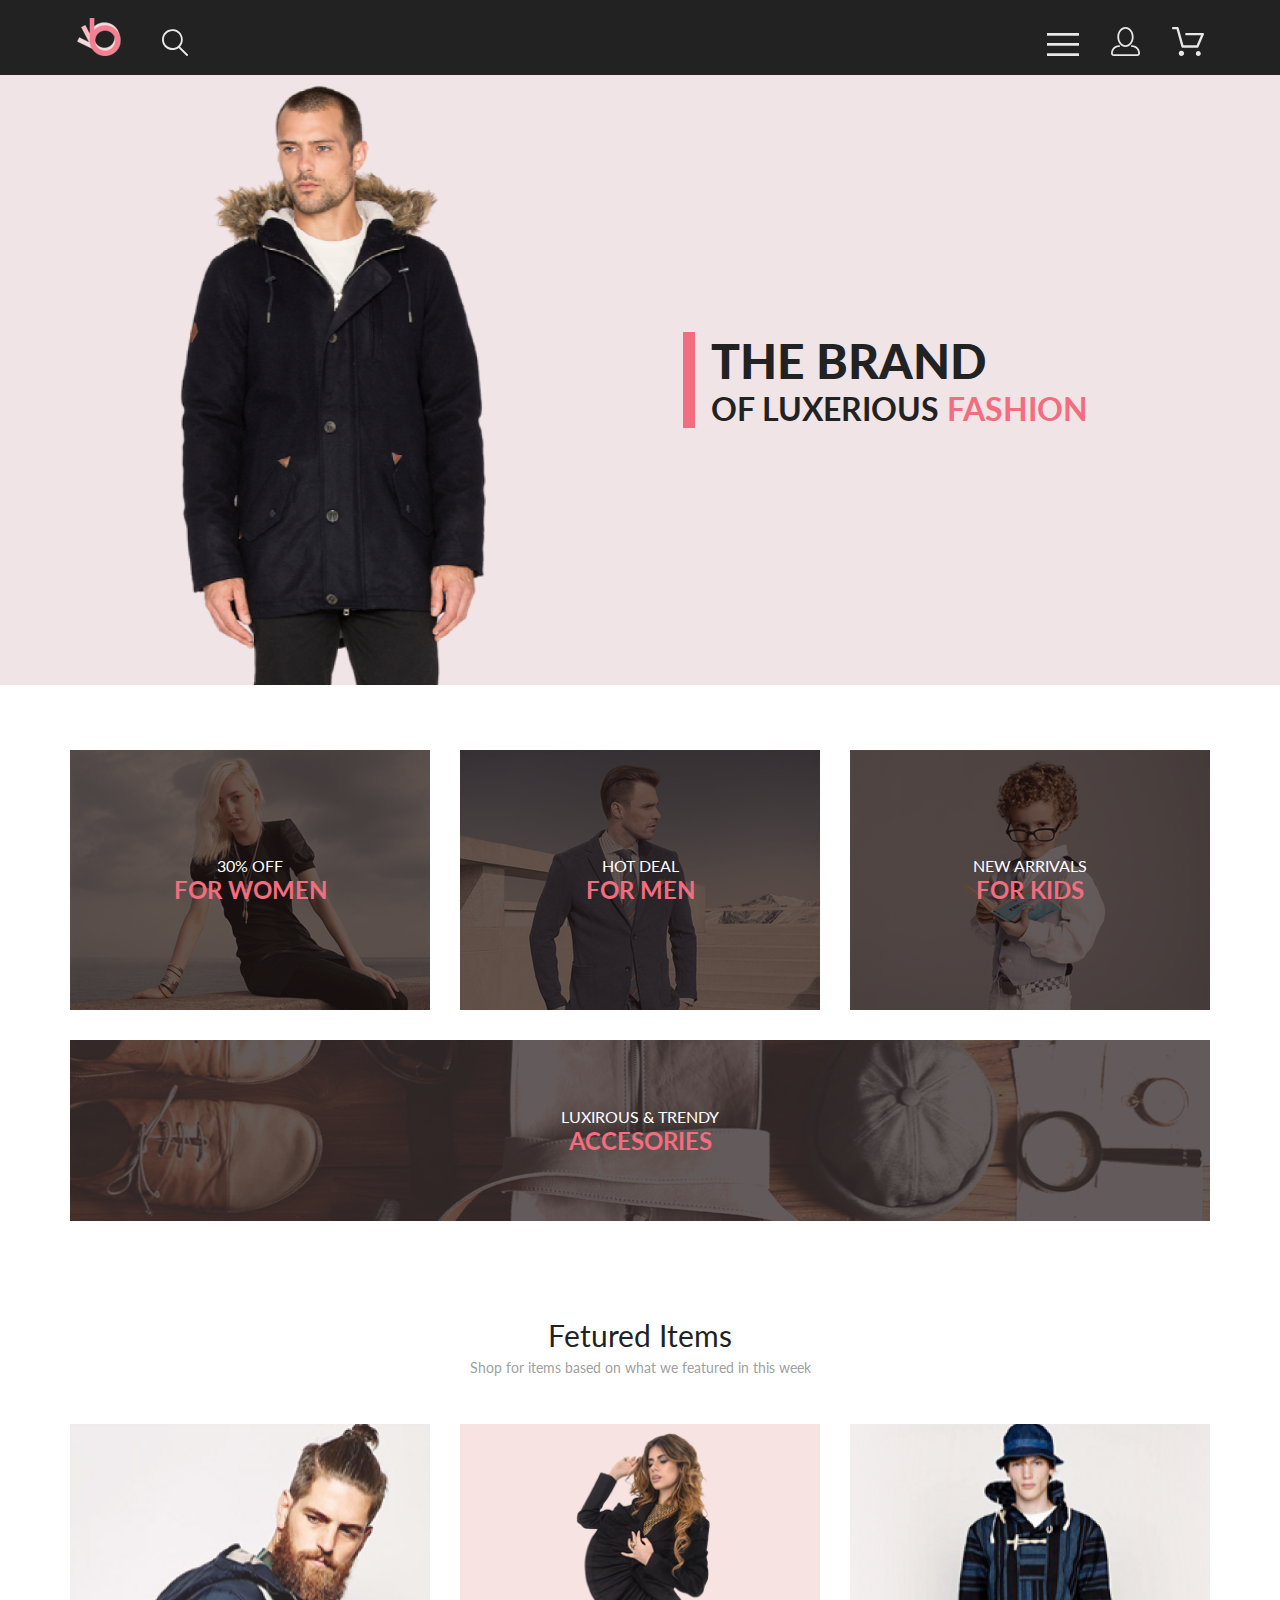
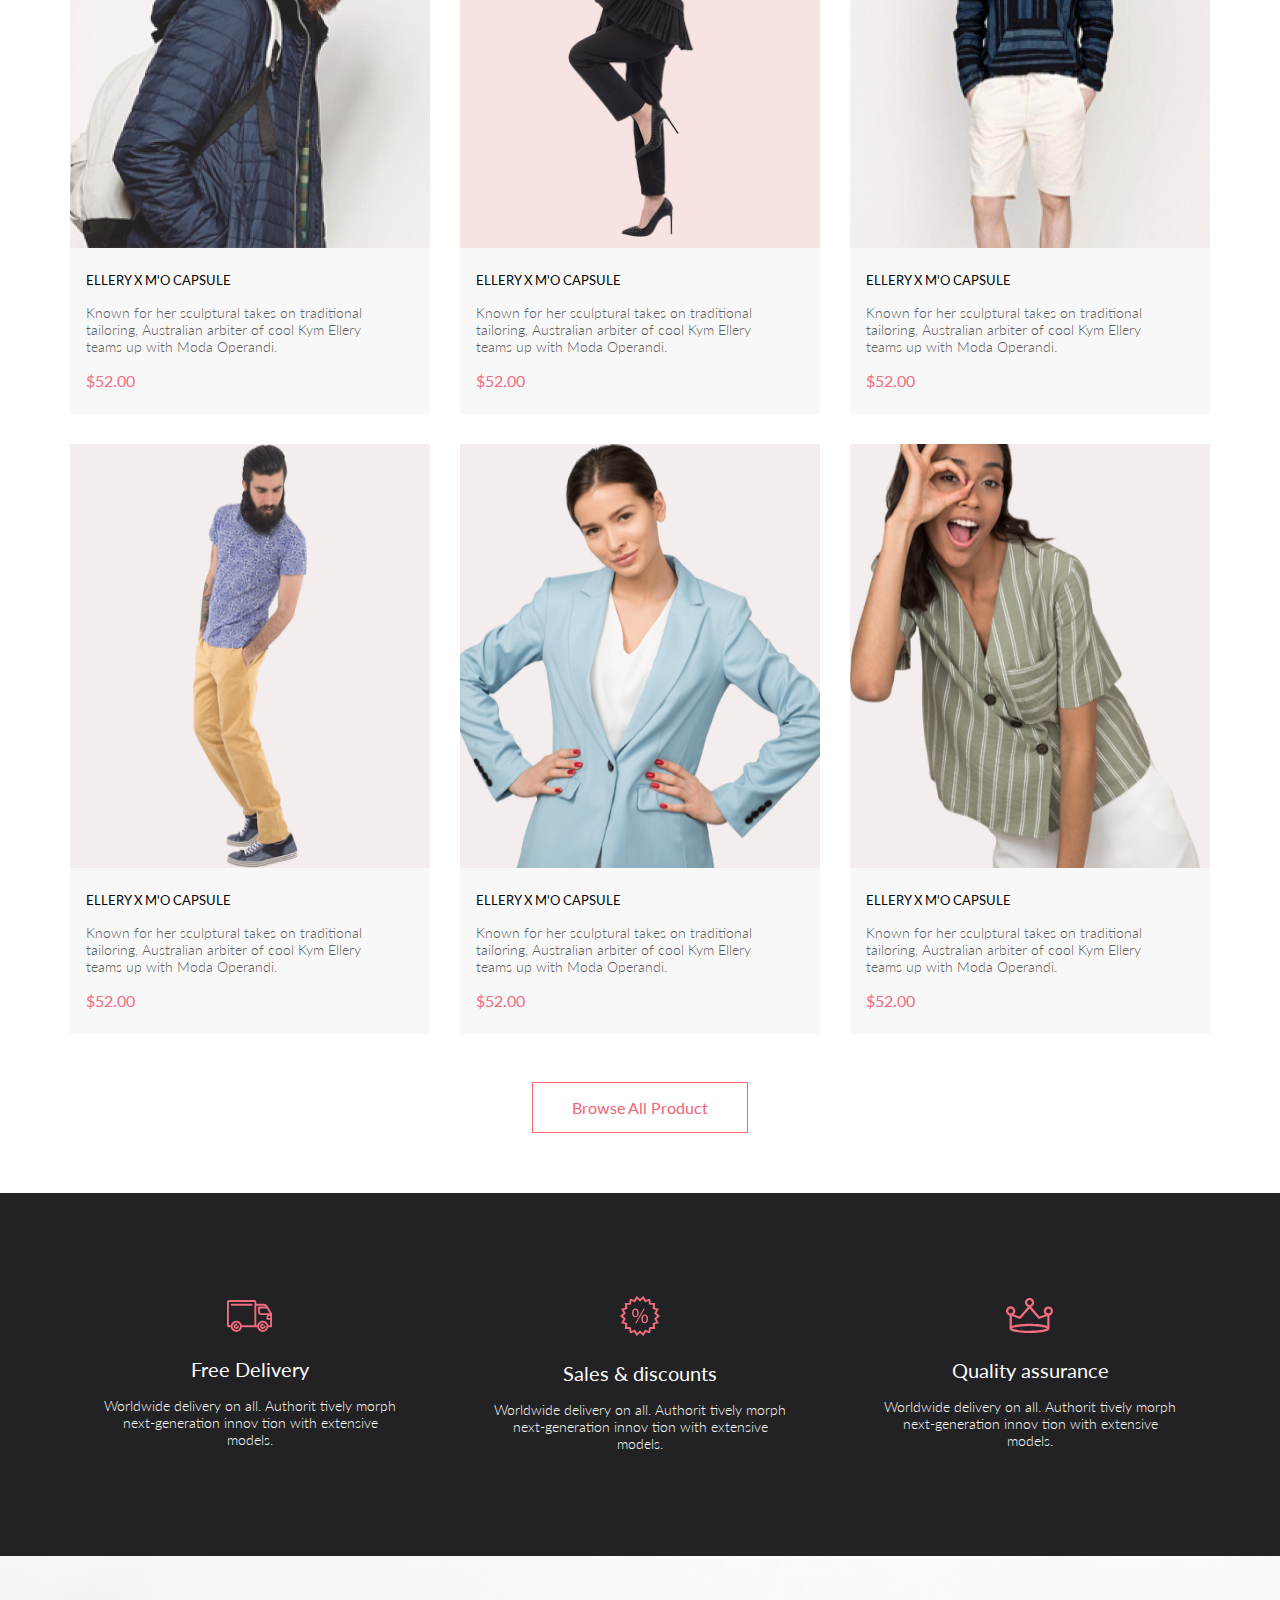
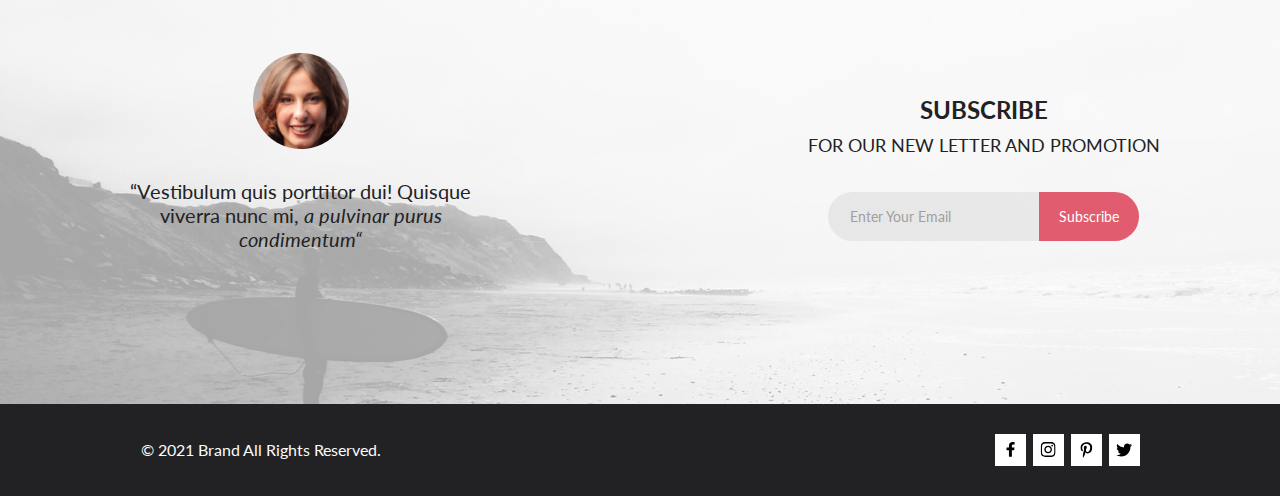
<file: index.html>
<!DOCTYPE html>
<html lang="en">

<head>
    <meta charset="UTF-8">
    <meta http-equiv="X-UA-Compatible" content="IE=edge">
    <meta name="viewport" content="width=device-width, initial-scale=1.0">
    <title>Document</title>
    <link rel="stylesheet" href="style.css">
</head>

<body>
    <header class="header center">
        <div class="header-left">
            <img src="./img/header-left-logo.png" alt="logo">
            <svg class="header__svg" xmlns="http://www.w3.org/2000/svg" width="26" height="27" viewBox="0 0 26 27"
                fill="none">
                <path
                    d="M18.0589 17.6251C19.6705 15.865 20.6275 13.6039 20.769 11.2216C20.9106 8.83932 20.2281 6.48088 18.8362 4.54232C17.4443 2.60377 15.4278 1.20318 13.1252 0.575765C10.8227 -0.0516554 8.37437 0.132305 6.19143 1.09675C4.0085 2.0612 2.22389 3.74739 1.1373 5.87217C0.0507149 7.99695 -0.271678 10.4309 0.224264 12.7653C0.720206 15.0997 2.00428 17.1923 3.86085 18.6919C5.71741 20.1914 8.0334 21.0064 10.4199 21.0001C12.6723 21.0031 14.8638 20.2691 16.6599 18.9101L24.4079 26.7171C24.4934 26.8061 24.5958 26.8772 24.7091 26.9261C24.8225 26.9751 24.9444 27.0009 25.0679 27.0021C25.1916 27.0024 25.314 26.9773 25.4276 26.9283C25.5411 26.8793 25.6434 26.8074 25.7279 26.7171C25.9018 26.5362 25.999 26.295 25.999 26.0441C25.999 25.7931 25.9018 25.5519 25.7279 25.371L18.0589 17.6251ZM1.88589 10.5001C1.89873 8.81477 2.41021 7.17101 3.35586 5.776C4.30151 4.38098 5.63899 3.29715 7.1997 2.66114C8.76042 2.02513 10.4745 1.86542 12.1258 2.20213C13.7772 2.53884 15.2919 3.3569 16.479 4.55319C17.6661 5.74948 18.4725 7.27044 18.7965 8.92433C19.1204 10.5782 18.9475 12.291 18.2995 13.8468C17.6515 15.4026 16.5574 16.7316 15.1551 17.6665C13.7529 18.6014 12.1052 19.1002 10.4199 19.1C8.14843 19.0892 5.97409 18.1775 4.3741 16.5652C2.77412 14.9528 1.87924 12.7715 1.88589 10.5001Z"
                    fill="#E8E8E8" />
            </svg>
        </div>
        <nav class="header-right">
            <svg class="header__svg" xmlns="http://www.w3.org/2000/svg" width="32" height="23" viewBox="0 0 32 23"
                fill="none">
                <path d="M0 23V20.31H32V23H0ZM0 12.76V10.07H32V12.76H0ZM0 2.69V0H32V2.69H0Z" fill="#E8E8E8" />
            </svg>
            <svg class="header__svg block-none" xmlns="http://www.w3.org/2000/svg" width="29" height="29"
                viewBox="0 0 29 29" fill="none">
                <path
                    d="M14.5 19.937C19 19.937 22.656 15.464 22.656 9.968C22.656 4.472 19 0 14.5 0C13.3631 0.0217413 12.2463 0.303398 11.2351 0.823397C10.2239 1.34339 9.34507 2.08794 8.66602 3C7.12663 4.99573 6.30819 7.45381 6.34399 9.974C6.34399 15.465 10 19.937 14.5 19.937ZM14.5 1.813C18 1.813 20.844 5.472 20.844 9.969C20.844 14.466 17.998 18.125 14.5 18.125C11.002 18.125 8.15603 14.465 8.15503 9.969C8.15403 5.473 11 1.813 14.5 1.813ZM20.844 18.125C20.6036 18.125 20.373 18.2205 20.203 18.3905C20.033 18.5605 19.9375 18.7911 19.9375 19.0315C19.9375 19.2719 20.033 19.5025 20.203 19.6725C20.373 19.8425 20.6036 19.938 20.844 19.938C22.526 19.9399 24.1386 20.6088 25.3279 21.7982C26.5172 22.9875 27.1861 24.6 27.188 26.282C27.1875 26.5221 27.0918 26.7523 26.922 26.9221C26.7522 27.0918 26.5221 27.1875 26.282 27.188H2.71997C2.47985 27.1875 2.24975 27.0918 2.07996 26.9221C1.91016 26.7523 1.81449 26.5221 1.81396 26.282C1.81608 24.6001 2.48517 22.9877 3.67444 21.7985C4.86371 20.6092 6.47608 19.9401 8.15796 19.938C8.39824 19.938 8.62868 19.8425 8.79858 19.6726C8.96849 19.5027 9.06396 19.2723 9.06396 19.032C9.06396 18.7917 8.96849 18.5613 8.79858 18.3914C8.62868 18.2215 8.39824 18.126 8.15796 18.126C5.99541 18.1279 3.92201 18.9875 2.39258 20.5164C0.863144 22.0453 0.00264777 24.1185 0 26.281C0.000794067 27.0019 0.287502 27.693 0.797241 28.2027C1.30698 28.7125 1.99811 28.9992 2.71899 29H26.282C27.0027 28.9989 27.6936 28.7121 28.2031 28.2024C28.7126 27.6927 28.9992 27.0017 29 26.281C28.9974 24.1187 28.1372 22.0457 26.6083 20.5168C25.0793 18.9878 23.0063 18.1276 20.844 18.125Z"
                    fill="#E8E8E8" />
            </svg>
            <svg class="header__svg block-none" xmlns="http://www.w3.org/2000/svg" width="32" height="29"
                viewBox="0 0 32 29" fill="none">
                <path
                    d="M26.2009 29C25.5532 28.9738 24.9415 28.6948 24.4972 28.2227C24.0529 27.7506 23.8114 27.1232 23.8245 26.475C23.8376 25.8269 24.1043 25.2097 24.5673 24.7559C25.0303 24.3022 25.6527 24.048 26.301 24.048C26.9493 24.048 27.5717 24.3022 28.0347 24.7559C28.4977 25.2097 28.7644 25.8269 28.7775 26.475C28.7906 27.1232 28.549 27.7506 28.1047 28.2227C27.6604 28.6948 27.0488 28.9738 26.401 29H26.2009ZM6.75293 26.32C6.75293 25.79 6.91011 25.2718 7.20459 24.8311C7.49907 24.3904 7.91764 24.0469 8.40735 23.844C8.89705 23.6412 9.43594 23.5881 9.95581 23.6915C10.4757 23.7949 10.9532 24.0502 11.328 24.425C11.7028 24.7998 11.9581 25.2773 12.0615 25.7972C12.1649 26.317 12.1118 26.8559 11.9089 27.3456C11.7061 27.8353 11.3626 28.2539 10.9219 28.5483C10.4812 28.8428 9.96304 29 9.43298 29C9.08087 29.0003 8.73212 28.9311 8.40674 28.7966C8.08136 28.662 7.78569 28.4646 7.53662 28.2158C7.28755 27.9669 7.09001 27.6713 6.9552 27.3461C6.82039 27.0208 6.75098 26.6721 6.75098 26.32H6.75293ZM10.553 20.686C10.2935 20.6868 10.0409 20.6024 9.83411 20.4457C9.62727 20.2891 9.47758 20.0689 9.40796 19.819L4.57495 2.36401H1.18201C0.868521 2.36401 0.567859 2.23947 0.346191 2.01781C0.124523 1.79614 0 1.49549 0 1.18201C0 0.868519 0.124523 0.567873 0.346191 0.346205C0.567859 0.124537 0.868521 5.81268e-06 1.18201 5.81268e-06H5.46301C5.7225 -0.00080736 5.97504 0.0837201 6.18176 0.240568C6.38848 0.397416 6.53784 0.617884 6.60693 0.868006L11.4399 18.323H24.6179L29.001 8.27501H14.401C14.2428 8.27961 14.0854 8.25242 13.9379 8.19507C13.7904 8.13771 13.6559 8.05134 13.5424 7.94108C13.4288 7.83082 13.3386 7.69891 13.277 7.55315C13.2154 7.40739 13.1836 7.25075 13.1836 7.0925C13.1836 6.93426 13.2154 6.77762 13.277 6.63186C13.3386 6.4861 13.4288 6.35419 13.5424 6.24393C13.6559 6.13367 13.7904 6.0473 13.9379 5.98994C14.0854 5.93259 14.2428 5.90541 14.401 5.91001H30.814C31.0097 5.90996 31.2022 5.95866 31.3744 6.05172C31.5465 6.14478 31.6928 6.27926 31.7999 6.44301C31.9078 6.60729 31.9734 6.79569 31.9908 6.99145C32.0083 7.18721 31.9771 7.38424 31.9 7.565L26.495 19.977C26.4026 20.1876 26.251 20.3668 26.0585 20.4927C25.866 20.6186 25.641 20.6858 25.411 20.686H10.553Z"
                    fill="#E8E8E8" />
            </svg>


        </nav>
    </header>
    <section class="offer">
        <img src="./img/man-offer.png" alt="man offer" class="offer-photo block-none">
        <div class="offer-text">
            <h1 class="offer-text-start">THE BRAND</h1>
            <h2 class="offer-text-end">OF LUXERIOUS <span class="colour">FASHION</span></h2>
        </div>
    </section>
    <section class="categories center">
        <div class="categories-block">

            <img src="./img/woman-categories.png" alt="woman" class="categories-photo">

            <h3 class="categories-text">30% OFF<br><span class="colour categories-main-text">FOR WOMEN</span> </h3>
        </div>
        <div class="categories-block">

            <img src="./img/man-categories.png" alt="man" class="categories-photo">

            <h3 class="categories-text">HOT DEAL<br><span class="colour categories-main-text">FOR MEN</span> </h3>
        </div>
        <div class="categories-block">

            <img src="./img/child-categories.png" alt="child" class="categories-photo ">

            <h3 class="categories-text">NEW ARRIVALS<br><span class="colour categories-main-text">FOR KIDS</span> </h3>
        </div>
        <div class="categories-block categories-big ">

            <img src="./img/accesories-categories.png" alt="accesories" class="categories-photo block-size">

            <h3 class="categories-text">LUXIROUS & TRENDY<br><span class="colour categories-main-text">ACCESORIES</span>
            </h3>
        </div>
    </section>
    <section class="future center">
        <div class="future-heading">
            <h2 class="future-heading-titl">Fetured Items</h2>
            <h4 class="future-heading-text">Shop for items based on what we featured in this week</h4>
        </div>
        <div class="future-main">
            <div class="future-main-block">
                <div class="future-main-photo">
                    <div class="future-main-photo-hover">
                        <button class="future-main-photo-button">
                            <svg xmlns="http://www.w3.org/2000/svg" width="27" height="25" viewBox="0 0 27 25"
                                fill="none">
                                <path
                                    d="M21.9521 23.2662H21.8397C21.2306 23.2662 20.7188 22.7666 20.6746 22.1289C20.6302 21.4602 21.1187 20.8781 21.7637 20.8341C21.7891 20.8324 21.8156 20.8315 21.8417 20.8315C22.4587 20.8315 22.9755 21.3214 23.0213 21.9482C23.0331 22.1967 22.9926 22.5509 22.7371 22.8434L22.7312 22.8502L22.7254 22.8571C22.5287 23.0907 22.2619 23.2316 21.9521 23.2662ZM8.22003 23.2599C7.56946 23.2599 7.04022 22.7169 7.04022 22.0496C7.04022 21.3827 7.56946 20.8401 8.22003 20.8401C8.87061 20.8401 9.39984 21.3827 9.39984 22.0496C9.39984 22.7169 8.87061 23.2599 8.22003 23.2599Z"
                                    fill="white" />
                                <path
                                    d="M21.8765 22.2662C21.9215 22.2549 21.9428 22.2339 21.9605 22.2129C21.9683 22.2037 21.9761 22.1946 21.9839 22.1855C22.0204 22.1438 22.0237 22.0553 22.0229 22.0105C22.0097 21.9044 21.9189 21.8315 21.8417 21.8315C21.838 21.8315 21.8341 21.8317 21.8317 21.8318C21.7536 21.8372 21.6658 21.9409 21.6724 22.0625C21.6818 22.1793 21.7679 22.2662 21.8397 22.2662H21.8765ZM8.22003 22.2599C8.31921 22.2599 8.39984 22.1655 8.39984 22.0496C8.39984 21.9341 8.31921 21.8401 8.22003 21.8401C8.12091 21.8401 8.04022 21.9341 8.04022 22.0496C8.04022 22.1655 8.12091 22.2599 8.22003 22.2599ZM21.9999 24.2662C21.9522 24.2662 21.8883 24.2662 21.8397 24.2662C20.7021 24.2662 19.7571 23.3545 19.677 22.198C19.5969 20.9929 20.4942 19.9183 21.6957 19.8364C21.7446 19.8331 21.7933 19.8315 21.8417 19.8315C22.9804 19.8315 23.9418 20.7324 24.0195 21.8884C24.051 22.4915 23.8746 23.0612 23.4903 23.5012C23.106 23.9575 22.5768 24.2177 21.9999 24.2662ZM8.22003 24.2599C7.01581 24.2599 6.04022 23.2709 6.04022 22.0496C6.04022 20.8291 7.01581 19.8401 8.22003 19.8401C9.42419 19.8401 10.3998 20.8291 10.3998 22.0496C10.3998 23.2709 9.42419 24.2599 8.22003 24.2599ZM21.1989 17.3938H9.13354C8.70062 17.3938 8.31635 17.1005 8.2038 16.6775L4.27802 2.24768H1.52222C0.993896 2.24768 0.561035 1.80859 0.561035 1.27039C0.561035 0.733032 0.993896 0.292969 1.52222 0.292969H4.99982C5.43182 0.292969 5.8161 0.586304 5.92859 1.01025L9.85443 15.4391H20.5581L24.1149 7.13379H12.2583C11.7291 7.13379 11.2962 6.69373 11.2962 6.15649C11.2962 5.61914 11.7291 5.17908 12.2583 5.17908H25.5891C25.9095 5.17908 26.2146 5.34192 26.3901 5.61914C26.5665 5.89539 26.5989 6.23743 26.4702 6.547L22.08 16.807C21.9198 17.1653 21.5832 17.3938 21.1989 17.3938Z"
                                    fill="white" />
                                <path
                                    d="M21.8765 22.2662C21.9215 22.2549 21.9428 22.2339 21.9605 22.2129C21.9683 22.2037 21.9761 22.1946 21.9839 22.1855C22.0204 22.1438 22.0237 22.0553 22.0229 22.0105C22.0097 21.9044 21.9189 21.8315 21.8417 21.8315C21.838 21.8315 21.8341 21.8317 21.8317 21.8318C21.7536 21.8372 21.6658 21.9409 21.6724 22.0625C21.6818 22.1793 21.7679 22.2662 21.8397 22.2662H21.8765ZM8.22003 22.2599C8.31921 22.2599 8.39984 22.1655 8.39984 22.0496C8.39984 21.9341 8.31921 21.8401 8.22003 21.8401C8.12091 21.8401 8.04022 21.9341 8.04022 22.0496C8.04022 22.1655 8.12091 22.2599 8.22003 22.2599ZM21.9999 24.2662C21.9522 24.2662 21.8883 24.2662 21.8397 24.2662C20.7021 24.2662 19.7571 23.3545 19.677 22.198C19.5969 20.9929 20.4942 19.9183 21.6957 19.8364C21.7446 19.8331 21.7933 19.8315 21.8417 19.8315C22.9804 19.8315 23.9418 20.7324 24.0195 21.8884C24.051 22.4915 23.8746 23.0612 23.4903 23.5012C23.106 23.9575 22.5768 24.2177 21.9999 24.2662ZM8.22003 24.2599C7.01581 24.2599 6.04022 23.2709 6.04022 22.0496C6.04022 20.8291 7.01581 19.8401 8.22003 19.8401C9.42419 19.8401 10.3998 20.8291 10.3998 22.0496C10.3998 23.2709 9.42419 24.2599 8.22003 24.2599ZM21.1989 17.3938H9.13354C8.70062 17.3938 8.31635 17.1005 8.2038 16.6775L4.27802 2.24768H1.52222C0.993896 2.24768 0.561035 1.80859 0.561035 1.27039C0.561035 0.733032 0.993896 0.292969 1.52222 0.292969H4.99982C5.43182 0.292969 5.8161 0.586304 5.92859 1.01025L9.85443 15.4391H20.5581L24.1149 7.13379H12.2583C11.7291 7.13379 11.2962 6.69373 11.2962 6.15649C11.2962 5.61914 11.7291 5.17908 12.2583 5.17908H25.5891C25.9095 5.17908 26.2146 5.34192 26.3901 5.61914C26.5665 5.89539 26.5989 6.23743 26.4702 6.547L22.08 16.807C21.9198 17.1653 21.5832 17.3938 21.1989 17.3938Z"
                                    fill="white" />
                            </svg>
                            <span>Add to Cart</span>
                        </button>
                    </div>
                    <img src="./img/future-object-1.png" alt="man" class="future-photo">
                </div>

                <div class="future-main-text">
                    <h3 class="future-main-text-title">ELLERY X M'O CAPSULE</h3>
                    <p class="future-main-text-description">Known for her sculptural takes on traditional tailoring,
                        Australian arbiter of cool Kym Ellery teams up with Moda Operandi.</p>
                    <p class="future-main-text-price">$52.00</p>
                </div>

            </div>
            <div class="future-main-block">
                <div class="future-main-photo">
                    <div class="future-main-photo-hover">
                        <button class="future-main-photo-button">
                            <svg xmlns="http://www.w3.org/2000/svg" width="27" height="25" viewBox="0 0 27 25"
                                fill="none">
                                <path
                                    d="M21.9521 23.2662H21.8397C21.2306 23.2662 20.7188 22.7666 20.6746 22.1289C20.6302 21.4602 21.1187 20.8781 21.7637 20.8341C21.7891 20.8324 21.8156 20.8315 21.8417 20.8315C22.4587 20.8315 22.9755 21.3214 23.0213 21.9482C23.0331 22.1967 22.9926 22.5509 22.7371 22.8434L22.7312 22.8502L22.7254 22.8571C22.5287 23.0907 22.2619 23.2316 21.9521 23.2662ZM8.22003 23.2599C7.56946 23.2599 7.04022 22.7169 7.04022 22.0496C7.04022 21.3827 7.56946 20.8401 8.22003 20.8401C8.87061 20.8401 9.39984 21.3827 9.39984 22.0496C9.39984 22.7169 8.87061 23.2599 8.22003 23.2599Z"
                                    fill="white" />
                                <path
                                    d="M21.8765 22.2662C21.9215 22.2549 21.9428 22.2339 21.9605 22.2129C21.9683 22.2037 21.9761 22.1946 21.9839 22.1855C22.0204 22.1438 22.0237 22.0553 22.0229 22.0105C22.0097 21.9044 21.9189 21.8315 21.8417 21.8315C21.838 21.8315 21.8341 21.8317 21.8317 21.8318C21.7536 21.8372 21.6658 21.9409 21.6724 22.0625C21.6818 22.1793 21.7679 22.2662 21.8397 22.2662H21.8765ZM8.22003 22.2599C8.31921 22.2599 8.39984 22.1655 8.39984 22.0496C8.39984 21.9341 8.31921 21.8401 8.22003 21.8401C8.12091 21.8401 8.04022 21.9341 8.04022 22.0496C8.04022 22.1655 8.12091 22.2599 8.22003 22.2599ZM21.9999 24.2662C21.9522 24.2662 21.8883 24.2662 21.8397 24.2662C20.7021 24.2662 19.7571 23.3545 19.677 22.198C19.5969 20.9929 20.4942 19.9183 21.6957 19.8364C21.7446 19.8331 21.7933 19.8315 21.8417 19.8315C22.9804 19.8315 23.9418 20.7324 24.0195 21.8884C24.051 22.4915 23.8746 23.0612 23.4903 23.5012C23.106 23.9575 22.5768 24.2177 21.9999 24.2662ZM8.22003 24.2599C7.01581 24.2599 6.04022 23.2709 6.04022 22.0496C6.04022 20.8291 7.01581 19.8401 8.22003 19.8401C9.42419 19.8401 10.3998 20.8291 10.3998 22.0496C10.3998 23.2709 9.42419 24.2599 8.22003 24.2599ZM21.1989 17.3938H9.13354C8.70062 17.3938 8.31635 17.1005 8.2038 16.6775L4.27802 2.24768H1.52222C0.993896 2.24768 0.561035 1.80859 0.561035 1.27039C0.561035 0.733032 0.993896 0.292969 1.52222 0.292969H4.99982C5.43182 0.292969 5.8161 0.586304 5.92859 1.01025L9.85443 15.4391H20.5581L24.1149 7.13379H12.2583C11.7291 7.13379 11.2962 6.69373 11.2962 6.15649C11.2962 5.61914 11.7291 5.17908 12.2583 5.17908H25.5891C25.9095 5.17908 26.2146 5.34192 26.3901 5.61914C26.5665 5.89539 26.5989 6.23743 26.4702 6.547L22.08 16.807C21.9198 17.1653 21.5832 17.3938 21.1989 17.3938Z"
                                    fill="white" />
                                <path
                                    d="M21.8765 22.2662C21.9215 22.2549 21.9428 22.2339 21.9605 22.2129C21.9683 22.2037 21.9761 22.1946 21.9839 22.1855C22.0204 22.1438 22.0237 22.0553 22.0229 22.0105C22.0097 21.9044 21.9189 21.8315 21.8417 21.8315C21.838 21.8315 21.8341 21.8317 21.8317 21.8318C21.7536 21.8372 21.6658 21.9409 21.6724 22.0625C21.6818 22.1793 21.7679 22.2662 21.8397 22.2662H21.8765ZM8.22003 22.2599C8.31921 22.2599 8.39984 22.1655 8.39984 22.0496C8.39984 21.9341 8.31921 21.8401 8.22003 21.8401C8.12091 21.8401 8.04022 21.9341 8.04022 22.0496C8.04022 22.1655 8.12091 22.2599 8.22003 22.2599ZM21.9999 24.2662C21.9522 24.2662 21.8883 24.2662 21.8397 24.2662C20.7021 24.2662 19.7571 23.3545 19.677 22.198C19.5969 20.9929 20.4942 19.9183 21.6957 19.8364C21.7446 19.8331 21.7933 19.8315 21.8417 19.8315C22.9804 19.8315 23.9418 20.7324 24.0195 21.8884C24.051 22.4915 23.8746 23.0612 23.4903 23.5012C23.106 23.9575 22.5768 24.2177 21.9999 24.2662ZM8.22003 24.2599C7.01581 24.2599 6.04022 23.2709 6.04022 22.0496C6.04022 20.8291 7.01581 19.8401 8.22003 19.8401C9.42419 19.8401 10.3998 20.8291 10.3998 22.0496C10.3998 23.2709 9.42419 24.2599 8.22003 24.2599ZM21.1989 17.3938H9.13354C8.70062 17.3938 8.31635 17.1005 8.2038 16.6775L4.27802 2.24768H1.52222C0.993896 2.24768 0.561035 1.80859 0.561035 1.27039C0.561035 0.733032 0.993896 0.292969 1.52222 0.292969H4.99982C5.43182 0.292969 5.8161 0.586304 5.92859 1.01025L9.85443 15.4391H20.5581L24.1149 7.13379H12.2583C11.7291 7.13379 11.2962 6.69373 11.2962 6.15649C11.2962 5.61914 11.7291 5.17908 12.2583 5.17908H25.5891C25.9095 5.17908 26.2146 5.34192 26.3901 5.61914C26.5665 5.89539 26.5989 6.23743 26.4702 6.547L22.08 16.807C21.9198 17.1653 21.5832 17.3938 21.1989 17.3938Z"
                                    fill="white" />
                            </svg>
                            <span>Add to Cart</span>
                        </button>
                    </div>
                    <img src="./img/future-object-2.png" alt="woman" class="future-photo">
                </div>
                <div class="future-main-text">
                    <h3 class="future-main-text-title">ELLERY X M'O CAPSULE</h3>
                    <p class="future-main-text-description">Known for her sculptural takes on traditional tailoring,
                        Australian arbiter of cool Kym Ellery teams up with Moda Operandi.</p>
                    <p class="future-main-text-price">$52.00</p>
                </div>
            </div>
            <div class="future-main-block">
                <div class="future-main-photo">
                    <div class="future-main-photo-hover">
                        <button class="future-main-photo-button">
                            <svg xmlns="http://www.w3.org/2000/svg" width="27" height="25" viewBox="0 0 27 25"
                                fill="none">
                                <path
                                    d="M21.9521 23.2662H21.8397C21.2306 23.2662 20.7188 22.7666 20.6746 22.1289C20.6302 21.4602 21.1187 20.8781 21.7637 20.8341C21.7891 20.8324 21.8156 20.8315 21.8417 20.8315C22.4587 20.8315 22.9755 21.3214 23.0213 21.9482C23.0331 22.1967 22.9926 22.5509 22.7371 22.8434L22.7312 22.8502L22.7254 22.8571C22.5287 23.0907 22.2619 23.2316 21.9521 23.2662ZM8.22003 23.2599C7.56946 23.2599 7.04022 22.7169 7.04022 22.0496C7.04022 21.3827 7.56946 20.8401 8.22003 20.8401C8.87061 20.8401 9.39984 21.3827 9.39984 22.0496C9.39984 22.7169 8.87061 23.2599 8.22003 23.2599Z"
                                    fill="white" />
                                <path
                                    d="M21.8765 22.2662C21.9215 22.2549 21.9428 22.2339 21.9605 22.2129C21.9683 22.2037 21.9761 22.1946 21.9839 22.1855C22.0204 22.1438 22.0237 22.0553 22.0229 22.0105C22.0097 21.9044 21.9189 21.8315 21.8417 21.8315C21.838 21.8315 21.8341 21.8317 21.8317 21.8318C21.7536 21.8372 21.6658 21.9409 21.6724 22.0625C21.6818 22.1793 21.7679 22.2662 21.8397 22.2662H21.8765ZM8.22003 22.2599C8.31921 22.2599 8.39984 22.1655 8.39984 22.0496C8.39984 21.9341 8.31921 21.8401 8.22003 21.8401C8.12091 21.8401 8.04022 21.9341 8.04022 22.0496C8.04022 22.1655 8.12091 22.2599 8.22003 22.2599ZM21.9999 24.2662C21.9522 24.2662 21.8883 24.2662 21.8397 24.2662C20.7021 24.2662 19.7571 23.3545 19.677 22.198C19.5969 20.9929 20.4942 19.9183 21.6957 19.8364C21.7446 19.8331 21.7933 19.8315 21.8417 19.8315C22.9804 19.8315 23.9418 20.7324 24.0195 21.8884C24.051 22.4915 23.8746 23.0612 23.4903 23.5012C23.106 23.9575 22.5768 24.2177 21.9999 24.2662ZM8.22003 24.2599C7.01581 24.2599 6.04022 23.2709 6.04022 22.0496C6.04022 20.8291 7.01581 19.8401 8.22003 19.8401C9.42419 19.8401 10.3998 20.8291 10.3998 22.0496C10.3998 23.2709 9.42419 24.2599 8.22003 24.2599ZM21.1989 17.3938H9.13354C8.70062 17.3938 8.31635 17.1005 8.2038 16.6775L4.27802 2.24768H1.52222C0.993896 2.24768 0.561035 1.80859 0.561035 1.27039C0.561035 0.733032 0.993896 0.292969 1.52222 0.292969H4.99982C5.43182 0.292969 5.8161 0.586304 5.92859 1.01025L9.85443 15.4391H20.5581L24.1149 7.13379H12.2583C11.7291 7.13379 11.2962 6.69373 11.2962 6.15649C11.2962 5.61914 11.7291 5.17908 12.2583 5.17908H25.5891C25.9095 5.17908 26.2146 5.34192 26.3901 5.61914C26.5665 5.89539 26.5989 6.23743 26.4702 6.547L22.08 16.807C21.9198 17.1653 21.5832 17.3938 21.1989 17.3938Z"
                                    fill="white" />
                                <path
                                    d="M21.8765 22.2662C21.9215 22.2549 21.9428 22.2339 21.9605 22.2129C21.9683 22.2037 21.9761 22.1946 21.9839 22.1855C22.0204 22.1438 22.0237 22.0553 22.0229 22.0105C22.0097 21.9044 21.9189 21.8315 21.8417 21.8315C21.838 21.8315 21.8341 21.8317 21.8317 21.8318C21.7536 21.8372 21.6658 21.9409 21.6724 22.0625C21.6818 22.1793 21.7679 22.2662 21.8397 22.2662H21.8765ZM8.22003 22.2599C8.31921 22.2599 8.39984 22.1655 8.39984 22.0496C8.39984 21.9341 8.31921 21.8401 8.22003 21.8401C8.12091 21.8401 8.04022 21.9341 8.04022 22.0496C8.04022 22.1655 8.12091 22.2599 8.22003 22.2599ZM21.9999 24.2662C21.9522 24.2662 21.8883 24.2662 21.8397 24.2662C20.7021 24.2662 19.7571 23.3545 19.677 22.198C19.5969 20.9929 20.4942 19.9183 21.6957 19.8364C21.7446 19.8331 21.7933 19.8315 21.8417 19.8315C22.9804 19.8315 23.9418 20.7324 24.0195 21.8884C24.051 22.4915 23.8746 23.0612 23.4903 23.5012C23.106 23.9575 22.5768 24.2177 21.9999 24.2662ZM8.22003 24.2599C7.01581 24.2599 6.04022 23.2709 6.04022 22.0496C6.04022 20.8291 7.01581 19.8401 8.22003 19.8401C9.42419 19.8401 10.3998 20.8291 10.3998 22.0496C10.3998 23.2709 9.42419 24.2599 8.22003 24.2599ZM21.1989 17.3938H9.13354C8.70062 17.3938 8.31635 17.1005 8.2038 16.6775L4.27802 2.24768H1.52222C0.993896 2.24768 0.561035 1.80859 0.561035 1.27039C0.561035 0.733032 0.993896 0.292969 1.52222 0.292969H4.99982C5.43182 0.292969 5.8161 0.586304 5.92859 1.01025L9.85443 15.4391H20.5581L24.1149 7.13379H12.2583C11.7291 7.13379 11.2962 6.69373 11.2962 6.15649C11.2962 5.61914 11.7291 5.17908 12.2583 5.17908H25.5891C25.9095 5.17908 26.2146 5.34192 26.3901 5.61914C26.5665 5.89539 26.5989 6.23743 26.4702 6.547L22.08 16.807C21.9198 17.1653 21.5832 17.3938 21.1989 17.3938Z"
                                    fill="white" />
                            </svg>
                            <span>Add to Cart</span>
                        </button>
                    </div>
                    <img src="./img/future-object-3.png" alt="man" class="future-photo">
                </div>
                <div class="future-main-text">
                    <h3 class="future-main-text-title">ELLERY X M'O CAPSULE</h3>
                    <p class="future-main-text-description">Known for her sculptural takes on traditional tailoring,
                        Australian arbiter of cool Kym Ellery teams up with Moda Operandi.</p>
                    <p class="future-main-text-price">$52.00</p>
                </div>
            </div>
            <div class="future-main-block">
                <div class="future-main-photo">
                    <div class="future-main-photo-hover">
                        <button class="future-main-photo-button">
                            <svg xmlns="http://www.w3.org/2000/svg" width="27" height="25" viewBox="0 0 27 25"
                                fill="none">
                                <path
                                    d="M21.9521 23.2662H21.8397C21.2306 23.2662 20.7188 22.7666 20.6746 22.1289C20.6302 21.4602 21.1187 20.8781 21.7637 20.8341C21.7891 20.8324 21.8156 20.8315 21.8417 20.8315C22.4587 20.8315 22.9755 21.3214 23.0213 21.9482C23.0331 22.1967 22.9926 22.5509 22.7371 22.8434L22.7312 22.8502L22.7254 22.8571C22.5287 23.0907 22.2619 23.2316 21.9521 23.2662ZM8.22003 23.2599C7.56946 23.2599 7.04022 22.7169 7.04022 22.0496C7.04022 21.3827 7.56946 20.8401 8.22003 20.8401C8.87061 20.8401 9.39984 21.3827 9.39984 22.0496C9.39984 22.7169 8.87061 23.2599 8.22003 23.2599Z"
                                    fill="white" />
                                <path
                                    d="M21.8765 22.2662C21.9215 22.2549 21.9428 22.2339 21.9605 22.2129C21.9683 22.2037 21.9761 22.1946 21.9839 22.1855C22.0204 22.1438 22.0237 22.0553 22.0229 22.0105C22.0097 21.9044 21.9189 21.8315 21.8417 21.8315C21.838 21.8315 21.8341 21.8317 21.8317 21.8318C21.7536 21.8372 21.6658 21.9409 21.6724 22.0625C21.6818 22.1793 21.7679 22.2662 21.8397 22.2662H21.8765ZM8.22003 22.2599C8.31921 22.2599 8.39984 22.1655 8.39984 22.0496C8.39984 21.9341 8.31921 21.8401 8.22003 21.8401C8.12091 21.8401 8.04022 21.9341 8.04022 22.0496C8.04022 22.1655 8.12091 22.2599 8.22003 22.2599ZM21.9999 24.2662C21.9522 24.2662 21.8883 24.2662 21.8397 24.2662C20.7021 24.2662 19.7571 23.3545 19.677 22.198C19.5969 20.9929 20.4942 19.9183 21.6957 19.8364C21.7446 19.8331 21.7933 19.8315 21.8417 19.8315C22.9804 19.8315 23.9418 20.7324 24.0195 21.8884C24.051 22.4915 23.8746 23.0612 23.4903 23.5012C23.106 23.9575 22.5768 24.2177 21.9999 24.2662ZM8.22003 24.2599C7.01581 24.2599 6.04022 23.2709 6.04022 22.0496C6.04022 20.8291 7.01581 19.8401 8.22003 19.8401C9.42419 19.8401 10.3998 20.8291 10.3998 22.0496C10.3998 23.2709 9.42419 24.2599 8.22003 24.2599ZM21.1989 17.3938H9.13354C8.70062 17.3938 8.31635 17.1005 8.2038 16.6775L4.27802 2.24768H1.52222C0.993896 2.24768 0.561035 1.80859 0.561035 1.27039C0.561035 0.733032 0.993896 0.292969 1.52222 0.292969H4.99982C5.43182 0.292969 5.8161 0.586304 5.92859 1.01025L9.85443 15.4391H20.5581L24.1149 7.13379H12.2583C11.7291 7.13379 11.2962 6.69373 11.2962 6.15649C11.2962 5.61914 11.7291 5.17908 12.2583 5.17908H25.5891C25.9095 5.17908 26.2146 5.34192 26.3901 5.61914C26.5665 5.89539 26.5989 6.23743 26.4702 6.547L22.08 16.807C21.9198 17.1653 21.5832 17.3938 21.1989 17.3938Z"
                                    fill="white" />
                                <path
                                    d="M21.8765 22.2662C21.9215 22.2549 21.9428 22.2339 21.9605 22.2129C21.9683 22.2037 21.9761 22.1946 21.9839 22.1855C22.0204 22.1438 22.0237 22.0553 22.0229 22.0105C22.0097 21.9044 21.9189 21.8315 21.8417 21.8315C21.838 21.8315 21.8341 21.8317 21.8317 21.8318C21.7536 21.8372 21.6658 21.9409 21.6724 22.0625C21.6818 22.1793 21.7679 22.2662 21.8397 22.2662H21.8765ZM8.22003 22.2599C8.31921 22.2599 8.39984 22.1655 8.39984 22.0496C8.39984 21.9341 8.31921 21.8401 8.22003 21.8401C8.12091 21.8401 8.04022 21.9341 8.04022 22.0496C8.04022 22.1655 8.12091 22.2599 8.22003 22.2599ZM21.9999 24.2662C21.9522 24.2662 21.8883 24.2662 21.8397 24.2662C20.7021 24.2662 19.7571 23.3545 19.677 22.198C19.5969 20.9929 20.4942 19.9183 21.6957 19.8364C21.7446 19.8331 21.7933 19.8315 21.8417 19.8315C22.9804 19.8315 23.9418 20.7324 24.0195 21.8884C24.051 22.4915 23.8746 23.0612 23.4903 23.5012C23.106 23.9575 22.5768 24.2177 21.9999 24.2662ZM8.22003 24.2599C7.01581 24.2599 6.04022 23.2709 6.04022 22.0496C6.04022 20.8291 7.01581 19.8401 8.22003 19.8401C9.42419 19.8401 10.3998 20.8291 10.3998 22.0496C10.3998 23.2709 9.42419 24.2599 8.22003 24.2599ZM21.1989 17.3938H9.13354C8.70062 17.3938 8.31635 17.1005 8.2038 16.6775L4.27802 2.24768H1.52222C0.993896 2.24768 0.561035 1.80859 0.561035 1.27039C0.561035 0.733032 0.993896 0.292969 1.52222 0.292969H4.99982C5.43182 0.292969 5.8161 0.586304 5.92859 1.01025L9.85443 15.4391H20.5581L24.1149 7.13379H12.2583C11.7291 7.13379 11.2962 6.69373 11.2962 6.15649C11.2962 5.61914 11.7291 5.17908 12.2583 5.17908H25.5891C25.9095 5.17908 26.2146 5.34192 26.3901 5.61914C26.5665 5.89539 26.5989 6.23743 26.4702 6.547L22.08 16.807C21.9198 17.1653 21.5832 17.3938 21.1989 17.3938Z"
                                    fill="white" />
                            </svg>
                            <span>Add to Cart</span>
                        </button>
                    </div>
                    <img src="./img/future-object-4.png" alt="man" class="future-photo">
                </div>

                <div class="future-main-text">
                    <h3 class="future-main-text-title">ELLERY X M'O CAPSULE</h3>
                    <p class="future-main-text-description">Known for her sculptural takes on traditional tailoring,
                        Australian arbiter of cool Kym Ellery teams up with Moda Operandi.</p>
                    <p class="future-main-text-price">$52.00</p>
                </div>
            </div>
            <div class="future-main-block">
                <div class="future-main-photo">
                    <div class="future-main-photo-hover">
                        <button class="future-main-photo-button">
                            <svg xmlns="http://www.w3.org/2000/svg" width="27" height="25" viewBox="0 0 27 25"
                                fill="none">
                                <path
                                    d="M21.9521 23.2662H21.8397C21.2306 23.2662 20.7188 22.7666 20.6746 22.1289C20.6302 21.4602 21.1187 20.8781 21.7637 20.8341C21.7891 20.8324 21.8156 20.8315 21.8417 20.8315C22.4587 20.8315 22.9755 21.3214 23.0213 21.9482C23.0331 22.1967 22.9926 22.5509 22.7371 22.8434L22.7312 22.8502L22.7254 22.8571C22.5287 23.0907 22.2619 23.2316 21.9521 23.2662ZM8.22003 23.2599C7.56946 23.2599 7.04022 22.7169 7.04022 22.0496C7.04022 21.3827 7.56946 20.8401 8.22003 20.8401C8.87061 20.8401 9.39984 21.3827 9.39984 22.0496C9.39984 22.7169 8.87061 23.2599 8.22003 23.2599Z"
                                    fill="white" />
                                <path
                                    d="M21.8765 22.2662C21.9215 22.2549 21.9428 22.2339 21.9605 22.2129C21.9683 22.2037 21.9761 22.1946 21.9839 22.1855C22.0204 22.1438 22.0237 22.0553 22.0229 22.0105C22.0097 21.9044 21.9189 21.8315 21.8417 21.8315C21.838 21.8315 21.8341 21.8317 21.8317 21.8318C21.7536 21.8372 21.6658 21.9409 21.6724 22.0625C21.6818 22.1793 21.7679 22.2662 21.8397 22.2662H21.8765ZM8.22003 22.2599C8.31921 22.2599 8.39984 22.1655 8.39984 22.0496C8.39984 21.9341 8.31921 21.8401 8.22003 21.8401C8.12091 21.8401 8.04022 21.9341 8.04022 22.0496C8.04022 22.1655 8.12091 22.2599 8.22003 22.2599ZM21.9999 24.2662C21.9522 24.2662 21.8883 24.2662 21.8397 24.2662C20.7021 24.2662 19.7571 23.3545 19.677 22.198C19.5969 20.9929 20.4942 19.9183 21.6957 19.8364C21.7446 19.8331 21.7933 19.8315 21.8417 19.8315C22.9804 19.8315 23.9418 20.7324 24.0195 21.8884C24.051 22.4915 23.8746 23.0612 23.4903 23.5012C23.106 23.9575 22.5768 24.2177 21.9999 24.2662ZM8.22003 24.2599C7.01581 24.2599 6.04022 23.2709 6.04022 22.0496C6.04022 20.8291 7.01581 19.8401 8.22003 19.8401C9.42419 19.8401 10.3998 20.8291 10.3998 22.0496C10.3998 23.2709 9.42419 24.2599 8.22003 24.2599ZM21.1989 17.3938H9.13354C8.70062 17.3938 8.31635 17.1005 8.2038 16.6775L4.27802 2.24768H1.52222C0.993896 2.24768 0.561035 1.80859 0.561035 1.27039C0.561035 0.733032 0.993896 0.292969 1.52222 0.292969H4.99982C5.43182 0.292969 5.8161 0.586304 5.92859 1.01025L9.85443 15.4391H20.5581L24.1149 7.13379H12.2583C11.7291 7.13379 11.2962 6.69373 11.2962 6.15649C11.2962 5.61914 11.7291 5.17908 12.2583 5.17908H25.5891C25.9095 5.17908 26.2146 5.34192 26.3901 5.61914C26.5665 5.89539 26.5989 6.23743 26.4702 6.547L22.08 16.807C21.9198 17.1653 21.5832 17.3938 21.1989 17.3938Z"
                                    fill="white" />
                                <path
                                    d="M21.8765 22.2662C21.9215 22.2549 21.9428 22.2339 21.9605 22.2129C21.9683 22.2037 21.9761 22.1946 21.9839 22.1855C22.0204 22.1438 22.0237 22.0553 22.0229 22.0105C22.0097 21.9044 21.9189 21.8315 21.8417 21.8315C21.838 21.8315 21.8341 21.8317 21.8317 21.8318C21.7536 21.8372 21.6658 21.9409 21.6724 22.0625C21.6818 22.1793 21.7679 22.2662 21.8397 22.2662H21.8765ZM8.22003 22.2599C8.31921 22.2599 8.39984 22.1655 8.39984 22.0496C8.39984 21.9341 8.31921 21.8401 8.22003 21.8401C8.12091 21.8401 8.04022 21.9341 8.04022 22.0496C8.04022 22.1655 8.12091 22.2599 8.22003 22.2599ZM21.9999 24.2662C21.9522 24.2662 21.8883 24.2662 21.8397 24.2662C20.7021 24.2662 19.7571 23.3545 19.677 22.198C19.5969 20.9929 20.4942 19.9183 21.6957 19.8364C21.7446 19.8331 21.7933 19.8315 21.8417 19.8315C22.9804 19.8315 23.9418 20.7324 24.0195 21.8884C24.051 22.4915 23.8746 23.0612 23.4903 23.5012C23.106 23.9575 22.5768 24.2177 21.9999 24.2662ZM8.22003 24.2599C7.01581 24.2599 6.04022 23.2709 6.04022 22.0496C6.04022 20.8291 7.01581 19.8401 8.22003 19.8401C9.42419 19.8401 10.3998 20.8291 10.3998 22.0496C10.3998 23.2709 9.42419 24.2599 8.22003 24.2599ZM21.1989 17.3938H9.13354C8.70062 17.3938 8.31635 17.1005 8.2038 16.6775L4.27802 2.24768H1.52222C0.993896 2.24768 0.561035 1.80859 0.561035 1.27039C0.561035 0.733032 0.993896 0.292969 1.52222 0.292969H4.99982C5.43182 0.292969 5.8161 0.586304 5.92859 1.01025L9.85443 15.4391H20.5581L24.1149 7.13379H12.2583C11.7291 7.13379 11.2962 6.69373 11.2962 6.15649C11.2962 5.61914 11.7291 5.17908 12.2583 5.17908H25.5891C25.9095 5.17908 26.2146 5.34192 26.3901 5.61914C26.5665 5.89539 26.5989 6.23743 26.4702 6.547L22.08 16.807C21.9198 17.1653 21.5832 17.3938 21.1989 17.3938Z"
                                    fill="white" />
                            </svg>
                            <span>Add to Cart</span>
                        </button>
                    </div>
                    <img src="./img/future-object-5.png" alt="man" class="future-photo">
                </div>
                <div class="future-main-text">
                    <h3 class="future-main-text-title">ELLERY X M'O CAPSULE</h3>
                    <p class="future-main-text-description">Known for her sculptural takes on traditional tailoring,
                        Australian arbiter of cool Kym Ellery teams up with Moda Operandi.</p>
                    <p class="future-main-text-price">$52.00</p>
                </div>
            </div>
            <div class="future-main-block">
                <div class="future-main-photo">
                    <div class="future-main-photo-hover">
                        <button class="future-main-photo-button">
                            <svg xmlns="http://www.w3.org/2000/svg" width="27" height="25" viewBox="0 0 27 25"
                                fill="none">
                                <path
                                    d="M21.9521 23.2662H21.8397C21.2306 23.2662 20.7188 22.7666 20.6746 22.1289C20.6302 21.4602 21.1187 20.8781 21.7637 20.8341C21.7891 20.8324 21.8156 20.8315 21.8417 20.8315C22.4587 20.8315 22.9755 21.3214 23.0213 21.9482C23.0331 22.1967 22.9926 22.5509 22.7371 22.8434L22.7312 22.8502L22.7254 22.8571C22.5287 23.0907 22.2619 23.2316 21.9521 23.2662ZM8.22003 23.2599C7.56946 23.2599 7.04022 22.7169 7.04022 22.0496C7.04022 21.3827 7.56946 20.8401 8.22003 20.8401C8.87061 20.8401 9.39984 21.3827 9.39984 22.0496C9.39984 22.7169 8.87061 23.2599 8.22003 23.2599Z"
                                    fill="white" />
                                <path
                                    d="M21.8765 22.2662C21.9215 22.2549 21.9428 22.2339 21.9605 22.2129C21.9683 22.2037 21.9761 22.1946 21.9839 22.1855C22.0204 22.1438 22.0237 22.0553 22.0229 22.0105C22.0097 21.9044 21.9189 21.8315 21.8417 21.8315C21.838 21.8315 21.8341 21.8317 21.8317 21.8318C21.7536 21.8372 21.6658 21.9409 21.6724 22.0625C21.6818 22.1793 21.7679 22.2662 21.8397 22.2662H21.8765ZM8.22003 22.2599C8.31921 22.2599 8.39984 22.1655 8.39984 22.0496C8.39984 21.9341 8.31921 21.8401 8.22003 21.8401C8.12091 21.8401 8.04022 21.9341 8.04022 22.0496C8.04022 22.1655 8.12091 22.2599 8.22003 22.2599ZM21.9999 24.2662C21.9522 24.2662 21.8883 24.2662 21.8397 24.2662C20.7021 24.2662 19.7571 23.3545 19.677 22.198C19.5969 20.9929 20.4942 19.9183 21.6957 19.8364C21.7446 19.8331 21.7933 19.8315 21.8417 19.8315C22.9804 19.8315 23.9418 20.7324 24.0195 21.8884C24.051 22.4915 23.8746 23.0612 23.4903 23.5012C23.106 23.9575 22.5768 24.2177 21.9999 24.2662ZM8.22003 24.2599C7.01581 24.2599 6.04022 23.2709 6.04022 22.0496C6.04022 20.8291 7.01581 19.8401 8.22003 19.8401C9.42419 19.8401 10.3998 20.8291 10.3998 22.0496C10.3998 23.2709 9.42419 24.2599 8.22003 24.2599ZM21.1989 17.3938H9.13354C8.70062 17.3938 8.31635 17.1005 8.2038 16.6775L4.27802 2.24768H1.52222C0.993896 2.24768 0.561035 1.80859 0.561035 1.27039C0.561035 0.733032 0.993896 0.292969 1.52222 0.292969H4.99982C5.43182 0.292969 5.8161 0.586304 5.92859 1.01025L9.85443 15.4391H20.5581L24.1149 7.13379H12.2583C11.7291 7.13379 11.2962 6.69373 11.2962 6.15649C11.2962 5.61914 11.7291 5.17908 12.2583 5.17908H25.5891C25.9095 5.17908 26.2146 5.34192 26.3901 5.61914C26.5665 5.89539 26.5989 6.23743 26.4702 6.547L22.08 16.807C21.9198 17.1653 21.5832 17.3938 21.1989 17.3938Z"
                                    fill="white" />
                                <path
                                    d="M21.8765 22.2662C21.9215 22.2549 21.9428 22.2339 21.9605 22.2129C21.9683 22.2037 21.9761 22.1946 21.9839 22.1855C22.0204 22.1438 22.0237 22.0553 22.0229 22.0105C22.0097 21.9044 21.9189 21.8315 21.8417 21.8315C21.838 21.8315 21.8341 21.8317 21.8317 21.8318C21.7536 21.8372 21.6658 21.9409 21.6724 22.0625C21.6818 22.1793 21.7679 22.2662 21.8397 22.2662H21.8765ZM8.22003 22.2599C8.31921 22.2599 8.39984 22.1655 8.39984 22.0496C8.39984 21.9341 8.31921 21.8401 8.22003 21.8401C8.12091 21.8401 8.04022 21.9341 8.04022 22.0496C8.04022 22.1655 8.12091 22.2599 8.22003 22.2599ZM21.9999 24.2662C21.9522 24.2662 21.8883 24.2662 21.8397 24.2662C20.7021 24.2662 19.7571 23.3545 19.677 22.198C19.5969 20.9929 20.4942 19.9183 21.6957 19.8364C21.7446 19.8331 21.7933 19.8315 21.8417 19.8315C22.9804 19.8315 23.9418 20.7324 24.0195 21.8884C24.051 22.4915 23.8746 23.0612 23.4903 23.5012C23.106 23.9575 22.5768 24.2177 21.9999 24.2662ZM8.22003 24.2599C7.01581 24.2599 6.04022 23.2709 6.04022 22.0496C6.04022 20.8291 7.01581 19.8401 8.22003 19.8401C9.42419 19.8401 10.3998 20.8291 10.3998 22.0496C10.3998 23.2709 9.42419 24.2599 8.22003 24.2599ZM21.1989 17.3938H9.13354C8.70062 17.3938 8.31635 17.1005 8.2038 16.6775L4.27802 2.24768H1.52222C0.993896 2.24768 0.561035 1.80859 0.561035 1.27039C0.561035 0.733032 0.993896 0.292969 1.52222 0.292969H4.99982C5.43182 0.292969 5.8161 0.586304 5.92859 1.01025L9.85443 15.4391H20.5581L24.1149 7.13379H12.2583C11.7291 7.13379 11.2962 6.69373 11.2962 6.15649C11.2962 5.61914 11.7291 5.17908 12.2583 5.17908H25.5891C25.9095 5.17908 26.2146 5.34192 26.3901 5.61914C26.5665 5.89539 26.5989 6.23743 26.4702 6.547L22.08 16.807C21.9198 17.1653 21.5832 17.3938 21.1989 17.3938Z"
                                    fill="white" />
                            </svg>
                            <span>Add to Cart</span>
                        </button>
                    </div>
                    <img src="./img/future-object-6.png" alt="man" class="future-photo">
                </div>
                <div class="future-main-text">
                    <h3 class="future-main-text-title">ELLERY X M'O CAPSULE</h3>
                    <p class="future-main-text-description">Known for her sculptural takes on traditional tailoring,
                        Australian arbiter of cool Kym Ellery teams up with Moda Operandi.</p>
                    <p class="future-main-text-price">$52.00</p>
                </div>
            </div>
        </div>
        <div class="future-button">
            <button class="future-push">Browse All Product</button>
        </div>
    </section>
    <section class="guaranties center">
        <article class="guaranties__block">
            <svg class="guaranties__block__img" xmlns="http://www.w3.org/2000/svg" width="46" height="32"
                viewBox="0 0 46 32" fill="none">
                <path
                    d="M30.2869 27.2429H14.8099C14.6027 28.5509 13.9356 29.742 12.9286 30.6021C11.9216 31.4621 10.6407 31.9346 9.31642 31.9346C7.99212 31.9346 6.71126 31.4621 5.70424 30.6021C4.69722 29.742 4.03012 28.5509 3.82292 27.2429H1.88591C1.39109 27.2397 0.917742 27.0404 0.569628 26.6887C0.221514 26.337 0.027054 25.8618 0.0289175 25.3669V1.87695C0.0267885 1.38195 0.221119 0.906335 0.569262 0.554443C0.917404 0.202551 1.39092 0.00317363 1.88591 0H27.4369C27.9318 0.00317353 28.4052 0.202522 28.7532 0.554443C29.1012 0.906364 29.2953 1.38204 29.2929 1.87695V3.78198H36.4139C36.4943 3.78164 36.5743 3.79208 36.6519 3.81299C38.9519 4.01299 40.1089 5.2129 41.3289 7.2749L44.8879 13.3689C44.9728 13.5136 45.0176 13.6782 45.0179 13.8459V26.304C45.019 26.5515 44.9217 26.7892 44.7475 26.9651C44.5734 27.141 44.3365 27.2406 44.0889 27.2419H41.2749C41.0677 28.5499 40.4006 29.741 39.3936 30.6011C38.3866 31.4611 37.1057 31.9336 35.7814 31.9336C34.4571 31.9336 33.1763 31.4611 32.1692 30.6011C31.1622 29.741 30.4951 28.5499 30.2879 27.2419L30.2869 27.2429ZM32.0649 26.304C32.0728 27.0369 32.2974 27.7511 32.7103 28.3567C33.1232 28.9623 33.7061 29.4322 34.3855 29.7073C35.0649 29.9824 35.8106 30.0503 36.5285 29.9026C37.2465 29.7548 37.9047 29.398 38.4203 28.877C38.9359 28.3559 39.2858 27.6941 39.4261 26.9746C39.5663 26.2551 39.4906 25.5103 39.2084 24.8337C38.9263 24.1572 38.4503 23.5794 37.8404 23.1729C37.2305 22.7663 36.5139 22.5491 35.7809 22.5488C34.7906 22.5552 33.8432 22.9543 33.1465 23.6582C32.4499 24.3621 32.0609 25.3136 32.0649 26.304ZM5.60094 26.304C5.60883 27.0369 5.83336 27.7511 6.24629 28.3567C6.65923 28.9623 7.2421 29.4322 7.92153 29.7073C8.60095 29.9824 9.34657 30.0503 10.0645 29.9026C10.7825 29.7548 11.4407 29.398 11.9563 28.877C12.4719 28.3559 12.8218 27.6941 12.9621 26.9746C13.1023 26.2551 13.0266 25.5103 12.7444 24.8337C12.4623 24.1572 11.9863 23.5794 11.3764 23.1729C10.7665 22.7663 10.0499 22.5491 9.31691 22.5488C8.32639 22.5549 7.37875 22.9537 6.6819 23.6577C5.98505 24.3617 5.59594 25.3134 5.59993 26.304H5.60094ZM41.2729 25.366H43.1589V19.7478H40.4229C40.3003 19.7473 40.179 19.7227 40.066 19.6753C39.9529 19.6279 39.8503 19.5585 39.764 19.4714C39.6777 19.3843 39.6095 19.281 39.5631 19.1675C39.5168 19.054 39.4933 18.9324 39.4939 18.8098V16.9629C39.4936 16.2423 39.7692 15.5488 40.2639 15.0249H33.8849C33.8077 15.0248 33.7308 15.015 33.6559 14.9958C32.9512 14.933 32.2957 14.6081 31.819 14.0852C31.3424 13.5623 31.0794 12.8794 31.0819 12.1719V7.47192C31.0813 7.34927 31.1048 7.22758 31.1511 7.11401C31.1974 7.00044 31.2657 6.89725 31.3519 6.81006C31.4382 6.72286 31.5408 6.6535 31.6539 6.60596C31.767 6.55841 31.8883 6.53361 32.0109 6.53296H38.4939C38.1496 6.21428 37.7422 5.97123 37.2982 5.81982C36.8541 5.66842 36.3832 5.61187 35.9159 5.65381H29.2929V25.3618H30.2869C30.4941 24.0538 31.1612 22.8627 32.1683 22.0027C33.1753 21.1426 34.4561 20.6702 35.7804 20.6702C37.1047 20.6702 38.3856 21.1426 39.3926 22.0027C40.3996 22.8627 41.0667 24.0538 41.2739 25.3618L41.2729 25.366ZM14.8089 25.366H27.4359V1.87598H1.88591V25.366H3.82292C4.03012 24.058 4.69722 22.8666 5.70424 22.0066C6.71126 21.1465 7.99212 20.6741 9.31642 20.6741C10.6407 20.6741 11.9216 21.1465 12.9286 22.0066C13.9356 22.8666 14.6027 24.058 14.8099 25.366H14.8089ZM41.3509 16.9658V17.875H43.1589V16.0278H42.2799C42.0331 16.0294 41.7969 16.1288 41.623 16.304C41.4491 16.4792 41.3516 16.716 41.3519 16.9629L41.3509 16.9658ZM32.9379 12.1738C32.9369 12.4263 33.0359 12.6691 33.2135 12.8486C33.391 13.0282 33.6324 13.13 33.8849 13.1318C33.9488 13.1316 34.0125 13.1384 34.0749 13.1519H42.5999L39.8339 8.41602H32.9339L32.9379 12.1738ZM33.0309 26.3059C33.028 25.5734 33.3158 24.8695 33.8312 24.3489C34.3465 23.8283 35.0474 23.5333 35.7799 23.5288C36.0287 23.5288 36.2673 23.6278 36.4432 23.8037C36.6191 23.9796 36.7179 24.218 36.7179 24.4668C36.7179 24.7156 36.6191 24.9542 36.4432 25.1301C36.2673 25.306 36.0287 25.4048 35.7799 25.4048C35.6016 25.4032 35.4268 25.4548 35.2778 25.5527C35.1287 25.6507 35.0121 25.7905 34.9428 25.9548C34.8734 26.1191 34.8544 26.3005 34.8883 26.4756C34.9221 26.6507 35.0072 26.8118 35.1327 26.9385C35.2583 27.0651 35.4186 27.1516 35.5934 27.187C35.7682 27.2224 35.9495 27.2051 36.1145 27.1372C36.2794 27.0693 36.4204 26.9538 36.5197 26.8057C36.6189 26.6575 36.6719 26.4833 36.6719 26.3049C36.6719 26.0587 36.7697 25.8226 36.9439 25.6484C37.118 25.4743 37.3542 25.3765 37.6004 25.3765C37.8467 25.3765 38.0829 25.4743 38.257 25.6484C38.4311 25.8226 38.5289 26.0587 38.5289 26.3049C38.5289 27.0343 38.2392 27.7338 37.7235 28.2495C37.2077 28.7652 36.5083 29.0549 35.7789 29.0549C35.0496 29.0549 34.3501 28.7652 33.8344 28.2495C33.3186 27.7338 33.0289 27.0343 33.0289 26.3049L33.0309 26.3059ZM6.56691 26.3059C6.56398 25.5734 6.85181 24.8695 7.36717 24.3489C7.88254 23.8283 8.58339 23.5333 9.31594 23.5288C9.56471 23.5288 9.8033 23.6278 9.9792 23.8037C10.1551 23.9796 10.2539 24.218 10.2539 24.4668C10.2539 24.7156 10.1551 24.9542 9.9792 25.1301C9.8033 25.306 9.56471 25.4048 9.31594 25.4048C9.1376 25.4032 8.96279 25.4548 8.81374 25.5527C8.66469 25.6507 8.54809 25.7905 8.47875 25.9548C8.4094 26.1191 8.39042 26.3005 8.42424 26.4756C8.45806 26.6507 8.54315 26.8118 8.66869 26.9385C8.79423 27.0651 8.95458 27.1516 9.12938 27.187C9.30418 27.2224 9.48555 27.2051 9.65047 27.1372C9.81539 27.0693 9.95643 26.9538 10.0557 26.8057C10.1549 26.6575 10.2079 26.4833 10.2079 26.3049C10.2079 26.0587 10.3057 25.8226 10.4799 25.6484C10.654 25.4743 10.8902 25.3765 11.1364 25.3765C11.3827 25.3765 11.6189 25.4743 11.793 25.6484C11.9671 25.8226 12.0649 26.0587 12.0649 26.3049C12.0649 27.0343 11.7752 27.7338 11.2595 28.2495C10.7438 28.7652 10.0443 29.0549 9.31493 29.0549C8.58558 29.0549 7.8861 28.7652 7.37038 28.2495C6.85465 27.7338 6.56493 27.0343 6.56493 26.3049L6.56691 26.3059ZM4.70894 5.65991C4.46017 5.65991 4.22158 5.56116 4.04567 5.38525C3.86976 5.20934 3.77092 4.9707 3.77092 4.72192C3.77092 4.47315 3.86976 4.2345 4.04567 4.05859C4.22158 3.88268 4.46017 3.78394 4.70894 3.78394H24.6089C24.8577 3.78394 25.0963 3.88268 25.2722 4.05859C25.4481 4.2345 25.5469 4.47315 25.5469 4.72192C25.5469 4.9707 25.4481 5.20934 25.2722 5.38525C25.0963 5.56116 24.8577 5.65991 24.6089 5.65991H4.70894Z"
                    fill="#F16D7F" />
            </svg>
            <h3 class="guaranties__block__title">Free Delivery</h3>
            <p class="gurarnties__block__text">Worldwide delivery on all. Authorit tively morph next-generation innov
                tion with extensive models.</p>
        </article>
        <article class="guaranties__block">
            <svg class="guaranties__block__img" xmlns="http://www.w3.org/2000/svg" width="40" height="40"
                viewBox="0 0 40 40" fill="none">
                <path
                    d="M19.9939 37.0239L16.5229 39.9238L14.2349 36.0039L9.99487 37.5159L9.17285 33.0359L4.67987 32.991L5.41187 28.491L1.20386 26.8909L3.41388 22.925L-0.00012207 19.96L3.41187 16.9929L1.2019 13.0278L5.41089 11.428L4.67786 6.93286L9.17188 6.88892L9.9939 2.40894L14.2339 3.91992L16.5219 0L19.9929 2.8999L23.4639 0L25.7529 3.9209L29.9929 2.40894L30.8139 6.88989L35.3079 6.93481L34.5759 11.4299L38.7839 13.03L36.5739 16.9958L39.9859 19.9609L36.5739 22.928L38.7829 26.894L34.5739 28.4939L35.3069 32.988L30.8119 33.033L29.9909 37.5139L25.7529 36.0029L23.4639 39.9229L19.9939 37.0239ZM21.1999 35.541L22.9609 37.012L24.1219 35.022L24.9139 33.666L26.3819 34.189L28.5329 34.957L28.9499 32.6838L29.2349 31.1289L30.7959 31.113L33.0779 31.092L32.7059 28.8098L32.4519 27.25L33.9109 26.696L36.0449 25.8828L34.9249 23.873L34.1589 22.498L35.3419 21.4709L37.0759 19.9609L35.3429 18.4609L34.1599 17.4319L34.9259 16.0559L36.0469 14.0449L33.9129 13.2339L32.4539 12.6809L32.7089 11.1208L33.0809 8.83984L30.7989 8.81689L29.2389 8.80103L28.9539 7.24683L28.5379 4.97388L26.3859 5.74097L24.9179 6.26392L24.1249 4.90698L22.9629 2.91699L21.2009 4.38794L19.9958 5.39282L18.7909 4.38794L17.0299 2.91699L15.8689 4.90601L15.0769 6.26294L13.6078 5.73999L11.4579 4.97192L11.0399 7.24585L10.7549 8.80005L9.19489 8.81592L6.91388 8.83789L7.28589 11.1199L7.53986 12.678L6.08087 13.2329L3.94586 14.0439L5.06689 16.0549L5.83289 17.4299L4.6499 18.459L2.91589 19.967L4.64886 21.4739L5.83185 22.5029L5.06586 23.8779L3.94489 25.8879L6.07788 26.698L7.5379 27.2529L7.2829 28.812L6.91187 31.0959L9.19287 31.1189L10.7529 31.135L11.0379 32.6899L11.4549 34.9619L13.6069 34.1948L15.0759 33.6719L15.8679 35.0288L17.0299 37.019L18.7909 35.5479L19.9958 34.543L21.1999 35.541ZM21.3179 23.02C21.3179 20.093 22.8829 18.4648 24.7769 18.4648C26.7829 18.4648 28.0769 20.0279 28.0769 22.7949C28.0769 25.8539 26.4919 27.3718 24.6619 27.3718C22.8829 27.3718 21.3379 25.922 21.3179 23.02ZM22.8389 22.9319C22.8159 24.7829 23.5209 26.1899 24.7109 26.1899C25.9879 26.1899 26.5609 24.8049 26.5609 22.8899C26.5609 21.1249 26.0539 19.6528 24.7109 19.6528C23.4999 19.6488 22.8389 21.1029 22.8389 22.9309V22.9319ZM15.1938 27.332L23.6089 12.613H24.8419L16.4269 27.332H15.1938ZM11.9789 16.99C11.9789 14.09 13.5419 12.458 15.4369 12.458C17.4369 12.458 18.7629 14.022 18.7629 16.79C18.7629 19.848 17.1769 21.365 15.3269 21.365C13.5439 21.365 11.9999 19.915 11.9789 16.991V16.99ZM13.5209 16.9238C13.4769 18.7748 14.1618 20.1809 15.3708 20.1829C16.6479 20.1829 17.2209 18.7988 17.2209 16.8828C17.2209 15.1168 16.7139 13.645 15.3708 13.645C14.1618 13.642 13.5209 15.092 13.5209 16.925V16.9238Z"
                    fill="#F16D7F" />
            </svg>
            <h3 class="guaranties__block__title">Sales & discounts</h3>
            <p class="gurarnties__block__text">Worldwide delivery on all. Authorit tively morph next-generation innov
                tion with extensive models.</p>
        </article>
        <article class="guaranties__block">
            <svg class="guaranties__block__img" xmlns="http://www.w3.org/2000/svg" width="48" height="35"
                viewBox="0 0 48 35" fill="none">
                <path
                    d="M42.393 8.53564C41.1766 8.52335 40.0049 8.99349 39.1342 9.84302C38.2635 10.6925 37.7647 11.8522 37.747 13.0686C37.7501 13.7086 37.8911 14.3405 38.1603 14.9211C38.4295 15.5018 38.8206 16.0176 39.3071 16.4336L33.4471 18.4888L25.1081 8.80566C26.0034 8.50693 26.7831 7.93646 27.3388 7.17358C27.8945 6.41071 28.1983 5.49331 28.2081 4.54956C28.1828 3.33432 27.6824 2.17743 26.814 1.3269C25.9457 0.476377 24.7785 0 23.563 0C22.3475 0 21.1804 0.476377 20.3121 1.3269C19.4437 2.17743 18.9432 3.33432 18.918 4.54956C18.9277 5.48395 19.2253 6.39274 19.7702 7.15186C20.3151 7.91097 21.0809 8.48368 21.9631 8.79175L13.611 18.4917L7.7531 16.4368C8.23917 16.0206 8.62989 15.5045 8.89873 14.9238C9.16757 14.3432 9.30822 13.7116 9.31108 13.0718C9.33412 12.195 9.10852 11.3296 8.66045 10.5757C8.21238 9.82172 7.56009 9.2099 6.77898 8.81104C5.99787 8.41217 5.11986 8.2424 4.24639 8.32153C3.37291 8.40067 2.53965 8.72555 1.84295 9.2583C1.14624 9.79105 0.614525 10.5101 0.309254 11.3323C0.00398245 12.1545 -0.0623783 13.0462 0.117848 13.9045C0.298073 14.7629 0.717494 15.5526 1.32769 16.1826C1.93788 16.8126 2.71394 17.2571 3.56609 17.4646V29.7556C3.57345 29.8376 3.59015 29.9184 3.61602 29.9966C3.58308 30.1233 3.56636 30.2538 3.56609 30.3848C3.56609 34.7968 21.485 34.9268 23.528 34.9268C25.571 34.9268 43.49 34.7978 43.49 30.3848C43.4893 30.2539 43.4725 30.1234 43.44 29.9966C43.4676 29.9189 43.4845 29.8379 43.49 29.7556V17.4646C44.5889 17.2244 45.5587 16.5828 46.2094 15.6653C46.8601 14.7478 47.1449 13.6204 47.0082 12.5039C46.8715 11.3874 46.323 10.3621 45.4701 9.62866C44.6173 8.89526 43.5214 8.50653 42.397 8.53857L42.393 8.53564ZM21.174 4.55176C21.1625 4.07755 21.2926 3.61062 21.5477 3.21069C21.8027 2.81076 22.1712 2.49591 22.606 2.3064C23.0408 2.11688 23.5223 2.06132 23.9889 2.14673C24.4555 2.23214 24.8861 2.45463 25.2256 2.78589C25.5652 3.11715 25.7982 3.542 25.8951 4.00635C25.9919 4.4707 25.9482 4.95345 25.7695 5.39282C25.5907 5.8322 25.2851 6.20831 24.8915 6.47314C24.498 6.73798 24.0345 6.8795 23.5601 6.87964C22.9354 6.88605 22.3335 6.64481 21.8863 6.2085C21.4391 5.77218 21.183 5.17647 21.174 4.55176ZM13.584 20.8276C13.801 20.9026 14.0353 20.9113 14.2573 20.8525C14.4792 20.7938 14.6786 20.6701 14.83 20.4976L23.5301 10.3977L32.23 20.4976C32.3812 20.6702 32.5804 20.7938 32.8022 20.8528C33.0239 20.9117 33.2581 20.9033 33.475 20.8286L41.2331 18.1038V28.0408C36.3481 25.9188 25.124 25.8406 23.533 25.8406C21.942 25.8406 10.7141 25.9198 5.83306 28.0408V18.1038L13.584 20.8276ZM23.527 32.7166C14.827 32.7166 9.27802 31.7057 6.97002 30.8547C6.61895 30.7373 6.28322 30.578 5.97002 30.3806C6.69202 29.8596 9.03109 29.1487 12.9361 28.6487C19.9715 27.844 27.0756 27.844 34.111 28.6487C38.011 29.1487 40.3561 29.8596 41.0761 30.3806C40.7654 30.5794 40.4312 30.7388 40.0811 30.8547C37.7791 31.7037 32.235 32.7166 23.527 32.7166ZM2.28008 13.0686C2.26895 12.5945 2.39939 12.1279 2.65471 11.7283C2.91003 11.3286 3.27866 11.0139 3.71355 10.8247C4.14844 10.6355 4.62977 10.5801 5.09624 10.6658C5.56271 10.7514 5.99313 10.9743 6.33245 11.3057C6.67176 11.637 6.90458 12.0618 7.00127 12.5261C7.09797 12.9904 7.05412 13.4731 6.87529 13.9124C6.69647 14.3516 6.39074 14.7277 5.99724 14.9924C5.60374 15.2572 5.14033 15.3986 4.66607 15.3987C4.04091 15.4054 3.43856 15.1638 2.99126 14.7271C2.54396 14.2903 2.28825 13.6937 2.28008 13.0686ZM42.393 15.3987C41.935 15.3875 41.4906 15.2414 41.1152 14.9788C40.7398 14.7162 40.4501 14.3487 40.2825 13.9224C40.1149 13.496 40.0768 13.0297 40.1729 12.5818C40.269 12.1339 40.4952 11.7241 40.8229 11.4041C41.1507 11.084 41.5656 10.8677 42.0157 10.7822C42.4658 10.6968 42.931 10.7459 43.3533 10.9236C43.7756 11.1013 44.1361 11.3997 44.3897 11.7812C44.6433 12.1628 44.7788 12.6105 44.7791 13.0686C44.7704 13.6935 44.5144 14.2895 44.0672 14.7261C43.62 15.1626 43.0179 15.4041 42.393 15.3977V15.3987Z"
                    fill="#F16D7F" />
            </svg>
            <h3 class="guaranties__block__title">Quality assurance</h3>
            <p class="gurarnties__block__text">Worldwide delivery on all. Authorit tively morph next-generation innov
                tion with extensive models.</p>
        </article>
    </section>
    <section class="subscription center">
        <div class="subscription__left">
            <img src="./img/subscription.png" alt="Woman-face" class="subscription__left__foto">
            <p class="subscription__left__text">“Vestibulum quis porttitor dui! Quisque viverra nunc mi, <span
                    class="text_italics">a pulvinar
                    purus condimentum“</span></p>
        </div>
        <div class=" subscription__right">
            <h2 class="subscription__right__title">SUBSCRIBE</h2>
            <h3 class="subscription__right__text">FOR OUR NEW LETTER AND PROMOTION</h3>
            <div class="subscription__right__input">
                <input class="input_field" type="email" placeholder="Enter Your Email" />
                <button class="input_button">Subscribe</button>
            </div>

        </div>
    </section>
    <footer class="footer center">
        <div class="footer__left">
            <p class="footer__left__text">© 2021 Brand All Rights Reserved.</p>

        </div>
        <div class="footer__right">
            <div class="footer__right__block">
                <svg xmlns="http://www.w3.org/2000/svg" width="11" height="16" viewBox="0 0 11 16" fill="none">
                    <path
                        d="M9.08827 8.28L9.50677 5.61602H6.89013V3.88729C6.89013 3.15847 7.25565 2.44806 8.42756 2.44806H9.61713V0.179975C9.61713 0.179975 8.53763 0 7.50551 0C5.35064 0 3.94211 1.27593 3.94211 3.5857V5.61602H1.54678V8.28H3.94211V14.72H6.89013V8.28H9.08827Z"
                        fill="black" />
                </svg>
            </div>
            <div class="footer__right__block">
                <svg xmlns="http://www.w3.org/2000/svg" width="16" height="17" viewBox="0 0 16 17" fill="none">
                    <g clip-path="url(#clip0_190_1382)">
                        <path
                            d="M8.1368 4.68162C6.02166 4.68162 4.31558 6.38494 4.31558 8.49666C4.31558 10.6084 6.02166 12.3117 8.1368 12.3117C10.2519 12.3117 11.958 10.6084 11.958 8.49666C11.958 6.38494 10.2519 4.68162 8.1368 4.68162ZM8.1368 10.9769C6.76994 10.9769 5.65251 9.86463 5.65251 8.49666C5.65251 7.12869 6.76661 6.01639 8.1368 6.01639C9.50698 6.01639 10.6211 7.12869 10.6211 8.49666C10.6211 9.86463 9.50366 10.9769 8.1368 10.9769ZM13.0056 4.52557C13.0056 5.02029 12.6065 5.41541 12.1143 5.41541C11.6188 5.41541 11.223 5.01697 11.223 4.52557C11.223 4.03416 11.6221 3.63572 12.1143 3.63572C12.6065 3.63572 13.0056 4.03416 13.0056 4.52557ZM15.5365 5.42869C15.4799 4.2367 15.2072 3.18084 14.3326 2.31092C13.4612 1.441 12.4037 1.16873 11.2097 1.10897C9.97923 1.03924 6.29104 1.03924 5.06053 1.10897C3.86994 1.16541 2.81236 1.43768 1.93771 2.3076C1.06305 3.17752 0.793669 4.23338 0.733807 5.42537C0.663967 6.65389 0.663967 10.3361 0.733807 11.5646C0.790343 12.7566 1.06305 13.8125 1.93771 14.6824C2.81236 15.5523 3.86661 15.8246 5.06053 15.8844C6.29104 15.9541 9.97923 15.9541 11.2097 15.8844C12.4037 15.8279 13.4612 15.5556 14.3326 14.6824C15.2039 13.8125 15.4766 12.7566 15.5365 11.5646C15.6063 10.3361 15.6063 6.65721 15.5365 5.42869ZM13.9468 12.8828C13.6874 13.5336 13.1852 14.0349 12.53 14.2972C11.549 14.6857 9.22097 14.5961 8.1368 14.5961C7.05262 14.5961 4.72131 14.6824 3.74356 14.2972C3.09172 14.0383 2.58954 13.5369 2.32681 12.8828C1.93771 11.9033 2.0275 9.57908 2.0275 8.49666C2.0275 7.41424 1.94103 5.0867 2.32681 4.11053C2.58622 3.45975 3.0884 2.95838 3.74356 2.69608C4.72464 2.3076 7.05262 2.39725 8.1368 2.39725C9.22097 2.39725 11.5523 2.31092 12.53 2.69608C13.1819 2.95506 13.6841 3.45643 13.9468 4.11053C14.3359 5.09002 14.2461 7.41424 14.2461 8.49666C14.2461 9.57908 14.3359 11.9066 13.9468 12.8828Z"
                            fill="black" />
                    </g>
                    <defs>
                        <clipPath id="clip0_190_1382">
                            <rect width="14.8991" height="17" fill="white" transform="translate(0.68396)" />
                        </clipPath>
                    </defs>
                </svg>
            </div>
            <div class="footer__right__block">
                <svg xmlns="http://www.w3.org/2000/svg" width="13" height="16" viewBox="0 0 13 16" fill="none">
                    <g clip-path="url(#clip0_190_1390)">
                        <path
                            d="M6.7402 0.203125C3.55552 0.203125 0.408081 2.34063 0.408081 5.8C0.408081 8 1.63726 9.25 2.38221 9.25C2.68951 9.25 2.86643 8.3875 2.86643 8.14375C2.86643 7.85313 2.13079 7.23438 2.13079 6.025C2.13079 3.5125 4.03043 1.73125 6.48878 1.73125C8.60259 1.73125 10.167 2.94062 10.167 5.1625C10.167 6.82187 9.50585 9.93437 7.3641 9.93437C6.59121 9.93437 5.93006 9.37187 5.93006 8.56563C5.93006 7.38438 6.74951 6.24062 6.74951 5.02187C6.74951 2.95312 3.83487 3.32812 3.83487 5.82812C3.83487 6.35313 3.90006 6.93437 4.13286 7.4125C3.70451 9.26875 2.82919 12.0344 2.82919 13.9469C2.82919 14.5375 2.91299 15.1188 2.96886 15.7094C3.0744 15.8281 3.02163 15.8156 3.18304 15.7563C4.74744 13.6 4.69157 13.1781 5.39928 10.3562C5.78107 11.0875 6.76814 11.4812 7.55034 11.4812C10.8468 11.4812 12.3274 8.24688 12.3274 5.33125C12.3274 2.22813 9.66415 0.203125 6.7402 0.203125Z"
                            fill="black" />
                    </g>
                    <defs>
                        <clipPath id="clip0_190_1390">
                            <rect width="11.9193" height="16" fill="white" transform="translate(0.408081)" />
                        </clipPath>
                    </defs>
                </svg>
            </div>
            <div class="footer__right__block">
                <svg xmlns="http://www.w3.org/2000/svg" width="17" height="16" viewBox="0 0 17 16" fill="none">
                    <g clip-path="url(#clip0_190_1386)">
                        <path
                            d="M14.4181 4.74107C14.4281 4.88319 14.4281 5.02535 14.4281 5.16747C14.4281 9.50247 11.1509 14.4974 5.16096 14.4974C3.31558 14.4974 1.60132 13.9593 0.159302 13.0253C0.421495 13.0558 0.673569 13.0659 0.94585 13.0659C2.46851 13.0659 3.8702 12.5482 4.98953 11.6649C3.5576 11.6345 2.3576 10.6903 1.94415 9.39081C2.14585 9.42125 2.34751 9.44156 2.5593 9.44156C2.85172 9.44156 3.14418 9.40094 3.41643 9.32991C1.92401 9.02531 0.80465 7.70553 0.80465 6.11163V6.07103C1.23825 6.31469 1.74249 6.46697 2.2769 6.48725C1.39959 5.89841 0.824826 4.89335 0.824826 3.75628C0.824826 3.14716 0.98614 2.58878 1.26851 2.10147C2.87187 4.09131 5.28195 5.39078 7.98443 5.53294C7.93403 5.28928 7.90376 5.0355 7.90376 4.78169C7.90376 2.97457 9.35586 1.5025 11.1609 1.5025C12.0987 1.5025 12.9457 1.89844 13.5407 2.53803C14.2768 2.39591 14.9827 2.12178 15.6079 1.74616C15.3659 2.5076 14.8516 3.14719 14.176 3.55325C14.8315 3.48222 15.4668 3.29944 16.0516 3.04566C15.608 3.69538 15.0533 4.27403 14.4181 4.74107Z"
                            fill="black" />
                    </g>
                    <defs>
                        <clipPath id="clip0_190_1386">
                            <rect width="15.8924" height="16" fill="white" transform="translate(0.159302)" />
                        </clipPath>
                    </defs>
                </svg>
            </div>
        </div>
    </footer>



</body>

</html>
</file>
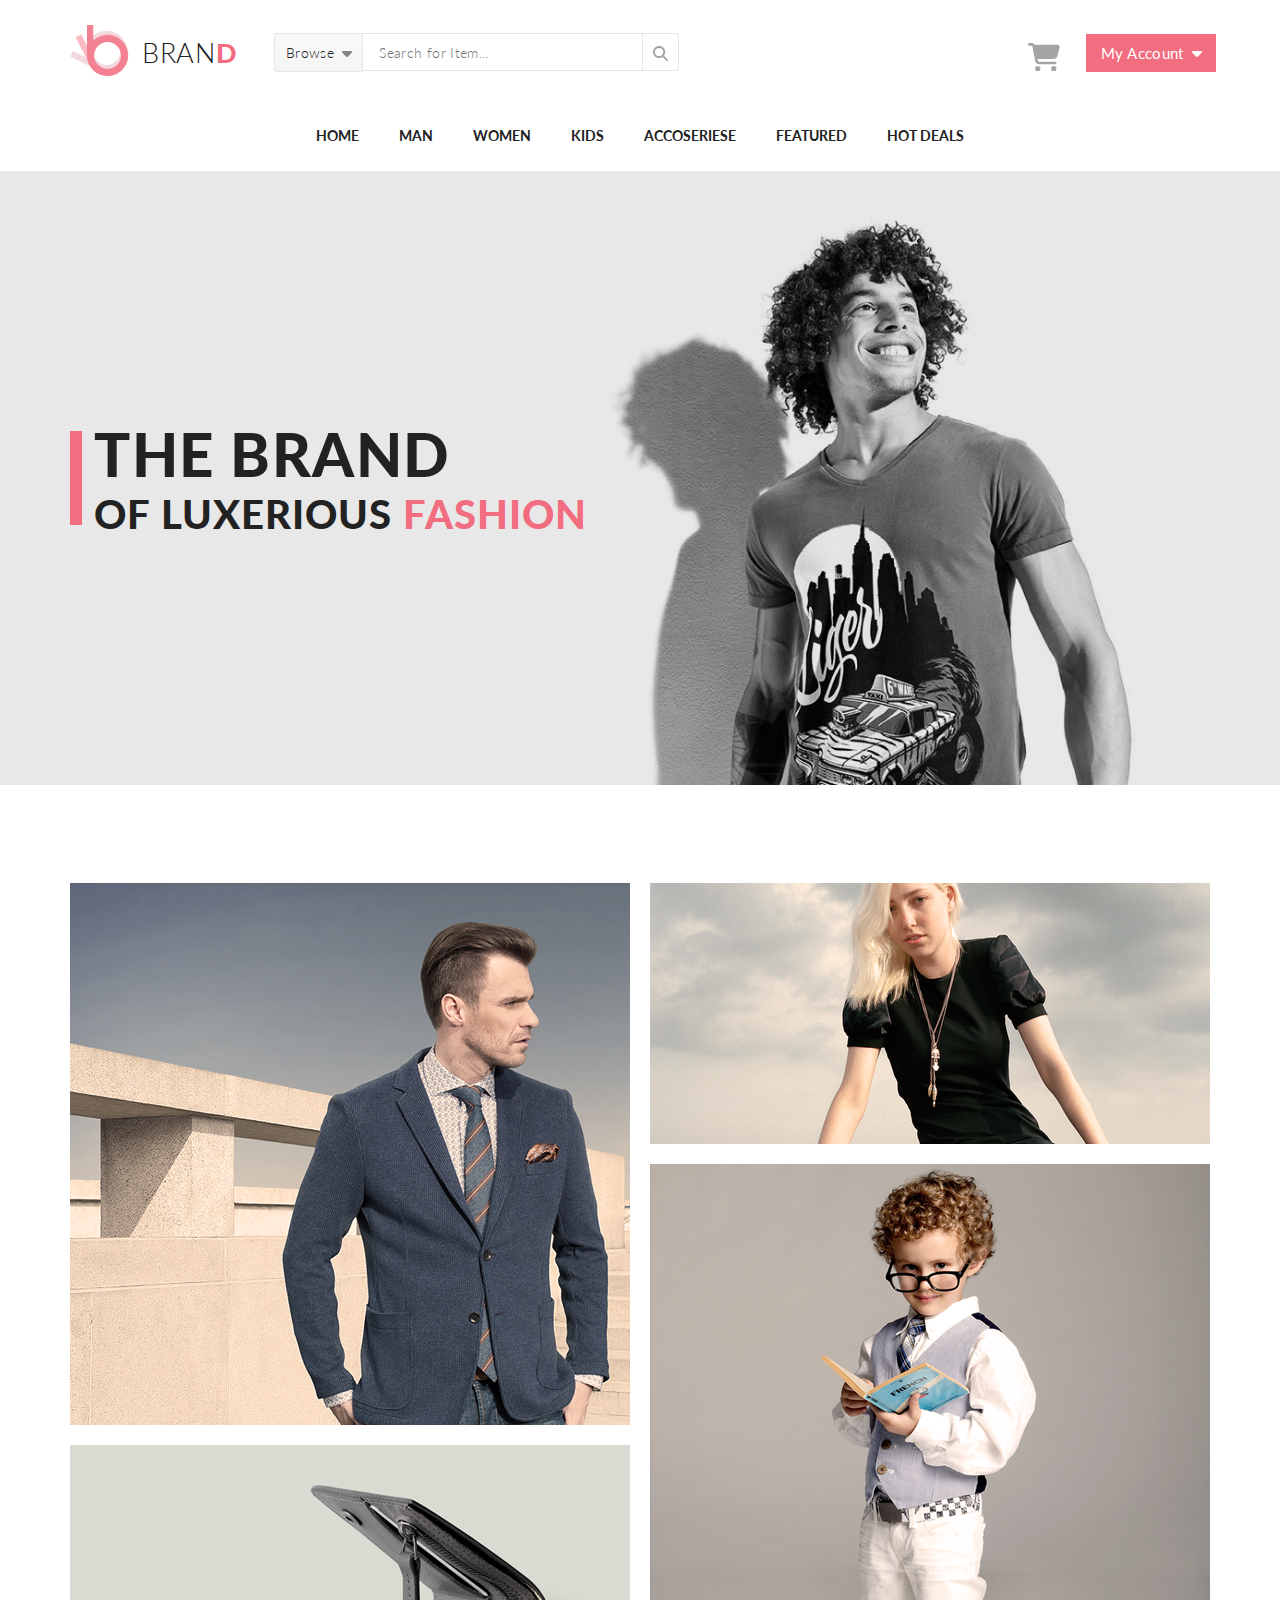
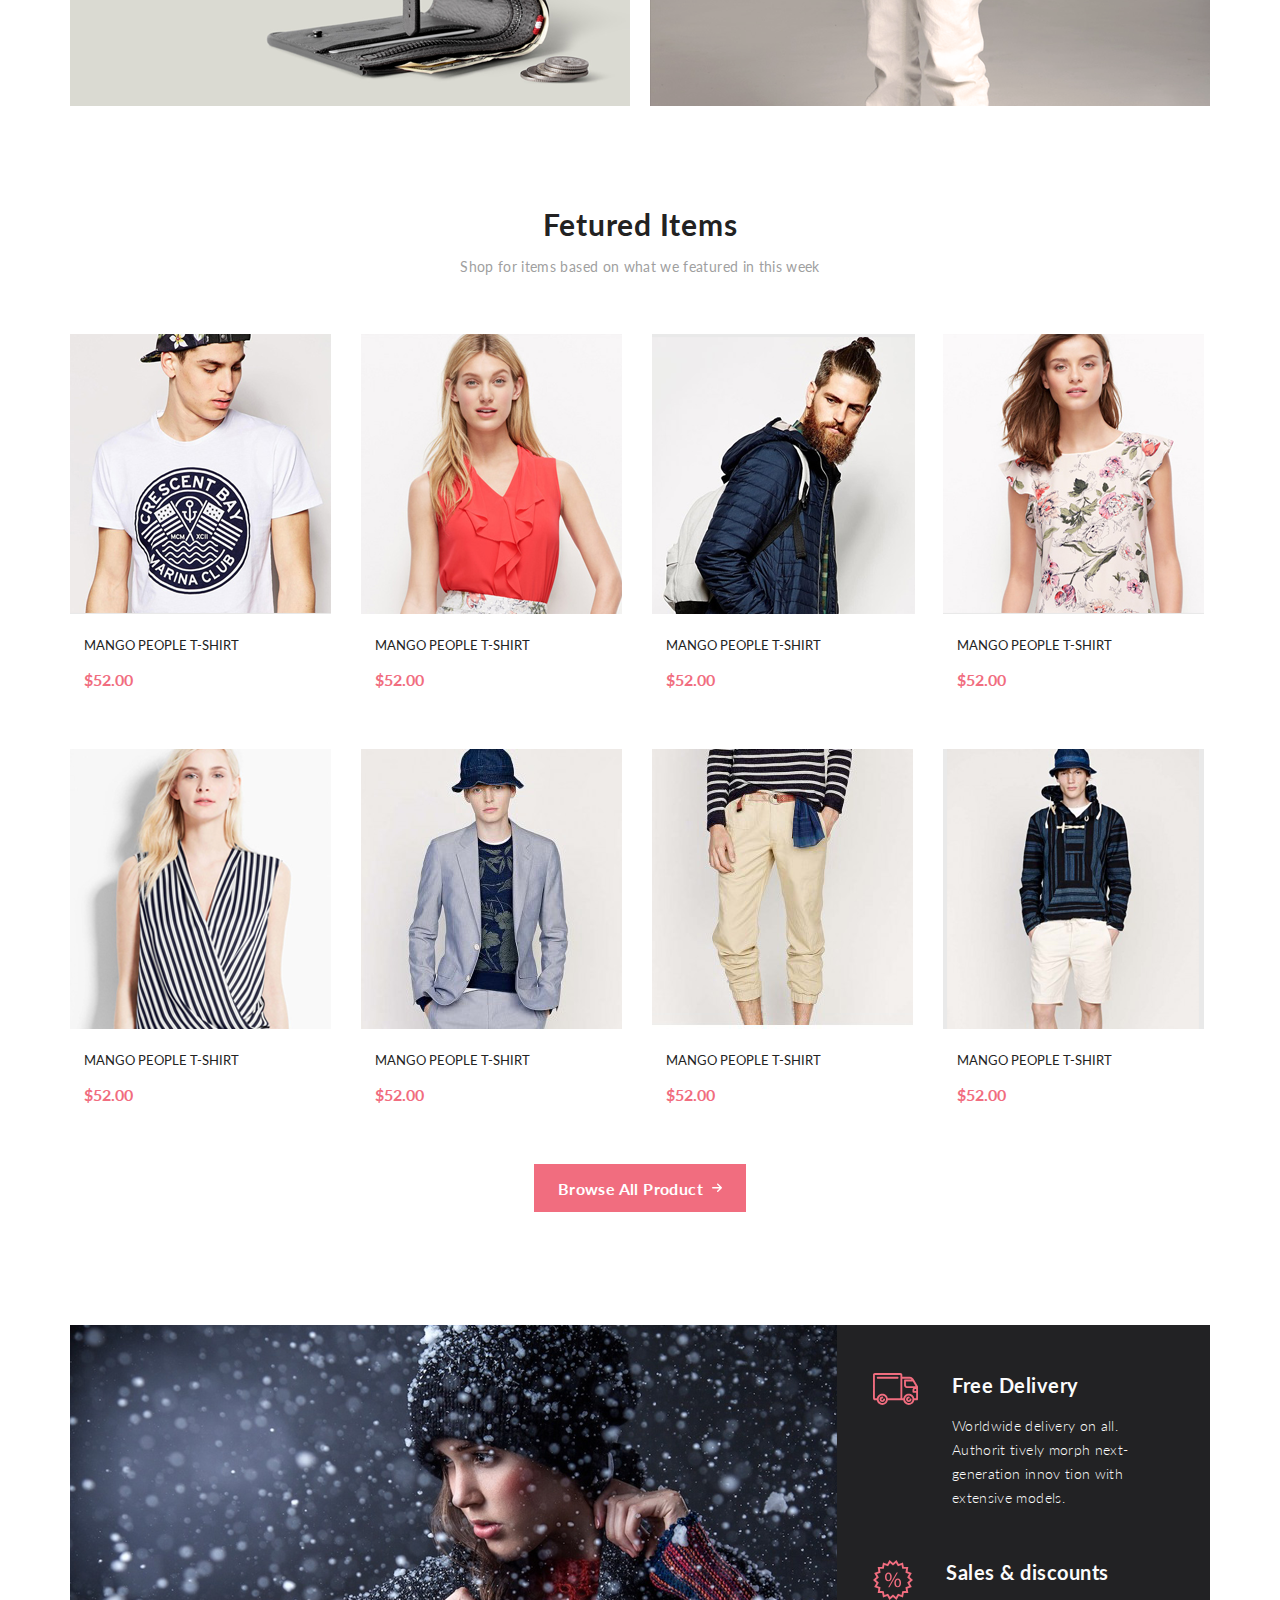
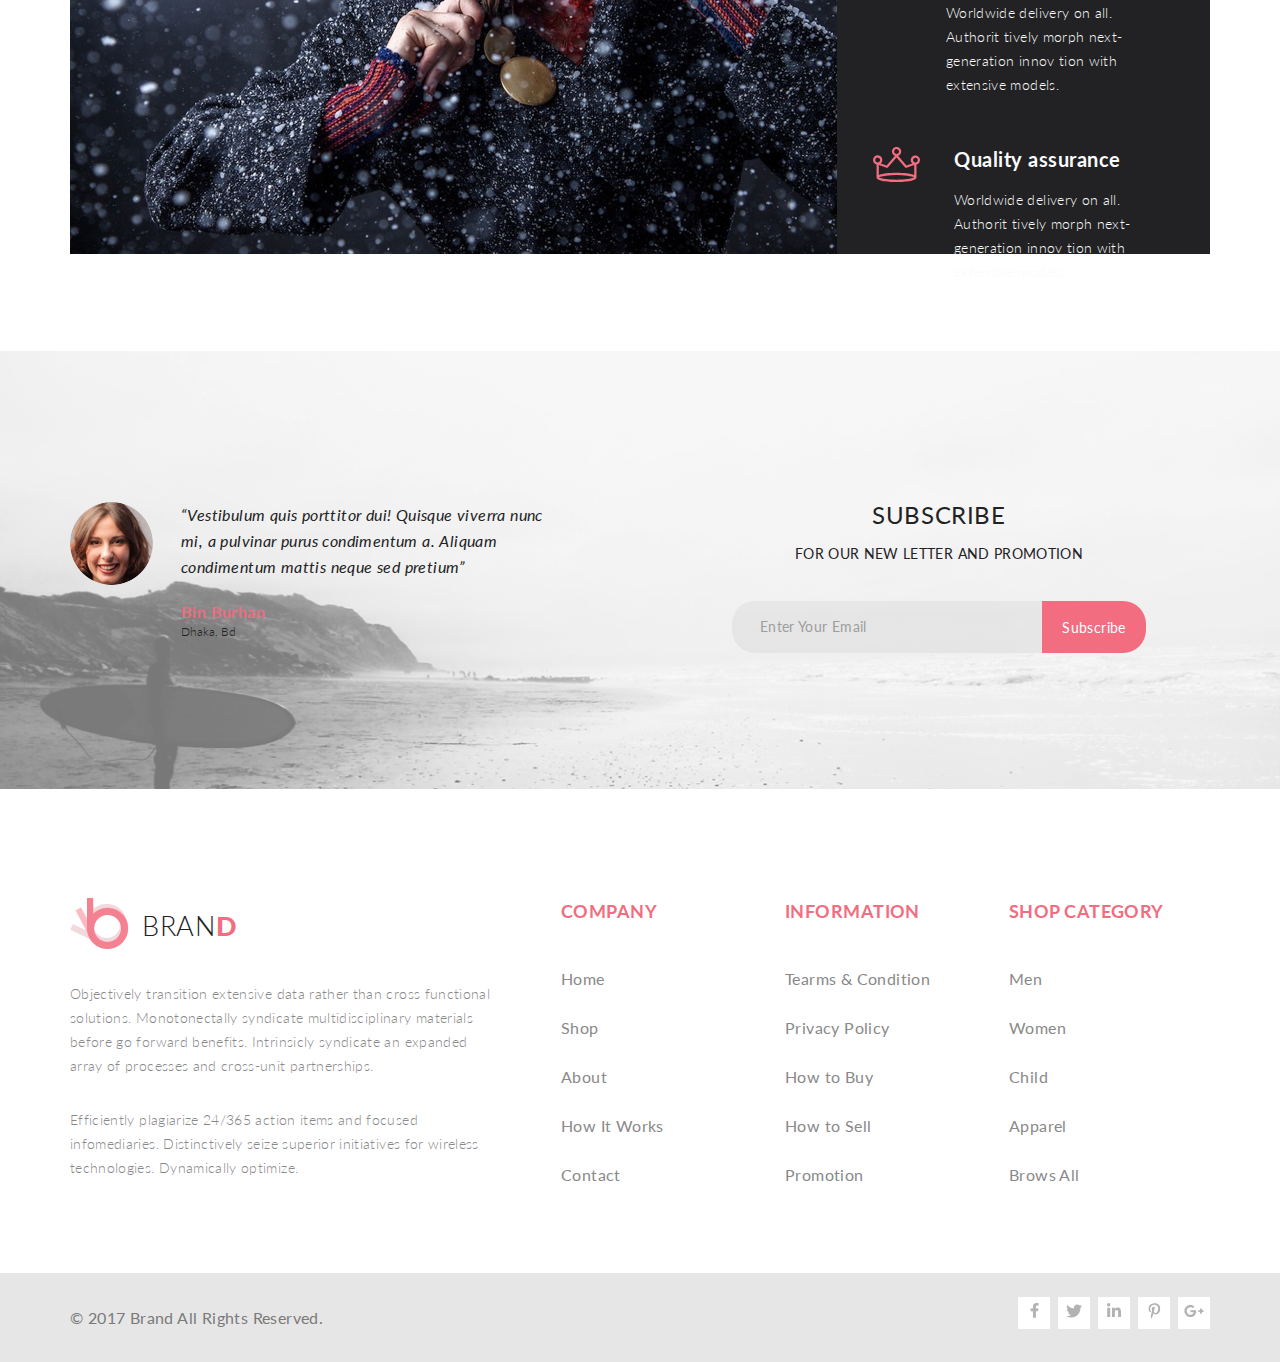
<file: index2.html>
<!DOCTYPE html>
<html lang="en">

<head>
    <meta charset="UTF-8">
    <meta http-equiv="X-UA-Compatible" content="IE=edge">
    <meta name="viewport" content="width=device-width, initial-scale=1.0">
    <title>Document</title>
    <link rel="stylesheet" href="./style2.css" class="css">
</head>

<body>
    <header class="header center">
        <div class="logo">
            <a href="./index.html"><img src="./img2/logo2.png" alt="header logo" class="logo__img"></a>

            <a href="./index.html">
                <p class="logo__text">BRAN<span class="logo__color">D</span></p>
            </a>
        </div>

        <div class="header__searche">
            <details class="details">
                <!-- <button class="searche_button"><span class="button_text">Browse</span><svg class="button_img"
                        width="10px" xmlns="http://www.w3.org/2000/svg" viewBox="0 0 320 512">
                        <path
                            d="M137.4 374.6c12.5 12.5 32.8 12.5 45.3 0l128-128c9.2-9.2 11.9-22.9 6.9-34.9s-16.6-19.8-29.6-19.8L32 192c-12.9 0-24.6 7.8-29.6 19.8s-2.2 25.7 6.9 34.9l128 128z" />
                    </svg>
                </button> -->
                <summary class="searche_button"><span class="button_text">Browse</span><svg class="button_img"
                        width="10px" xmlns="http://www.w3.org/2000/svg" viewBox="0 0 320 512">
                        <path
                            d="M137.4 374.6c12.5 12.5 32.8 12.5 45.3 0l128-128c9.2-9.2 11.9-22.9 6.9-34.9s-16.6-19.8-29.6-19.8L32 192c-12.9 0-24.6 7.8-29.6 19.8s-2.2 25.7 6.9 34.9l128 128z" />
                    </svg>

                </summary>
                <div class="button-box">
                    <div class="box-item">
                        <h3 class="box-title">Home</h3>
                        <a href="#" class="box-link">Dresses</a>
                        <a href="#" class="box-link">Tops</a>
                        <a href="#" class="box-link">Sweaters/Knits</a>
                        <a href="#" class="box-link">Jackets/Coats</a>
                        <a href="#" class="box-link">Blazers</a>
                        <a href="#" class="box-link">Denim</a>
                        <a href="#" class="box-link">Leggings/Pants</a>
                        <a href="#" class="box-link">Skirts/Shorts</a>
                        <a href="#" class="box-link">Accessories</a>
                    </div>
                </div>

            </details>



            <div class="searche_input">
                <input class="searche_field" type="search" placeholder="Search for Item..." />
                <button class="button_field"><svg class="field_icon" xmlns="http://www.w3.org/2000/svg"
                        viewBox="0 0 512 512" width="15px">
                        <path
                            d="M416 208c0 45.9-14.9 88.3-40 122.7L502.6 457.4c12.5 12.5 12.5 32.8 0 45.3s-32.8 12.5-45.3 0L330.7 376c-34.4 25.2-76.8 40-122.7 40C93.1 416 0 322.9 0 208S93.1 0 208 0S416 93.1 416 208zM208 352a144 144 0 1 0 0-288 144 144 0 1 0 0 288z" />
                    </svg>
                </button>
            </div>
        </div>

        <div class="header__right">
            <a href="#" class="right-icon"><svg class="hover_svg" xmlns="http://www.w3.org/2000/svg"
                    viewBox="0 0 576 512">
                    <path
                        d="M0 24C0 10.7 10.7 0 24 0H69.5c22 0 41.5 12.8 50.6 32h411c26.3 0 45.5 25 38.6 50.4l-41 152.3c-8.5 31.4-37 53.3-69.5 53.3H170.7l5.4 28.5c2.2 11.3 12.1 19.5 23.6 19.5H488c13.3 0 24 10.7 24 24s-10.7 24-24 24H199.7c-34.6 0-64.3-24.6-70.7-58.5L77.4 54.5c-.7-3.8-4-6.5-7.9-6.5H24C10.7 48 0 37.3 0 24zM128 464a48 48 0 1 1 96 0 48 48 0 1 1 -96 0zm336-48a48 48 0 1 1 0 96 48 48 0 1 1 0-96z" />
                </svg></a>
            <!-- <img class="right-icon" src="./img2/basket-icon.jpg" alt=""> -->

            <button class="right-button"><span class="right-text">My Account</span><svg class="right-img" width="10px"
                    xmlns="http://www.w3.org/2000/svg" viewBox="0 0 320 512">
                    <path
                        d="M137.4 374.6c12.5 12.5 32.8 12.5 45.3 0l128-128c9.2-9.2 11.9-22.9 6.9-34.9s-16.6-19.8-29.6-19.8L32 192c-12.9 0-24.6 7.8-29.6 19.8s-2.2 25.7 6.9 34.9l128 128z" />
                </svg></button>
        </div>
    </header>

    <nav class="navigation center">
        <div class="navigation__box">
            <ul class="box-menu">
                <li class="menu-list"><a href="#" class="menu-link">Home</a>
                    <div class="menu-container">
                        <div class="container-item">
                            <h3 class="container-title">Home</h3>
                            <a href="#" class="container-link">Dresses</a>
                            <a href="#" class="container-link">Tops</a>
                            <a href="#" class="container-link">Sweaters/Knits</a>
                            <a href="#" class="container-link">Jackets/Coats</a>
                            <a href="#" class="container-link">Blazers</a>
                            <a href="#" class="container-link">Denim</a>
                            <a href="#" class="container-link">Leggings/Pants</a>
                            <a href="#" class="container-link">Skirts/Shorts</a>
                            <a href="#" class="container-link">Accessories</a>
                        </div>
                        <div class="container-item">
                            <h3 class="container-title">Home</h3>
                            <a href="#" class="container-link">Dresses</a>
                        </div>
                        <div class="container-item">
                            <h3 class="container-title">Home</h3>
                            <a href="#" class="container-link">Dresses</a>
                            <a href="#" class="container-link">Tops</a>
                            <a href="#" class="container-link">Sweaters/Knits</a>
                            <a href="#" class="container-link">Jackets/Coats</a>
                        </div>
                        <div class="container-item">
                            <h3 class="container-title">Home</h3>
                            <a href="#" class="container-link">Dresses</a>
                            <a href="#" class="container-link">Tops</a>
                            <a href="#" class="container-link">Sweaters/Knits</a>
                            <a href="#" class="container-link">Jackets/Coats</a>
                        </div>
                    </div>
                </li>
                <li class="menu-list"><a href="#" class="menu-link">Man</a></li>
                <li class="menu-list"><a href="#" class="menu-link">Women</a></li>
                <li class="menu-list"><a href="#" class="menu-link">Kids</a></li>
                <li class="menu-list"><a href="#" class="menu-link">Accoseriese </a></li>
                <li class="menu-list last"><a href="#" class="menu-link">Featured</a>
                    <div class="menu-container">
                        <div class="container-item">
                            <h3 class="container-title">Home</h3>
                            <a href="#" class="container-link">Dresses</a>
                            <a href="#" class="container-link">Tops</a>
                            <a href="#" class="container-link">Sweaters/Knits</a>
                            <a href="#" class="container-link">Jackets/Coats</a>
                            <a href="#" class="container-link">Blazers</a>
                            <a href="#" class="container-link">Denim</a>
                            <a href="#" class="container-link">Leggings/Pants</a>
                            <a href="#" class="container-link">Skirts/Shorts</a>
                            <a href="#" class="container-link">Accessories</a>
                        </div>
                        <div class="container-item">
                            <h3 class="container-title">Home</h3>
                            <a href="#" class="container-link">Dresses</a>
                            <a href="#" class="container-link">Tops</a>
                            <a href="#" class="container-link">Sweaters/Knits</a>
                            <a href="#" class="container-link">Jackets/Coats</a>
                        </div>
                        <div class="container-item">
                            <h3 class="container-title">Home</h3>
                            <a href="#" class="container-link">Dresses</a>
                            <a href="#" class="container-link">Tops</a>
                            <a href="#" class="container-link">Sweaters/Knits</a>
                            <a href="#" class="container-link">Jackets/Coats</a>
                        </div>
                    </div>
                </li>
                <li class="menu-list last"><a href="#" class="menu-link">Hot Deals</a>
                    <div class="menu-container">
                        <div class="container-item">
                            <h3 class="container-title">Home</h3>
                            <a href="#" class="container-link">Dresses</a>
                            <a href="#" class="container-link">Tops</a>
                            <a href="#" class="container-link">Sweaters/Knits</a>
                            <a href="#" class="container-link">Jackets/Coats</a>
                            <a href="#" class="container-link">Blazers</a>
                            <a href="#" class="container-link">Denim</a>
                            <a href="#" class="container-link">Leggings/Pants</a>
                            <a href="#" class="container-link">Skirts/Shorts</a>
                            <a href="#" class="container-link">Accessories</a>
                        </div>
                        <div class="container-item">
                            <h3 class="container-title">Home</h3>
                            <a href="#" class="container-link">Dresses</a>
                            <a href="#" class="container-link">Tops</a>
                            <a href="#" class="container-link">Sweaters/Knits</a>
                            <a href="#" class="container-link">Jackets/Coats</a>
                        </div>
                        <div class="container-item">
                            <h3 class="container-title">Home</h3>
                            <a href="#" class="container-link">Dresses</a>
                            <a href="#" class="container-link">Tops</a>
                            <a href="#" class="container-link">Sweaters/Knits</a>
                            <a href="#" class="container-link">Jackets/Coats</a>
                        </div>
                    </div>
                </li>
            </ul>
        </div>
    </nav>

    <section class="offer center">
        <div class="offer__text">
            <span class="text-stick"></span>
            <div class="text-description">
                <h1 class="text-start">THE BRAND</h1>
                <h1 class="text-end">OF LUXERIOUS <span class="text-colour">FASHION</span></h1>
            </div>
        </div>
    </section>

    <section class="categories center">
        <div class="categories__block first-block">
            <a href="#" class="categories__link"><img src="./img2/categories_man.png" alt="woman"
                    class="categories-photo"></a>
            <!-- <h3 class="categories-text">30% OFF<br><span class="colour categories-main-text">FOR WOMEN</span> </h3> -->
        </div>
        <div class="categories__block ">
            <a href="#" class="categories__link"><img src="./img2/categories_woman.png" alt="woman"
                    class="categories-photo"></a>


            <!-- <h3 class="categories-text">30% OFF<br><span class="colour categories-main-text">FOR WOMEN</span> </h3> -->
        </div>
        <div class="categories__block second-block">
            <a href="#" class="categories__link"><img src="./img2/categories_accesories.png" alt="woman"
                    class="categories-photo"></a>


            <!-- <h3 class="categories-text">30% OFF<br><span class="colour categories-main-text">FOR WOMEN</span> </h3> -->
        </div>
        <div class="categories__block">
            <a href="#" class="categories__link"><img src="./img2/categories_kids.png" alt="woman"
                    class="categories-photo"></a>


            <!-- <h3 class="categories-text">30% OFF<br><span class="colour categories-main-text">FOR WOMEN</span> </h3> -->
        </div>
    </section>

    <section class="future center">
        <div class="future__heading">
            <h2 class="future__heading-titl">Fetured Items</h2>
            <h4 class="future__heading-text">Shop for items based on what we featured in this week</h4>
        </div>

        <div class="future__main">
            <div class="future__main-block">
                <div class="main-block-card">
                    <!-- <div class="future-main-photo-hover">
                        <button class="future-main-photo-button">
                            <svg xmlns="http://www.w3.org/2000/svg" width="27" height="25" viewBox="0 0 27 25"
                                fill="none">
                                <path
                                    d="M21.9521 23.2662H21.8397C21.2306 23.2662 20.7188 22.7666 20.6746 22.1289C20.6302 21.4602 21.1187 20.8781 21.7637 20.8341C21.7891 20.8324 21.8156 20.8315 21.8417 20.8315C22.4587 20.8315 22.9755 21.3214 23.0213 21.9482C23.0331 22.1967 22.9926 22.5509 22.7371 22.8434L22.7312 22.8502L22.7254 22.8571C22.5287 23.0907 22.2619 23.2316 21.9521 23.2662ZM8.22003 23.2599C7.56946 23.2599 7.04022 22.7169 7.04022 22.0496C7.04022 21.3827 7.56946 20.8401 8.22003 20.8401C8.87061 20.8401 9.39984 21.3827 9.39984 22.0496C9.39984 22.7169 8.87061 23.2599 8.22003 23.2599Z"
                                    fill="white" />
                                <path
                                    d="M21.8765 22.2662C21.9215 22.2549 21.9428 22.2339 21.9605 22.2129C21.9683 22.2037 21.9761 22.1946 21.9839 22.1855C22.0204 22.1438 22.0237 22.0553 22.0229 22.0105C22.0097 21.9044 21.9189 21.8315 21.8417 21.8315C21.838 21.8315 21.8341 21.8317 21.8317 21.8318C21.7536 21.8372 21.6658 21.9409 21.6724 22.0625C21.6818 22.1793 21.7679 22.2662 21.8397 22.2662H21.8765ZM8.22003 22.2599C8.31921 22.2599 8.39984 22.1655 8.39984 22.0496C8.39984 21.9341 8.31921 21.8401 8.22003 21.8401C8.12091 21.8401 8.04022 21.9341 8.04022 22.0496C8.04022 22.1655 8.12091 22.2599 8.22003 22.2599ZM21.9999 24.2662C21.9522 24.2662 21.8883 24.2662 21.8397 24.2662C20.7021 24.2662 19.7571 23.3545 19.677 22.198C19.5969 20.9929 20.4942 19.9183 21.6957 19.8364C21.7446 19.8331 21.7933 19.8315 21.8417 19.8315C22.9804 19.8315 23.9418 20.7324 24.0195 21.8884C24.051 22.4915 23.8746 23.0612 23.4903 23.5012C23.106 23.9575 22.5768 24.2177 21.9999 24.2662ZM8.22003 24.2599C7.01581 24.2599 6.04022 23.2709 6.04022 22.0496C6.04022 20.8291 7.01581 19.8401 8.22003 19.8401C9.42419 19.8401 10.3998 20.8291 10.3998 22.0496C10.3998 23.2709 9.42419 24.2599 8.22003 24.2599ZM21.1989 17.3938H9.13354C8.70062 17.3938 8.31635 17.1005 8.2038 16.6775L4.27802 2.24768H1.52222C0.993896 2.24768 0.561035 1.80859 0.561035 1.27039C0.561035 0.733032 0.993896 0.292969 1.52222 0.292969H4.99982C5.43182 0.292969 5.8161 0.586304 5.92859 1.01025L9.85443 15.4391H20.5581L24.1149 7.13379H12.2583C11.7291 7.13379 11.2962 6.69373 11.2962 6.15649C11.2962 5.61914 11.7291 5.17908 12.2583 5.17908H25.5891C25.9095 5.17908 26.2146 5.34192 26.3901 5.61914C26.5665 5.89539 26.5989 6.23743 26.4702 6.547L22.08 16.807C21.9198 17.1653 21.5832 17.3938 21.1989 17.3938Z"
                                    fill="white" />
                                <path
                                    d="M21.8765 22.2662C21.9215 22.2549 21.9428 22.2339 21.9605 22.2129C21.9683 22.2037 21.9761 22.1946 21.9839 22.1855C22.0204 22.1438 22.0237 22.0553 22.0229 22.0105C22.0097 21.9044 21.9189 21.8315 21.8417 21.8315C21.838 21.8315 21.8341 21.8317 21.8317 21.8318C21.7536 21.8372 21.6658 21.9409 21.6724 22.0625C21.6818 22.1793 21.7679 22.2662 21.8397 22.2662H21.8765ZM8.22003 22.2599C8.31921 22.2599 8.39984 22.1655 8.39984 22.0496C8.39984 21.9341 8.31921 21.8401 8.22003 21.8401C8.12091 21.8401 8.04022 21.9341 8.04022 22.0496C8.04022 22.1655 8.12091 22.2599 8.22003 22.2599ZM21.9999 24.2662C21.9522 24.2662 21.8883 24.2662 21.8397 24.2662C20.7021 24.2662 19.7571 23.3545 19.677 22.198C19.5969 20.9929 20.4942 19.9183 21.6957 19.8364C21.7446 19.8331 21.7933 19.8315 21.8417 19.8315C22.9804 19.8315 23.9418 20.7324 24.0195 21.8884C24.051 22.4915 23.8746 23.0612 23.4903 23.5012C23.106 23.9575 22.5768 24.2177 21.9999 24.2662ZM8.22003 24.2599C7.01581 24.2599 6.04022 23.2709 6.04022 22.0496C6.04022 20.8291 7.01581 19.8401 8.22003 19.8401C9.42419 19.8401 10.3998 20.8291 10.3998 22.0496C10.3998 23.2709 9.42419 24.2599 8.22003 24.2599ZM21.1989 17.3938H9.13354C8.70062 17.3938 8.31635 17.1005 8.2038 16.6775L4.27802 2.24768H1.52222C0.993896 2.24768 0.561035 1.80859 0.561035 1.27039C0.561035 0.733032 0.993896 0.292969 1.52222 0.292969H4.99982C5.43182 0.292969 5.8161 0.586304 5.92859 1.01025L9.85443 15.4391H20.5581L24.1149 7.13379H12.2583C11.7291 7.13379 11.2962 6.69373 11.2962 6.15649C11.2962 5.61914 11.7291 5.17908 12.2583 5.17908H25.5891C25.9095 5.17908 26.2146 5.34192 26.3901 5.61914C26.5665 5.89539 26.5989 6.23743 26.4702 6.547L22.08 16.807C21.9198 17.1653 21.5832 17.3938 21.1989 17.3938Z"
                                    fill="white" />
                            </svg>
                            <span>Add to Cart</span>
                        </button>
                    </div> -->
                    <img src="./img2/future_1.png" alt="man" class="block-photo">
                </div>

                <div class="main-block-text">
                    <h3 class="block-title">Mango People T-shirt</h3>
                    <p class="block-price">$52.00</p>
                </div>

            </div>
            <div class="future__main-block">
                <div class="main-block-card">
                    <!-- <div class="future-main-photo-hover">
                        <button class="future-main-photo-button">
                            <svg xmlns="http://www.w3.org/2000/svg" width="27" height="25" viewBox="0 0 27 25"
                                fill="none">
                                <path
                                    d="M21.9521 23.2662H21.8397C21.2306 23.2662 20.7188 22.7666 20.6746 22.1289C20.6302 21.4602 21.1187 20.8781 21.7637 20.8341C21.7891 20.8324 21.8156 20.8315 21.8417 20.8315C22.4587 20.8315 22.9755 21.3214 23.0213 21.9482C23.0331 22.1967 22.9926 22.5509 22.7371 22.8434L22.7312 22.8502L22.7254 22.8571C22.5287 23.0907 22.2619 23.2316 21.9521 23.2662ZM8.22003 23.2599C7.56946 23.2599 7.04022 22.7169 7.04022 22.0496C7.04022 21.3827 7.56946 20.8401 8.22003 20.8401C8.87061 20.8401 9.39984 21.3827 9.39984 22.0496C9.39984 22.7169 8.87061 23.2599 8.22003 23.2599Z"
                                    fill="white" />
                                <path
                                    d="M21.8765 22.2662C21.9215 22.2549 21.9428 22.2339 21.9605 22.2129C21.9683 22.2037 21.9761 22.1946 21.9839 22.1855C22.0204 22.1438 22.0237 22.0553 22.0229 22.0105C22.0097 21.9044 21.9189 21.8315 21.8417 21.8315C21.838 21.8315 21.8341 21.8317 21.8317 21.8318C21.7536 21.8372 21.6658 21.9409 21.6724 22.0625C21.6818 22.1793 21.7679 22.2662 21.8397 22.2662H21.8765ZM8.22003 22.2599C8.31921 22.2599 8.39984 22.1655 8.39984 22.0496C8.39984 21.9341 8.31921 21.8401 8.22003 21.8401C8.12091 21.8401 8.04022 21.9341 8.04022 22.0496C8.04022 22.1655 8.12091 22.2599 8.22003 22.2599ZM21.9999 24.2662C21.9522 24.2662 21.8883 24.2662 21.8397 24.2662C20.7021 24.2662 19.7571 23.3545 19.677 22.198C19.5969 20.9929 20.4942 19.9183 21.6957 19.8364C21.7446 19.8331 21.7933 19.8315 21.8417 19.8315C22.9804 19.8315 23.9418 20.7324 24.0195 21.8884C24.051 22.4915 23.8746 23.0612 23.4903 23.5012C23.106 23.9575 22.5768 24.2177 21.9999 24.2662ZM8.22003 24.2599C7.01581 24.2599 6.04022 23.2709 6.04022 22.0496C6.04022 20.8291 7.01581 19.8401 8.22003 19.8401C9.42419 19.8401 10.3998 20.8291 10.3998 22.0496C10.3998 23.2709 9.42419 24.2599 8.22003 24.2599ZM21.1989 17.3938H9.13354C8.70062 17.3938 8.31635 17.1005 8.2038 16.6775L4.27802 2.24768H1.52222C0.993896 2.24768 0.561035 1.80859 0.561035 1.27039C0.561035 0.733032 0.993896 0.292969 1.52222 0.292969H4.99982C5.43182 0.292969 5.8161 0.586304 5.92859 1.01025L9.85443 15.4391H20.5581L24.1149 7.13379H12.2583C11.7291 7.13379 11.2962 6.69373 11.2962 6.15649C11.2962 5.61914 11.7291 5.17908 12.2583 5.17908H25.5891C25.9095 5.17908 26.2146 5.34192 26.3901 5.61914C26.5665 5.89539 26.5989 6.23743 26.4702 6.547L22.08 16.807C21.9198 17.1653 21.5832 17.3938 21.1989 17.3938Z"
                                    fill="white" />
                                <path
                                    d="M21.8765 22.2662C21.9215 22.2549 21.9428 22.2339 21.9605 22.2129C21.9683 22.2037 21.9761 22.1946 21.9839 22.1855C22.0204 22.1438 22.0237 22.0553 22.0229 22.0105C22.0097 21.9044 21.9189 21.8315 21.8417 21.8315C21.838 21.8315 21.8341 21.8317 21.8317 21.8318C21.7536 21.8372 21.6658 21.9409 21.6724 22.0625C21.6818 22.1793 21.7679 22.2662 21.8397 22.2662H21.8765ZM8.22003 22.2599C8.31921 22.2599 8.39984 22.1655 8.39984 22.0496C8.39984 21.9341 8.31921 21.8401 8.22003 21.8401C8.12091 21.8401 8.04022 21.9341 8.04022 22.0496C8.04022 22.1655 8.12091 22.2599 8.22003 22.2599ZM21.9999 24.2662C21.9522 24.2662 21.8883 24.2662 21.8397 24.2662C20.7021 24.2662 19.7571 23.3545 19.677 22.198C19.5969 20.9929 20.4942 19.9183 21.6957 19.8364C21.7446 19.8331 21.7933 19.8315 21.8417 19.8315C22.9804 19.8315 23.9418 20.7324 24.0195 21.8884C24.051 22.4915 23.8746 23.0612 23.4903 23.5012C23.106 23.9575 22.5768 24.2177 21.9999 24.2662ZM8.22003 24.2599C7.01581 24.2599 6.04022 23.2709 6.04022 22.0496C6.04022 20.8291 7.01581 19.8401 8.22003 19.8401C9.42419 19.8401 10.3998 20.8291 10.3998 22.0496C10.3998 23.2709 9.42419 24.2599 8.22003 24.2599ZM21.1989 17.3938H9.13354C8.70062 17.3938 8.31635 17.1005 8.2038 16.6775L4.27802 2.24768H1.52222C0.993896 2.24768 0.561035 1.80859 0.561035 1.27039C0.561035 0.733032 0.993896 0.292969 1.52222 0.292969H4.99982C5.43182 0.292969 5.8161 0.586304 5.92859 1.01025L9.85443 15.4391H20.5581L24.1149 7.13379H12.2583C11.7291 7.13379 11.2962 6.69373 11.2962 6.15649C11.2962 5.61914 11.7291 5.17908 12.2583 5.17908H25.5891C25.9095 5.17908 26.2146 5.34192 26.3901 5.61914C26.5665 5.89539 26.5989 6.23743 26.4702 6.547L22.08 16.807C21.9198 17.1653 21.5832 17.3938 21.1989 17.3938Z"
                                    fill="white" />
                            </svg>
                            <span>Add to Cart</span>
                        </button>
                    </div> -->
                    <img src="./img2/future_2.png" alt="woman" class="block-photo">
                </div>

                <div class="main-block-text">
                    <h3 class="block-title">Mango People T-shirt</h3>
                    <p class="block-price">$52.00</p>
                </div>

            </div>
            <div class="future__main-block">
                <div class="main-block-card">
                    <!-- <div class="future-main-photo-hover">
                        <button class="future-main-photo-button">
                            <svg xmlns="http://www.w3.org/2000/svg" width="27" height="25" viewBox="0 0 27 25"
                                fill="none">
                                <path
                                    d="M21.9521 23.2662H21.8397C21.2306 23.2662 20.7188 22.7666 20.6746 22.1289C20.6302 21.4602 21.1187 20.8781 21.7637 20.8341C21.7891 20.8324 21.8156 20.8315 21.8417 20.8315C22.4587 20.8315 22.9755 21.3214 23.0213 21.9482C23.0331 22.1967 22.9926 22.5509 22.7371 22.8434L22.7312 22.8502L22.7254 22.8571C22.5287 23.0907 22.2619 23.2316 21.9521 23.2662ZM8.22003 23.2599C7.56946 23.2599 7.04022 22.7169 7.04022 22.0496C7.04022 21.3827 7.56946 20.8401 8.22003 20.8401C8.87061 20.8401 9.39984 21.3827 9.39984 22.0496C9.39984 22.7169 8.87061 23.2599 8.22003 23.2599Z"
                                    fill="white" />
                                <path
                                    d="M21.8765 22.2662C21.9215 22.2549 21.9428 22.2339 21.9605 22.2129C21.9683 22.2037 21.9761 22.1946 21.9839 22.1855C22.0204 22.1438 22.0237 22.0553 22.0229 22.0105C22.0097 21.9044 21.9189 21.8315 21.8417 21.8315C21.838 21.8315 21.8341 21.8317 21.8317 21.8318C21.7536 21.8372 21.6658 21.9409 21.6724 22.0625C21.6818 22.1793 21.7679 22.2662 21.8397 22.2662H21.8765ZM8.22003 22.2599C8.31921 22.2599 8.39984 22.1655 8.39984 22.0496C8.39984 21.9341 8.31921 21.8401 8.22003 21.8401C8.12091 21.8401 8.04022 21.9341 8.04022 22.0496C8.04022 22.1655 8.12091 22.2599 8.22003 22.2599ZM21.9999 24.2662C21.9522 24.2662 21.8883 24.2662 21.8397 24.2662C20.7021 24.2662 19.7571 23.3545 19.677 22.198C19.5969 20.9929 20.4942 19.9183 21.6957 19.8364C21.7446 19.8331 21.7933 19.8315 21.8417 19.8315C22.9804 19.8315 23.9418 20.7324 24.0195 21.8884C24.051 22.4915 23.8746 23.0612 23.4903 23.5012C23.106 23.9575 22.5768 24.2177 21.9999 24.2662ZM8.22003 24.2599C7.01581 24.2599 6.04022 23.2709 6.04022 22.0496C6.04022 20.8291 7.01581 19.8401 8.22003 19.8401C9.42419 19.8401 10.3998 20.8291 10.3998 22.0496C10.3998 23.2709 9.42419 24.2599 8.22003 24.2599ZM21.1989 17.3938H9.13354C8.70062 17.3938 8.31635 17.1005 8.2038 16.6775L4.27802 2.24768H1.52222C0.993896 2.24768 0.561035 1.80859 0.561035 1.27039C0.561035 0.733032 0.993896 0.292969 1.52222 0.292969H4.99982C5.43182 0.292969 5.8161 0.586304 5.92859 1.01025L9.85443 15.4391H20.5581L24.1149 7.13379H12.2583C11.7291 7.13379 11.2962 6.69373 11.2962 6.15649C11.2962 5.61914 11.7291 5.17908 12.2583 5.17908H25.5891C25.9095 5.17908 26.2146 5.34192 26.3901 5.61914C26.5665 5.89539 26.5989 6.23743 26.4702 6.547L22.08 16.807C21.9198 17.1653 21.5832 17.3938 21.1989 17.3938Z"
                                    fill="white" />
                                <path
                                    d="M21.8765 22.2662C21.9215 22.2549 21.9428 22.2339 21.9605 22.2129C21.9683 22.2037 21.9761 22.1946 21.9839 22.1855C22.0204 22.1438 22.0237 22.0553 22.0229 22.0105C22.0097 21.9044 21.9189 21.8315 21.8417 21.8315C21.838 21.8315 21.8341 21.8317 21.8317 21.8318C21.7536 21.8372 21.6658 21.9409 21.6724 22.0625C21.6818 22.1793 21.7679 22.2662 21.8397 22.2662H21.8765ZM8.22003 22.2599C8.31921 22.2599 8.39984 22.1655 8.39984 22.0496C8.39984 21.9341 8.31921 21.8401 8.22003 21.8401C8.12091 21.8401 8.04022 21.9341 8.04022 22.0496C8.04022 22.1655 8.12091 22.2599 8.22003 22.2599ZM21.9999 24.2662C21.9522 24.2662 21.8883 24.2662 21.8397 24.2662C20.7021 24.2662 19.7571 23.3545 19.677 22.198C19.5969 20.9929 20.4942 19.9183 21.6957 19.8364C21.7446 19.8331 21.7933 19.8315 21.8417 19.8315C22.9804 19.8315 23.9418 20.7324 24.0195 21.8884C24.051 22.4915 23.8746 23.0612 23.4903 23.5012C23.106 23.9575 22.5768 24.2177 21.9999 24.2662ZM8.22003 24.2599C7.01581 24.2599 6.04022 23.2709 6.04022 22.0496C6.04022 20.8291 7.01581 19.8401 8.22003 19.8401C9.42419 19.8401 10.3998 20.8291 10.3998 22.0496C10.3998 23.2709 9.42419 24.2599 8.22003 24.2599ZM21.1989 17.3938H9.13354C8.70062 17.3938 8.31635 17.1005 8.2038 16.6775L4.27802 2.24768H1.52222C0.993896 2.24768 0.561035 1.80859 0.561035 1.27039C0.561035 0.733032 0.993896 0.292969 1.52222 0.292969H4.99982C5.43182 0.292969 5.8161 0.586304 5.92859 1.01025L9.85443 15.4391H20.5581L24.1149 7.13379H12.2583C11.7291 7.13379 11.2962 6.69373 11.2962 6.15649C11.2962 5.61914 11.7291 5.17908 12.2583 5.17908H25.5891C25.9095 5.17908 26.2146 5.34192 26.3901 5.61914C26.5665 5.89539 26.5989 6.23743 26.4702 6.547L22.08 16.807C21.9198 17.1653 21.5832 17.3938 21.1989 17.3938Z"
                                    fill="white" />
                            </svg>
                            <span>Add to Cart</span>
                        </button>
                    </div> -->
                    <img src="./img2/future_3.png" alt="man" class="block-photo">
                </div>

                <div class="main-block-text">
                    <h3 class="block-title">Mango People T-shirt</h3>
                    <p class="block-price">$52.00</p>
                </div>

            </div>
            <div class="future__main-block">
                <div class="main-block-card">
                    <!-- <div class="future-main-photo-hover">
                        <button class="future-main-photo-button">
                            <svg xmlns="http://www.w3.org/2000/svg" width="27" height="25" viewBox="0 0 27 25"
                                fill="none">
                                <path
                                    d="M21.9521 23.2662H21.8397C21.2306 23.2662 20.7188 22.7666 20.6746 22.1289C20.6302 21.4602 21.1187 20.8781 21.7637 20.8341C21.7891 20.8324 21.8156 20.8315 21.8417 20.8315C22.4587 20.8315 22.9755 21.3214 23.0213 21.9482C23.0331 22.1967 22.9926 22.5509 22.7371 22.8434L22.7312 22.8502L22.7254 22.8571C22.5287 23.0907 22.2619 23.2316 21.9521 23.2662ZM8.22003 23.2599C7.56946 23.2599 7.04022 22.7169 7.04022 22.0496C7.04022 21.3827 7.56946 20.8401 8.22003 20.8401C8.87061 20.8401 9.39984 21.3827 9.39984 22.0496C9.39984 22.7169 8.87061 23.2599 8.22003 23.2599Z"
                                    fill="white" />
                                <path
                                    d="M21.8765 22.2662C21.9215 22.2549 21.9428 22.2339 21.9605 22.2129C21.9683 22.2037 21.9761 22.1946 21.9839 22.1855C22.0204 22.1438 22.0237 22.0553 22.0229 22.0105C22.0097 21.9044 21.9189 21.8315 21.8417 21.8315C21.838 21.8315 21.8341 21.8317 21.8317 21.8318C21.7536 21.8372 21.6658 21.9409 21.6724 22.0625C21.6818 22.1793 21.7679 22.2662 21.8397 22.2662H21.8765ZM8.22003 22.2599C8.31921 22.2599 8.39984 22.1655 8.39984 22.0496C8.39984 21.9341 8.31921 21.8401 8.22003 21.8401C8.12091 21.8401 8.04022 21.9341 8.04022 22.0496C8.04022 22.1655 8.12091 22.2599 8.22003 22.2599ZM21.9999 24.2662C21.9522 24.2662 21.8883 24.2662 21.8397 24.2662C20.7021 24.2662 19.7571 23.3545 19.677 22.198C19.5969 20.9929 20.4942 19.9183 21.6957 19.8364C21.7446 19.8331 21.7933 19.8315 21.8417 19.8315C22.9804 19.8315 23.9418 20.7324 24.0195 21.8884C24.051 22.4915 23.8746 23.0612 23.4903 23.5012C23.106 23.9575 22.5768 24.2177 21.9999 24.2662ZM8.22003 24.2599C7.01581 24.2599 6.04022 23.2709 6.04022 22.0496C6.04022 20.8291 7.01581 19.8401 8.22003 19.8401C9.42419 19.8401 10.3998 20.8291 10.3998 22.0496C10.3998 23.2709 9.42419 24.2599 8.22003 24.2599ZM21.1989 17.3938H9.13354C8.70062 17.3938 8.31635 17.1005 8.2038 16.6775L4.27802 2.24768H1.52222C0.993896 2.24768 0.561035 1.80859 0.561035 1.27039C0.561035 0.733032 0.993896 0.292969 1.52222 0.292969H4.99982C5.43182 0.292969 5.8161 0.586304 5.92859 1.01025L9.85443 15.4391H20.5581L24.1149 7.13379H12.2583C11.7291 7.13379 11.2962 6.69373 11.2962 6.15649C11.2962 5.61914 11.7291 5.17908 12.2583 5.17908H25.5891C25.9095 5.17908 26.2146 5.34192 26.3901 5.61914C26.5665 5.89539 26.5989 6.23743 26.4702 6.547L22.08 16.807C21.9198 17.1653 21.5832 17.3938 21.1989 17.3938Z"
                                    fill="white" />
                                <path
                                    d="M21.8765 22.2662C21.9215 22.2549 21.9428 22.2339 21.9605 22.2129C21.9683 22.2037 21.9761 22.1946 21.9839 22.1855C22.0204 22.1438 22.0237 22.0553 22.0229 22.0105C22.0097 21.9044 21.9189 21.8315 21.8417 21.8315C21.838 21.8315 21.8341 21.8317 21.8317 21.8318C21.7536 21.8372 21.6658 21.9409 21.6724 22.0625C21.6818 22.1793 21.7679 22.2662 21.8397 22.2662H21.8765ZM8.22003 22.2599C8.31921 22.2599 8.39984 22.1655 8.39984 22.0496C8.39984 21.9341 8.31921 21.8401 8.22003 21.8401C8.12091 21.8401 8.04022 21.9341 8.04022 22.0496C8.04022 22.1655 8.12091 22.2599 8.22003 22.2599ZM21.9999 24.2662C21.9522 24.2662 21.8883 24.2662 21.8397 24.2662C20.7021 24.2662 19.7571 23.3545 19.677 22.198C19.5969 20.9929 20.4942 19.9183 21.6957 19.8364C21.7446 19.8331 21.7933 19.8315 21.8417 19.8315C22.9804 19.8315 23.9418 20.7324 24.0195 21.8884C24.051 22.4915 23.8746 23.0612 23.4903 23.5012C23.106 23.9575 22.5768 24.2177 21.9999 24.2662ZM8.22003 24.2599C7.01581 24.2599 6.04022 23.2709 6.04022 22.0496C6.04022 20.8291 7.01581 19.8401 8.22003 19.8401C9.42419 19.8401 10.3998 20.8291 10.3998 22.0496C10.3998 23.2709 9.42419 24.2599 8.22003 24.2599ZM21.1989 17.3938H9.13354C8.70062 17.3938 8.31635 17.1005 8.2038 16.6775L4.27802 2.24768H1.52222C0.993896 2.24768 0.561035 1.80859 0.561035 1.27039C0.561035 0.733032 0.993896 0.292969 1.52222 0.292969H4.99982C5.43182 0.292969 5.8161 0.586304 5.92859 1.01025L9.85443 15.4391H20.5581L24.1149 7.13379H12.2583C11.7291 7.13379 11.2962 6.69373 11.2962 6.15649C11.2962 5.61914 11.7291 5.17908 12.2583 5.17908H25.5891C25.9095 5.17908 26.2146 5.34192 26.3901 5.61914C26.5665 5.89539 26.5989 6.23743 26.4702 6.547L22.08 16.807C21.9198 17.1653 21.5832 17.3938 21.1989 17.3938Z"
                                    fill="white" />
                            </svg>
                            <span>Add to Cart</span>
                        </button>
                    </div> -->
                    <img src="./img2/future_4.png" alt="woman" class="block-photo">
                </div>

                <div class="main-block-text">
                    <h3 class="block-title">Mango People T-shirt</h3>
                    <p class="block-price">$52.00</p>
                </div>

            </div>
            <div class="future__main-block">
                <div class="main-block-card">
                    <!-- <div class="future-main-photo-hover">
                        <button class="future-main-photo-button">
                            <svg xmlns="http://www.w3.org/2000/svg" width="27" height="25" viewBox="0 0 27 25"
                                fill="none">
                                <path
                                    d="M21.9521 23.2662H21.8397C21.2306 23.2662 20.7188 22.7666 20.6746 22.1289C20.6302 21.4602 21.1187 20.8781 21.7637 20.8341C21.7891 20.8324 21.8156 20.8315 21.8417 20.8315C22.4587 20.8315 22.9755 21.3214 23.0213 21.9482C23.0331 22.1967 22.9926 22.5509 22.7371 22.8434L22.7312 22.8502L22.7254 22.8571C22.5287 23.0907 22.2619 23.2316 21.9521 23.2662ZM8.22003 23.2599C7.56946 23.2599 7.04022 22.7169 7.04022 22.0496C7.04022 21.3827 7.56946 20.8401 8.22003 20.8401C8.87061 20.8401 9.39984 21.3827 9.39984 22.0496C9.39984 22.7169 8.87061 23.2599 8.22003 23.2599Z"
                                    fill="white" />
                                <path
                                    d="M21.8765 22.2662C21.9215 22.2549 21.9428 22.2339 21.9605 22.2129C21.9683 22.2037 21.9761 22.1946 21.9839 22.1855C22.0204 22.1438 22.0237 22.0553 22.0229 22.0105C22.0097 21.9044 21.9189 21.8315 21.8417 21.8315C21.838 21.8315 21.8341 21.8317 21.8317 21.8318C21.7536 21.8372 21.6658 21.9409 21.6724 22.0625C21.6818 22.1793 21.7679 22.2662 21.8397 22.2662H21.8765ZM8.22003 22.2599C8.31921 22.2599 8.39984 22.1655 8.39984 22.0496C8.39984 21.9341 8.31921 21.8401 8.22003 21.8401C8.12091 21.8401 8.04022 21.9341 8.04022 22.0496C8.04022 22.1655 8.12091 22.2599 8.22003 22.2599ZM21.9999 24.2662C21.9522 24.2662 21.8883 24.2662 21.8397 24.2662C20.7021 24.2662 19.7571 23.3545 19.677 22.198C19.5969 20.9929 20.4942 19.9183 21.6957 19.8364C21.7446 19.8331 21.7933 19.8315 21.8417 19.8315C22.9804 19.8315 23.9418 20.7324 24.0195 21.8884C24.051 22.4915 23.8746 23.0612 23.4903 23.5012C23.106 23.9575 22.5768 24.2177 21.9999 24.2662ZM8.22003 24.2599C7.01581 24.2599 6.04022 23.2709 6.04022 22.0496C6.04022 20.8291 7.01581 19.8401 8.22003 19.8401C9.42419 19.8401 10.3998 20.8291 10.3998 22.0496C10.3998 23.2709 9.42419 24.2599 8.22003 24.2599ZM21.1989 17.3938H9.13354C8.70062 17.3938 8.31635 17.1005 8.2038 16.6775L4.27802 2.24768H1.52222C0.993896 2.24768 0.561035 1.80859 0.561035 1.27039C0.561035 0.733032 0.993896 0.292969 1.52222 0.292969H4.99982C5.43182 0.292969 5.8161 0.586304 5.92859 1.01025L9.85443 15.4391H20.5581L24.1149 7.13379H12.2583C11.7291 7.13379 11.2962 6.69373 11.2962 6.15649C11.2962 5.61914 11.7291 5.17908 12.2583 5.17908H25.5891C25.9095 5.17908 26.2146 5.34192 26.3901 5.61914C26.5665 5.89539 26.5989 6.23743 26.4702 6.547L22.08 16.807C21.9198 17.1653 21.5832 17.3938 21.1989 17.3938Z"
                                    fill="white" />
                                <path
                                    d="M21.8765 22.2662C21.9215 22.2549 21.9428 22.2339 21.9605 22.2129C21.9683 22.2037 21.9761 22.1946 21.9839 22.1855C22.0204 22.1438 22.0237 22.0553 22.0229 22.0105C22.0097 21.9044 21.9189 21.8315 21.8417 21.8315C21.838 21.8315 21.8341 21.8317 21.8317 21.8318C21.7536 21.8372 21.6658 21.9409 21.6724 22.0625C21.6818 22.1793 21.7679 22.2662 21.8397 22.2662H21.8765ZM8.22003 22.2599C8.31921 22.2599 8.39984 22.1655 8.39984 22.0496C8.39984 21.9341 8.31921 21.8401 8.22003 21.8401C8.12091 21.8401 8.04022 21.9341 8.04022 22.0496C8.04022 22.1655 8.12091 22.2599 8.22003 22.2599ZM21.9999 24.2662C21.9522 24.2662 21.8883 24.2662 21.8397 24.2662C20.7021 24.2662 19.7571 23.3545 19.677 22.198C19.5969 20.9929 20.4942 19.9183 21.6957 19.8364C21.7446 19.8331 21.7933 19.8315 21.8417 19.8315C22.9804 19.8315 23.9418 20.7324 24.0195 21.8884C24.051 22.4915 23.8746 23.0612 23.4903 23.5012C23.106 23.9575 22.5768 24.2177 21.9999 24.2662ZM8.22003 24.2599C7.01581 24.2599 6.04022 23.2709 6.04022 22.0496C6.04022 20.8291 7.01581 19.8401 8.22003 19.8401C9.42419 19.8401 10.3998 20.8291 10.3998 22.0496C10.3998 23.2709 9.42419 24.2599 8.22003 24.2599ZM21.1989 17.3938H9.13354C8.70062 17.3938 8.31635 17.1005 8.2038 16.6775L4.27802 2.24768H1.52222C0.993896 2.24768 0.561035 1.80859 0.561035 1.27039C0.561035 0.733032 0.993896 0.292969 1.52222 0.292969H4.99982C5.43182 0.292969 5.8161 0.586304 5.92859 1.01025L9.85443 15.4391H20.5581L24.1149 7.13379H12.2583C11.7291 7.13379 11.2962 6.69373 11.2962 6.15649C11.2962 5.61914 11.7291 5.17908 12.2583 5.17908H25.5891C25.9095 5.17908 26.2146 5.34192 26.3901 5.61914C26.5665 5.89539 26.5989 6.23743 26.4702 6.547L22.08 16.807C21.9198 17.1653 21.5832 17.3938 21.1989 17.3938Z"
                                    fill="white" />
                            </svg>
                            <span>Add to Cart</span>
                        </button>
                    </div> -->
                    <img src="./img2/future_5.png" alt="woman" class="block-photo">
                </div>

                <div class="main-block-text">
                    <h3 class="block-title">Mango People T-shirt</h3>
                    <p class="block-price">$52.00</p>
                </div>

            </div>
            <div class="future__main-block">
                <div class="main-block-card">
                    <!-- <div class="future-main-photo-hover">
                        <button class="future-main-photo-button">
                            <svg xmlns="http://www.w3.org/2000/svg" width="27" height="25" viewBox="0 0 27 25"
                                fill="none">
                                <path
                                    d="M21.9521 23.2662H21.8397C21.2306 23.2662 20.7188 22.7666 20.6746 22.1289C20.6302 21.4602 21.1187 20.8781 21.7637 20.8341C21.7891 20.8324 21.8156 20.8315 21.8417 20.8315C22.4587 20.8315 22.9755 21.3214 23.0213 21.9482C23.0331 22.1967 22.9926 22.5509 22.7371 22.8434L22.7312 22.8502L22.7254 22.8571C22.5287 23.0907 22.2619 23.2316 21.9521 23.2662ZM8.22003 23.2599C7.56946 23.2599 7.04022 22.7169 7.04022 22.0496C7.04022 21.3827 7.56946 20.8401 8.22003 20.8401C8.87061 20.8401 9.39984 21.3827 9.39984 22.0496C9.39984 22.7169 8.87061 23.2599 8.22003 23.2599Z"
                                    fill="white" />
                                <path
                                    d="M21.8765 22.2662C21.9215 22.2549 21.9428 22.2339 21.9605 22.2129C21.9683 22.2037 21.9761 22.1946 21.9839 22.1855C22.0204 22.1438 22.0237 22.0553 22.0229 22.0105C22.0097 21.9044 21.9189 21.8315 21.8417 21.8315C21.838 21.8315 21.8341 21.8317 21.8317 21.8318C21.7536 21.8372 21.6658 21.9409 21.6724 22.0625C21.6818 22.1793 21.7679 22.2662 21.8397 22.2662H21.8765ZM8.22003 22.2599C8.31921 22.2599 8.39984 22.1655 8.39984 22.0496C8.39984 21.9341 8.31921 21.8401 8.22003 21.8401C8.12091 21.8401 8.04022 21.9341 8.04022 22.0496C8.04022 22.1655 8.12091 22.2599 8.22003 22.2599ZM21.9999 24.2662C21.9522 24.2662 21.8883 24.2662 21.8397 24.2662C20.7021 24.2662 19.7571 23.3545 19.677 22.198C19.5969 20.9929 20.4942 19.9183 21.6957 19.8364C21.7446 19.8331 21.7933 19.8315 21.8417 19.8315C22.9804 19.8315 23.9418 20.7324 24.0195 21.8884C24.051 22.4915 23.8746 23.0612 23.4903 23.5012C23.106 23.9575 22.5768 24.2177 21.9999 24.2662ZM8.22003 24.2599C7.01581 24.2599 6.04022 23.2709 6.04022 22.0496C6.04022 20.8291 7.01581 19.8401 8.22003 19.8401C9.42419 19.8401 10.3998 20.8291 10.3998 22.0496C10.3998 23.2709 9.42419 24.2599 8.22003 24.2599ZM21.1989 17.3938H9.13354C8.70062 17.3938 8.31635 17.1005 8.2038 16.6775L4.27802 2.24768H1.52222C0.993896 2.24768 0.561035 1.80859 0.561035 1.27039C0.561035 0.733032 0.993896 0.292969 1.52222 0.292969H4.99982C5.43182 0.292969 5.8161 0.586304 5.92859 1.01025L9.85443 15.4391H20.5581L24.1149 7.13379H12.2583C11.7291 7.13379 11.2962 6.69373 11.2962 6.15649C11.2962 5.61914 11.7291 5.17908 12.2583 5.17908H25.5891C25.9095 5.17908 26.2146 5.34192 26.3901 5.61914C26.5665 5.89539 26.5989 6.23743 26.4702 6.547L22.08 16.807C21.9198 17.1653 21.5832 17.3938 21.1989 17.3938Z"
                                    fill="white" />
                                <path
                                    d="M21.8765 22.2662C21.9215 22.2549 21.9428 22.2339 21.9605 22.2129C21.9683 22.2037 21.9761 22.1946 21.9839 22.1855C22.0204 22.1438 22.0237 22.0553 22.0229 22.0105C22.0097 21.9044 21.9189 21.8315 21.8417 21.8315C21.838 21.8315 21.8341 21.8317 21.8317 21.8318C21.7536 21.8372 21.6658 21.9409 21.6724 22.0625C21.6818 22.1793 21.7679 22.2662 21.8397 22.2662H21.8765ZM8.22003 22.2599C8.31921 22.2599 8.39984 22.1655 8.39984 22.0496C8.39984 21.9341 8.31921 21.8401 8.22003 21.8401C8.12091 21.8401 8.04022 21.9341 8.04022 22.0496C8.04022 22.1655 8.12091 22.2599 8.22003 22.2599ZM21.9999 24.2662C21.9522 24.2662 21.8883 24.2662 21.8397 24.2662C20.7021 24.2662 19.7571 23.3545 19.677 22.198C19.5969 20.9929 20.4942 19.9183 21.6957 19.8364C21.7446 19.8331 21.7933 19.8315 21.8417 19.8315C22.9804 19.8315 23.9418 20.7324 24.0195 21.8884C24.051 22.4915 23.8746 23.0612 23.4903 23.5012C23.106 23.9575 22.5768 24.2177 21.9999 24.2662ZM8.22003 24.2599C7.01581 24.2599 6.04022 23.2709 6.04022 22.0496C6.04022 20.8291 7.01581 19.8401 8.22003 19.8401C9.42419 19.8401 10.3998 20.8291 10.3998 22.0496C10.3998 23.2709 9.42419 24.2599 8.22003 24.2599ZM21.1989 17.3938H9.13354C8.70062 17.3938 8.31635 17.1005 8.2038 16.6775L4.27802 2.24768H1.52222C0.993896 2.24768 0.561035 1.80859 0.561035 1.27039C0.561035 0.733032 0.993896 0.292969 1.52222 0.292969H4.99982C5.43182 0.292969 5.8161 0.586304 5.92859 1.01025L9.85443 15.4391H20.5581L24.1149 7.13379H12.2583C11.7291 7.13379 11.2962 6.69373 11.2962 6.15649C11.2962 5.61914 11.7291 5.17908 12.2583 5.17908H25.5891C25.9095 5.17908 26.2146 5.34192 26.3901 5.61914C26.5665 5.89539 26.5989 6.23743 26.4702 6.547L22.08 16.807C21.9198 17.1653 21.5832 17.3938 21.1989 17.3938Z"
                                    fill="white" />
                            </svg>
                            <span>Add to Cart</span>
                        </button>
                    </div> -->
                    <img src="./img2/future_6.png" alt="man" class="block-photo">
                </div>

                <div class="main-block-text">
                    <h3 class="block-title">Mango People T-shirt</h3>
                    <p class="block-price">$52.00</p>
                </div>

            </div>
            <div class="future__main-block">
                <div class="main-block-card">
                    <!-- <div class="future-main-photo-hover">
                        <button class="future-main-photo-button">
                            <svg xmlns="http://www.w3.org/2000/svg" width="27" height="25" viewBox="0 0 27 25"
                                fill="none">
                                <path
                                    d="M21.9521 23.2662H21.8397C21.2306 23.2662 20.7188 22.7666 20.6746 22.1289C20.6302 21.4602 21.1187 20.8781 21.7637 20.8341C21.7891 20.8324 21.8156 20.8315 21.8417 20.8315C22.4587 20.8315 22.9755 21.3214 23.0213 21.9482C23.0331 22.1967 22.9926 22.5509 22.7371 22.8434L22.7312 22.8502L22.7254 22.8571C22.5287 23.0907 22.2619 23.2316 21.9521 23.2662ZM8.22003 23.2599C7.56946 23.2599 7.04022 22.7169 7.04022 22.0496C7.04022 21.3827 7.56946 20.8401 8.22003 20.8401C8.87061 20.8401 9.39984 21.3827 9.39984 22.0496C9.39984 22.7169 8.87061 23.2599 8.22003 23.2599Z"
                                    fill="white" />
                                <path
                                    d="M21.8765 22.2662C21.9215 22.2549 21.9428 22.2339 21.9605 22.2129C21.9683 22.2037 21.9761 22.1946 21.9839 22.1855C22.0204 22.1438 22.0237 22.0553 22.0229 22.0105C22.0097 21.9044 21.9189 21.8315 21.8417 21.8315C21.838 21.8315 21.8341 21.8317 21.8317 21.8318C21.7536 21.8372 21.6658 21.9409 21.6724 22.0625C21.6818 22.1793 21.7679 22.2662 21.8397 22.2662H21.8765ZM8.22003 22.2599C8.31921 22.2599 8.39984 22.1655 8.39984 22.0496C8.39984 21.9341 8.31921 21.8401 8.22003 21.8401C8.12091 21.8401 8.04022 21.9341 8.04022 22.0496C8.04022 22.1655 8.12091 22.2599 8.22003 22.2599ZM21.9999 24.2662C21.9522 24.2662 21.8883 24.2662 21.8397 24.2662C20.7021 24.2662 19.7571 23.3545 19.677 22.198C19.5969 20.9929 20.4942 19.9183 21.6957 19.8364C21.7446 19.8331 21.7933 19.8315 21.8417 19.8315C22.9804 19.8315 23.9418 20.7324 24.0195 21.8884C24.051 22.4915 23.8746 23.0612 23.4903 23.5012C23.106 23.9575 22.5768 24.2177 21.9999 24.2662ZM8.22003 24.2599C7.01581 24.2599 6.04022 23.2709 6.04022 22.0496C6.04022 20.8291 7.01581 19.8401 8.22003 19.8401C9.42419 19.8401 10.3998 20.8291 10.3998 22.0496C10.3998 23.2709 9.42419 24.2599 8.22003 24.2599ZM21.1989 17.3938H9.13354C8.70062 17.3938 8.31635 17.1005 8.2038 16.6775L4.27802 2.24768H1.52222C0.993896 2.24768 0.561035 1.80859 0.561035 1.27039C0.561035 0.733032 0.993896 0.292969 1.52222 0.292969H4.99982C5.43182 0.292969 5.8161 0.586304 5.92859 1.01025L9.85443 15.4391H20.5581L24.1149 7.13379H12.2583C11.7291 7.13379 11.2962 6.69373 11.2962 6.15649C11.2962 5.61914 11.7291 5.17908 12.2583 5.17908H25.5891C25.9095 5.17908 26.2146 5.34192 26.3901 5.61914C26.5665 5.89539 26.5989 6.23743 26.4702 6.547L22.08 16.807C21.9198 17.1653 21.5832 17.3938 21.1989 17.3938Z"
                                    fill="white" />
                                <path
                                    d="M21.8765 22.2662C21.9215 22.2549 21.9428 22.2339 21.9605 22.2129C21.9683 22.2037 21.9761 22.1946 21.9839 22.1855C22.0204 22.1438 22.0237 22.0553 22.0229 22.0105C22.0097 21.9044 21.9189 21.8315 21.8417 21.8315C21.838 21.8315 21.8341 21.8317 21.8317 21.8318C21.7536 21.8372 21.6658 21.9409 21.6724 22.0625C21.6818 22.1793 21.7679 22.2662 21.8397 22.2662H21.8765ZM8.22003 22.2599C8.31921 22.2599 8.39984 22.1655 8.39984 22.0496C8.39984 21.9341 8.31921 21.8401 8.22003 21.8401C8.12091 21.8401 8.04022 21.9341 8.04022 22.0496C8.04022 22.1655 8.12091 22.2599 8.22003 22.2599ZM21.9999 24.2662C21.9522 24.2662 21.8883 24.2662 21.8397 24.2662C20.7021 24.2662 19.7571 23.3545 19.677 22.198C19.5969 20.9929 20.4942 19.9183 21.6957 19.8364C21.7446 19.8331 21.7933 19.8315 21.8417 19.8315C22.9804 19.8315 23.9418 20.7324 24.0195 21.8884C24.051 22.4915 23.8746 23.0612 23.4903 23.5012C23.106 23.9575 22.5768 24.2177 21.9999 24.2662ZM8.22003 24.2599C7.01581 24.2599 6.04022 23.2709 6.04022 22.0496C6.04022 20.8291 7.01581 19.8401 8.22003 19.8401C9.42419 19.8401 10.3998 20.8291 10.3998 22.0496C10.3998 23.2709 9.42419 24.2599 8.22003 24.2599ZM21.1989 17.3938H9.13354C8.70062 17.3938 8.31635 17.1005 8.2038 16.6775L4.27802 2.24768H1.52222C0.993896 2.24768 0.561035 1.80859 0.561035 1.27039C0.561035 0.733032 0.993896 0.292969 1.52222 0.292969H4.99982C5.43182 0.292969 5.8161 0.586304 5.92859 1.01025L9.85443 15.4391H20.5581L24.1149 7.13379H12.2583C11.7291 7.13379 11.2962 6.69373 11.2962 6.15649C11.2962 5.61914 11.7291 5.17908 12.2583 5.17908H25.5891C25.9095 5.17908 26.2146 5.34192 26.3901 5.61914C26.5665 5.89539 26.5989 6.23743 26.4702 6.547L22.08 16.807C21.9198 17.1653 21.5832 17.3938 21.1989 17.3938Z"
                                    fill="white" />
                            </svg>
                            <span>Add to Cart</span>
                        </button>
                    </div> -->
                    <img src="./img2/future_7.png" alt="man" class="block-photo">
                </div>

                <div class="main-block-text">
                    <h3 class="block-title">Mango People T-shirt</h3>
                    <p class="block-price">$52.00</p>
                </div>

            </div>
            <div class="future__main-block">
                <div class="main-block-card">
                    <!-- <div class="future-main-photo-hover">
                        <button class="future-main-photo-button">
                            <svg xmlns="http://www.w3.org/2000/svg" width="27" height="25" viewBox="0 0 27 25"
                                fill="none">
                                <path
                                    d="M21.9521 23.2662H21.8397C21.2306 23.2662 20.7188 22.7666 20.6746 22.1289C20.6302 21.4602 21.1187 20.8781 21.7637 20.8341C21.7891 20.8324 21.8156 20.8315 21.8417 20.8315C22.4587 20.8315 22.9755 21.3214 23.0213 21.9482C23.0331 22.1967 22.9926 22.5509 22.7371 22.8434L22.7312 22.8502L22.7254 22.8571C22.5287 23.0907 22.2619 23.2316 21.9521 23.2662ZM8.22003 23.2599C7.56946 23.2599 7.04022 22.7169 7.04022 22.0496C7.04022 21.3827 7.56946 20.8401 8.22003 20.8401C8.87061 20.8401 9.39984 21.3827 9.39984 22.0496C9.39984 22.7169 8.87061 23.2599 8.22003 23.2599Z"
                                    fill="white" />
                                <path
                                    d="M21.8765 22.2662C21.9215 22.2549 21.9428 22.2339 21.9605 22.2129C21.9683 22.2037 21.9761 22.1946 21.9839 22.1855C22.0204 22.1438 22.0237 22.0553 22.0229 22.0105C22.0097 21.9044 21.9189 21.8315 21.8417 21.8315C21.838 21.8315 21.8341 21.8317 21.8317 21.8318C21.7536 21.8372 21.6658 21.9409 21.6724 22.0625C21.6818 22.1793 21.7679 22.2662 21.8397 22.2662H21.8765ZM8.22003 22.2599C8.31921 22.2599 8.39984 22.1655 8.39984 22.0496C8.39984 21.9341 8.31921 21.8401 8.22003 21.8401C8.12091 21.8401 8.04022 21.9341 8.04022 22.0496C8.04022 22.1655 8.12091 22.2599 8.22003 22.2599ZM21.9999 24.2662C21.9522 24.2662 21.8883 24.2662 21.8397 24.2662C20.7021 24.2662 19.7571 23.3545 19.677 22.198C19.5969 20.9929 20.4942 19.9183 21.6957 19.8364C21.7446 19.8331 21.7933 19.8315 21.8417 19.8315C22.9804 19.8315 23.9418 20.7324 24.0195 21.8884C24.051 22.4915 23.8746 23.0612 23.4903 23.5012C23.106 23.9575 22.5768 24.2177 21.9999 24.2662ZM8.22003 24.2599C7.01581 24.2599 6.04022 23.2709 6.04022 22.0496C6.04022 20.8291 7.01581 19.8401 8.22003 19.8401C9.42419 19.8401 10.3998 20.8291 10.3998 22.0496C10.3998 23.2709 9.42419 24.2599 8.22003 24.2599ZM21.1989 17.3938H9.13354C8.70062 17.3938 8.31635 17.1005 8.2038 16.6775L4.27802 2.24768H1.52222C0.993896 2.24768 0.561035 1.80859 0.561035 1.27039C0.561035 0.733032 0.993896 0.292969 1.52222 0.292969H4.99982C5.43182 0.292969 5.8161 0.586304 5.92859 1.01025L9.85443 15.4391H20.5581L24.1149 7.13379H12.2583C11.7291 7.13379 11.2962 6.69373 11.2962 6.15649C11.2962 5.61914 11.7291 5.17908 12.2583 5.17908H25.5891C25.9095 5.17908 26.2146 5.34192 26.3901 5.61914C26.5665 5.89539 26.5989 6.23743 26.4702 6.547L22.08 16.807C21.9198 17.1653 21.5832 17.3938 21.1989 17.3938Z"
                                    fill="white" />
                                <path
                                    d="M21.8765 22.2662C21.9215 22.2549 21.9428 22.2339 21.9605 22.2129C21.9683 22.2037 21.9761 22.1946 21.9839 22.1855C22.0204 22.1438 22.0237 22.0553 22.0229 22.0105C22.0097 21.9044 21.9189 21.8315 21.8417 21.8315C21.838 21.8315 21.8341 21.8317 21.8317 21.8318C21.7536 21.8372 21.6658 21.9409 21.6724 22.0625C21.6818 22.1793 21.7679 22.2662 21.8397 22.2662H21.8765ZM8.22003 22.2599C8.31921 22.2599 8.39984 22.1655 8.39984 22.0496C8.39984 21.9341 8.31921 21.8401 8.22003 21.8401C8.12091 21.8401 8.04022 21.9341 8.04022 22.0496C8.04022 22.1655 8.12091 22.2599 8.22003 22.2599ZM21.9999 24.2662C21.9522 24.2662 21.8883 24.2662 21.8397 24.2662C20.7021 24.2662 19.7571 23.3545 19.677 22.198C19.5969 20.9929 20.4942 19.9183 21.6957 19.8364C21.7446 19.8331 21.7933 19.8315 21.8417 19.8315C22.9804 19.8315 23.9418 20.7324 24.0195 21.8884C24.051 22.4915 23.8746 23.0612 23.4903 23.5012C23.106 23.9575 22.5768 24.2177 21.9999 24.2662ZM8.22003 24.2599C7.01581 24.2599 6.04022 23.2709 6.04022 22.0496C6.04022 20.8291 7.01581 19.8401 8.22003 19.8401C9.42419 19.8401 10.3998 20.8291 10.3998 22.0496C10.3998 23.2709 9.42419 24.2599 8.22003 24.2599ZM21.1989 17.3938H9.13354C8.70062 17.3938 8.31635 17.1005 8.2038 16.6775L4.27802 2.24768H1.52222C0.993896 2.24768 0.561035 1.80859 0.561035 1.27039C0.561035 0.733032 0.993896 0.292969 1.52222 0.292969H4.99982C5.43182 0.292969 5.8161 0.586304 5.92859 1.01025L9.85443 15.4391H20.5581L24.1149 7.13379H12.2583C11.7291 7.13379 11.2962 6.69373 11.2962 6.15649C11.2962 5.61914 11.7291 5.17908 12.2583 5.17908H25.5891C25.9095 5.17908 26.2146 5.34192 26.3901 5.61914C26.5665 5.89539 26.5989 6.23743 26.4702 6.547L22.08 16.807C21.9198 17.1653 21.5832 17.3938 21.1989 17.3938Z"
                                    fill="white" />
                            </svg>
                            <span>Add to Cart</span>
                        </button>
                    </div> -->
                    <img src="./img2/future_8.png" alt="man" class="block-photo">
                </div>

                <div class="main-block-text">
                    <h3 class="block-title">Mango People T-shirt</h3>
                    <p class="block-price">$52.00</p>
                </div>

            </div>
        </div>

        <div class="future__button">
            <button class="future-push"><span class="push-text">Browse All Product</span><svg class="push-img"
                    width="10px" xmlns="http://www.w3.org/2000/svg" viewBox="0 0 448 512">
                    <path
                        d="M438.6 278.6c12.5-12.5 12.5-32.8 0-45.3l-160-160c-12.5-12.5-32.8-12.5-45.3 0s-12.5 32.8 0 45.3L338.8 224 32 224c-17.7 0-32 14.3-32 32s14.3 32 32 32l306.7 0L233.4 393.4c-12.5 12.5-12.5 32.8 0 45.3s32.8 12.5 45.3 0l160-160z" />
                </svg>
            </button>
        </div>
    </section>

    <section class="guaranties center">
        <img class="guaranties__photo" src="./img2/guaranties_woman.png" alt="woman">
        <div class="guaranties__articles">
            <article class="article-block">
                <svg class="article-img" xmlns="http://www.w3.org/2000/svg" width="46" height="32" viewBox="0 0 46 32"
                    fill="none">
                    <path
                        d="M30.2869 27.2429H14.8099C14.6027 28.5509 13.9356 29.742 12.9286 30.6021C11.9216 31.4621 10.6407 31.9346 9.31642 31.9346C7.99212 31.9346 6.71126 31.4621 5.70424 30.6021C4.69722 29.742 4.03012 28.5509 3.82292 27.2429H1.88591C1.39109 27.2397 0.917742 27.0404 0.569628 26.6887C0.221514 26.337 0.027054 25.8618 0.0289175 25.3669V1.87695C0.0267885 1.38195 0.221119 0.906335 0.569262 0.554443C0.917404 0.202551 1.39092 0.00317363 1.88591 0H27.4369C27.9318 0.00317353 28.4052 0.202522 28.7532 0.554443C29.1012 0.906364 29.2953 1.38204 29.2929 1.87695V3.78198H36.4139C36.4943 3.78164 36.5743 3.79208 36.6519 3.81299C38.9519 4.01299 40.1089 5.2129 41.3289 7.2749L44.8879 13.3689C44.9728 13.5136 45.0176 13.6782 45.0179 13.8459V26.304C45.019 26.5515 44.9217 26.7892 44.7475 26.9651C44.5734 27.141 44.3365 27.2406 44.0889 27.2419H41.2749C41.0677 28.5499 40.4006 29.741 39.3936 30.6011C38.3866 31.4611 37.1057 31.9336 35.7814 31.9336C34.4571 31.9336 33.1763 31.4611 32.1692 30.6011C31.1622 29.741 30.4951 28.5499 30.2879 27.2419L30.2869 27.2429ZM32.0649 26.304C32.0728 27.0369 32.2974 27.7511 32.7103 28.3567C33.1232 28.9623 33.7061 29.4322 34.3855 29.7073C35.0649 29.9824 35.8106 30.0503 36.5285 29.9026C37.2465 29.7548 37.9047 29.398 38.4203 28.877C38.9359 28.3559 39.2858 27.6941 39.4261 26.9746C39.5663 26.2551 39.4906 25.5103 39.2084 24.8337C38.9263 24.1572 38.4503 23.5794 37.8404 23.1729C37.2305 22.7663 36.5139 22.5491 35.7809 22.5488C34.7906 22.5552 33.8432 22.9543 33.1465 23.6582C32.4499 24.3621 32.0609 25.3136 32.0649 26.304ZM5.60094 26.304C5.60883 27.0369 5.83336 27.7511 6.24629 28.3567C6.65923 28.9623 7.2421 29.4322 7.92153 29.7073C8.60095 29.9824 9.34657 30.0503 10.0645 29.9026C10.7825 29.7548 11.4407 29.398 11.9563 28.877C12.4719 28.3559 12.8218 27.6941 12.9621 26.9746C13.1023 26.2551 13.0266 25.5103 12.7444 24.8337C12.4623 24.1572 11.9863 23.5794 11.3764 23.1729C10.7665 22.7663 10.0499 22.5491 9.31691 22.5488C8.32639 22.5549 7.37875 22.9537 6.6819 23.6577C5.98505 24.3617 5.59594 25.3134 5.59993 26.304H5.60094ZM41.2729 25.366H43.1589V19.7478H40.4229C40.3003 19.7473 40.179 19.7227 40.066 19.6753C39.9529 19.6279 39.8503 19.5585 39.764 19.4714C39.6777 19.3843 39.6095 19.281 39.5631 19.1675C39.5168 19.054 39.4933 18.9324 39.4939 18.8098V16.9629C39.4936 16.2423 39.7692 15.5488 40.2639 15.0249H33.8849C33.8077 15.0248 33.7308 15.015 33.6559 14.9958C32.9512 14.933 32.2957 14.6081 31.819 14.0852C31.3424 13.5623 31.0794 12.8794 31.0819 12.1719V7.47192C31.0813 7.34927 31.1048 7.22758 31.1511 7.11401C31.1974 7.00044 31.2657 6.89725 31.3519 6.81006C31.4382 6.72286 31.5408 6.6535 31.6539 6.60596C31.767 6.55841 31.8883 6.53361 32.0109 6.53296H38.4939C38.1496 6.21428 37.7422 5.97123 37.2982 5.81982C36.8541 5.66842 36.3832 5.61187 35.9159 5.65381H29.2929V25.3618H30.2869C30.4941 24.0538 31.1612 22.8627 32.1683 22.0027C33.1753 21.1426 34.4561 20.6702 35.7804 20.6702C37.1047 20.6702 38.3856 21.1426 39.3926 22.0027C40.3996 22.8627 41.0667 24.0538 41.2739 25.3618L41.2729 25.366ZM14.8089 25.366H27.4359V1.87598H1.88591V25.366H3.82292C4.03012 24.058 4.69722 22.8666 5.70424 22.0066C6.71126 21.1465 7.99212 20.6741 9.31642 20.6741C10.6407 20.6741 11.9216 21.1465 12.9286 22.0066C13.9356 22.8666 14.6027 24.058 14.8099 25.366H14.8089ZM41.3509 16.9658V17.875H43.1589V16.0278H42.2799C42.0331 16.0294 41.7969 16.1288 41.623 16.304C41.4491 16.4792 41.3516 16.716 41.3519 16.9629L41.3509 16.9658ZM32.9379 12.1738C32.9369 12.4263 33.0359 12.6691 33.2135 12.8486C33.391 13.0282 33.6324 13.13 33.8849 13.1318C33.9488 13.1316 34.0125 13.1384 34.0749 13.1519H42.5999L39.8339 8.41602H32.9339L32.9379 12.1738ZM33.0309 26.3059C33.028 25.5734 33.3158 24.8695 33.8312 24.3489C34.3465 23.8283 35.0474 23.5333 35.7799 23.5288C36.0287 23.5288 36.2673 23.6278 36.4432 23.8037C36.6191 23.9796 36.7179 24.218 36.7179 24.4668C36.7179 24.7156 36.6191 24.9542 36.4432 25.1301C36.2673 25.306 36.0287 25.4048 35.7799 25.4048C35.6016 25.4032 35.4268 25.4548 35.2778 25.5527C35.1287 25.6507 35.0121 25.7905 34.9428 25.9548C34.8734 26.1191 34.8544 26.3005 34.8883 26.4756C34.9221 26.6507 35.0072 26.8118 35.1327 26.9385C35.2583 27.0651 35.4186 27.1516 35.5934 27.187C35.7682 27.2224 35.9495 27.2051 36.1145 27.1372C36.2794 27.0693 36.4204 26.9538 36.5197 26.8057C36.6189 26.6575 36.6719 26.4833 36.6719 26.3049C36.6719 26.0587 36.7697 25.8226 36.9439 25.6484C37.118 25.4743 37.3542 25.3765 37.6004 25.3765C37.8467 25.3765 38.0829 25.4743 38.257 25.6484C38.4311 25.8226 38.5289 26.0587 38.5289 26.3049C38.5289 27.0343 38.2392 27.7338 37.7235 28.2495C37.2077 28.7652 36.5083 29.0549 35.7789 29.0549C35.0496 29.0549 34.3501 28.7652 33.8344 28.2495C33.3186 27.7338 33.0289 27.0343 33.0289 26.3049L33.0309 26.3059ZM6.56691 26.3059C6.56398 25.5734 6.85181 24.8695 7.36717 24.3489C7.88254 23.8283 8.58339 23.5333 9.31594 23.5288C9.56471 23.5288 9.8033 23.6278 9.9792 23.8037C10.1551 23.9796 10.2539 24.218 10.2539 24.4668C10.2539 24.7156 10.1551 24.9542 9.9792 25.1301C9.8033 25.306 9.56471 25.4048 9.31594 25.4048C9.1376 25.4032 8.96279 25.4548 8.81374 25.5527C8.66469 25.6507 8.54809 25.7905 8.47875 25.9548C8.4094 26.1191 8.39042 26.3005 8.42424 26.4756C8.45806 26.6507 8.54315 26.8118 8.66869 26.9385C8.79423 27.0651 8.95458 27.1516 9.12938 27.187C9.30418 27.2224 9.48555 27.2051 9.65047 27.1372C9.81539 27.0693 9.95643 26.9538 10.0557 26.8057C10.1549 26.6575 10.2079 26.4833 10.2079 26.3049C10.2079 26.0587 10.3057 25.8226 10.4799 25.6484C10.654 25.4743 10.8902 25.3765 11.1364 25.3765C11.3827 25.3765 11.6189 25.4743 11.793 25.6484C11.9671 25.8226 12.0649 26.0587 12.0649 26.3049C12.0649 27.0343 11.7752 27.7338 11.2595 28.2495C10.7438 28.7652 10.0443 29.0549 9.31493 29.0549C8.58558 29.0549 7.8861 28.7652 7.37038 28.2495C6.85465 27.7338 6.56493 27.0343 6.56493 26.3049L6.56691 26.3059ZM4.70894 5.65991C4.46017 5.65991 4.22158 5.56116 4.04567 5.38525C3.86976 5.20934 3.77092 4.9707 3.77092 4.72192C3.77092 4.47315 3.86976 4.2345 4.04567 4.05859C4.22158 3.88268 4.46017 3.78394 4.70894 3.78394H24.6089C24.8577 3.78394 25.0963 3.88268 25.2722 4.05859C25.4481 4.2345 25.5469 4.47315 25.5469 4.72192C25.5469 4.9707 25.4481 5.20934 25.2722 5.38525C25.0963 5.56116 24.8577 5.65991 24.6089 5.65991H4.70894Z"
                        fill="#F16D7F" />
                </svg>
                <div class="article-text">
                    <h3 class="article-title">Free Delivery</h3>
                    <p class="article-description">Worldwide delivery on all. Authorit tively morph next-generation
                        innov tion with extensive models.</p>
                </div>

            </article>
            <article class="article-block">
                <svg class="article-img" xmlns="http://www.w3.org/2000/svg" width="40" height="40" viewBox="0 0 40 40"
                    fill="none">
                    <path
                        d="M19.9939 37.0239L16.5229 39.9238L14.2349 36.0039L9.99487 37.5159L9.17285 33.0359L4.67987 32.991L5.41187 28.491L1.20386 26.8909L3.41388 22.925L-0.00012207 19.96L3.41187 16.9929L1.2019 13.0278L5.41089 11.428L4.67786 6.93286L9.17188 6.88892L9.9939 2.40894L14.2339 3.91992L16.5219 0L19.9929 2.8999L23.4639 0L25.7529 3.9209L29.9929 2.40894L30.8139 6.88989L35.3079 6.93481L34.5759 11.4299L38.7839 13.03L36.5739 16.9958L39.9859 19.9609L36.5739 22.928L38.7829 26.894L34.5739 28.4939L35.3069 32.988L30.8119 33.033L29.9909 37.5139L25.7529 36.0029L23.4639 39.9229L19.9939 37.0239ZM21.1999 35.541L22.9609 37.012L24.1219 35.022L24.9139 33.666L26.3819 34.189L28.5329 34.957L28.9499 32.6838L29.2349 31.1289L30.7959 31.113L33.0779 31.092L32.7059 28.8098L32.4519 27.25L33.9109 26.696L36.0449 25.8828L34.9249 23.873L34.1589 22.498L35.3419 21.4709L37.0759 19.9609L35.3429 18.4609L34.1599 17.4319L34.9259 16.0559L36.0469 14.0449L33.9129 13.2339L32.4539 12.6809L32.7089 11.1208L33.0809 8.83984L30.7989 8.81689L29.2389 8.80103L28.9539 7.24683L28.5379 4.97388L26.3859 5.74097L24.9179 6.26392L24.1249 4.90698L22.9629 2.91699L21.2009 4.38794L19.9958 5.39282L18.7909 4.38794L17.0299 2.91699L15.8689 4.90601L15.0769 6.26294L13.6078 5.73999L11.4579 4.97192L11.0399 7.24585L10.7549 8.80005L9.19489 8.81592L6.91388 8.83789L7.28589 11.1199L7.53986 12.678L6.08087 13.2329L3.94586 14.0439L5.06689 16.0549L5.83289 17.4299L4.6499 18.459L2.91589 19.967L4.64886 21.4739L5.83185 22.5029L5.06586 23.8779L3.94489 25.8879L6.07788 26.698L7.5379 27.2529L7.2829 28.812L6.91187 31.0959L9.19287 31.1189L10.7529 31.135L11.0379 32.6899L11.4549 34.9619L13.6069 34.1948L15.0759 33.6719L15.8679 35.0288L17.0299 37.019L18.7909 35.5479L19.9958 34.543L21.1999 35.541ZM21.3179 23.02C21.3179 20.093 22.8829 18.4648 24.7769 18.4648C26.7829 18.4648 28.0769 20.0279 28.0769 22.7949C28.0769 25.8539 26.4919 27.3718 24.6619 27.3718C22.8829 27.3718 21.3379 25.922 21.3179 23.02ZM22.8389 22.9319C22.8159 24.7829 23.5209 26.1899 24.7109 26.1899C25.9879 26.1899 26.5609 24.8049 26.5609 22.8899C26.5609 21.1249 26.0539 19.6528 24.7109 19.6528C23.4999 19.6488 22.8389 21.1029 22.8389 22.9309V22.9319ZM15.1938 27.332L23.6089 12.613H24.8419L16.4269 27.332H15.1938ZM11.9789 16.99C11.9789 14.09 13.5419 12.458 15.4369 12.458C17.4369 12.458 18.7629 14.022 18.7629 16.79C18.7629 19.848 17.1769 21.365 15.3269 21.365C13.5439 21.365 11.9999 19.915 11.9789 16.991V16.99ZM13.5209 16.9238C13.4769 18.7748 14.1618 20.1809 15.3708 20.1829C16.6479 20.1829 17.2209 18.7988 17.2209 16.8828C17.2209 15.1168 16.7139 13.645 15.3708 13.645C14.1618 13.642 13.5209 15.092 13.5209 16.925V16.9238Z"
                        fill="#F16D7F" />
                </svg>
                <div class="article-text">
                    <h3 class="article-title">Sales & discounts</h3>
                    <p class="article-description">Worldwide delivery on all. Authorit tively morph next-generation
                        innov tion with extensive models.</p>
                </div>

            </article>
            <article class="article-block">
                <svg class="article-img" xmlns="http://www.w3.org/2000/svg" width="48" height="35" viewBox="0 0 48 35"
                    fill="none">
                    <path
                        d="M42.393 8.53564C41.1766 8.52335 40.0049 8.99349 39.1342 9.84302C38.2635 10.6925 37.7647 11.8522 37.747 13.0686C37.7501 13.7086 37.8911 14.3405 38.1603 14.9211C38.4295 15.5018 38.8206 16.0176 39.3071 16.4336L33.4471 18.4888L25.1081 8.80566C26.0034 8.50693 26.7831 7.93646 27.3388 7.17358C27.8945 6.41071 28.1983 5.49331 28.2081 4.54956C28.1828 3.33432 27.6824 2.17743 26.814 1.3269C25.9457 0.476377 24.7785 0 23.563 0C22.3475 0 21.1804 0.476377 20.3121 1.3269C19.4437 2.17743 18.9432 3.33432 18.918 4.54956C18.9277 5.48395 19.2253 6.39274 19.7702 7.15186C20.3151 7.91097 21.0809 8.48368 21.9631 8.79175L13.611 18.4917L7.7531 16.4368C8.23917 16.0206 8.62989 15.5045 8.89873 14.9238C9.16757 14.3432 9.30822 13.7116 9.31108 13.0718C9.33412 12.195 9.10852 11.3296 8.66045 10.5757C8.21238 9.82172 7.56009 9.2099 6.77898 8.81104C5.99787 8.41217 5.11986 8.2424 4.24639 8.32153C3.37291 8.40067 2.53965 8.72555 1.84295 9.2583C1.14624 9.79105 0.614525 10.5101 0.309254 11.3323C0.00398245 12.1545 -0.0623783 13.0462 0.117848 13.9045C0.298073 14.7629 0.717494 15.5526 1.32769 16.1826C1.93788 16.8126 2.71394 17.2571 3.56609 17.4646V29.7556C3.57345 29.8376 3.59015 29.9184 3.61602 29.9966C3.58308 30.1233 3.56636 30.2538 3.56609 30.3848C3.56609 34.7968 21.485 34.9268 23.528 34.9268C25.571 34.9268 43.49 34.7978 43.49 30.3848C43.4893 30.2539 43.4725 30.1234 43.44 29.9966C43.4676 29.9189 43.4845 29.8379 43.49 29.7556V17.4646C44.5889 17.2244 45.5587 16.5828 46.2094 15.6653C46.8601 14.7478 47.1449 13.6204 47.0082 12.5039C46.8715 11.3874 46.323 10.3621 45.4701 9.62866C44.6173 8.89526 43.5214 8.50653 42.397 8.53857L42.393 8.53564ZM21.174 4.55176C21.1625 4.07755 21.2926 3.61062 21.5477 3.21069C21.8027 2.81076 22.1712 2.49591 22.606 2.3064C23.0408 2.11688 23.5223 2.06132 23.9889 2.14673C24.4555 2.23214 24.8861 2.45463 25.2256 2.78589C25.5652 3.11715 25.7982 3.542 25.8951 4.00635C25.9919 4.4707 25.9482 4.95345 25.7695 5.39282C25.5907 5.8322 25.2851 6.20831 24.8915 6.47314C24.498 6.73798 24.0345 6.8795 23.5601 6.87964C22.9354 6.88605 22.3335 6.64481 21.8863 6.2085C21.4391 5.77218 21.183 5.17647 21.174 4.55176ZM13.584 20.8276C13.801 20.9026 14.0353 20.9113 14.2573 20.8525C14.4792 20.7938 14.6786 20.6701 14.83 20.4976L23.5301 10.3977L32.23 20.4976C32.3812 20.6702 32.5804 20.7938 32.8022 20.8528C33.0239 20.9117 33.2581 20.9033 33.475 20.8286L41.2331 18.1038V28.0408C36.3481 25.9188 25.124 25.8406 23.533 25.8406C21.942 25.8406 10.7141 25.9198 5.83306 28.0408V18.1038L13.584 20.8276ZM23.527 32.7166C14.827 32.7166 9.27802 31.7057 6.97002 30.8547C6.61895 30.7373 6.28322 30.578 5.97002 30.3806C6.69202 29.8596 9.03109 29.1487 12.9361 28.6487C19.9715 27.844 27.0756 27.844 34.111 28.6487C38.011 29.1487 40.3561 29.8596 41.0761 30.3806C40.7654 30.5794 40.4312 30.7388 40.0811 30.8547C37.7791 31.7037 32.235 32.7166 23.527 32.7166ZM2.28008 13.0686C2.26895 12.5945 2.39939 12.1279 2.65471 11.7283C2.91003 11.3286 3.27866 11.0139 3.71355 10.8247C4.14844 10.6355 4.62977 10.5801 5.09624 10.6658C5.56271 10.7514 5.99313 10.9743 6.33245 11.3057C6.67176 11.637 6.90458 12.0618 7.00127 12.5261C7.09797 12.9904 7.05412 13.4731 6.87529 13.9124C6.69647 14.3516 6.39074 14.7277 5.99724 14.9924C5.60374 15.2572 5.14033 15.3986 4.66607 15.3987C4.04091 15.4054 3.43856 15.1638 2.99126 14.7271C2.54396 14.2903 2.28825 13.6937 2.28008 13.0686ZM42.393 15.3987C41.935 15.3875 41.4906 15.2414 41.1152 14.9788C40.7398 14.7162 40.4501 14.3487 40.2825 13.9224C40.1149 13.496 40.0768 13.0297 40.1729 12.5818C40.269 12.1339 40.4952 11.7241 40.8229 11.4041C41.1507 11.084 41.5656 10.8677 42.0157 10.7822C42.4658 10.6968 42.931 10.7459 43.3533 10.9236C43.7756 11.1013 44.1361 11.3997 44.3897 11.7812C44.6433 12.1628 44.7788 12.6105 44.7791 13.0686C44.7704 13.6935 44.5144 14.2895 44.0672 14.7261C43.62 15.1626 43.0179 15.4041 42.393 15.3977V15.3987Z"
                        fill="#F16D7F" />
                </svg>
                <div class="article-text">
                    <h3 class="article-title">Quality assurance</h3>
                    <p class="article-description">Worldwide delivery on all. Authorit tively morph next-generation
                        innov tion with extensive models.</p>
                </div>

            </article>
        </div>
    </section>

    <section class="subscription center">
        <div class="subscription__left">
            <figure class="left-figure">
                <img src="./img2/woman_face.png" alt="Woman-face" class="figure-photo">
                <figcaption class="figure-title">
                    <p class="figure-italic">“Vestibulum quis porttitor dui! Quisque viverra nunc mi,
                        a pulvinar purus condimentum a. Aliquam condimentum mattis neque sed pretium”</p>
                    <p class="figure-data"><span class="figure-name">Bin Burhan</span><br>
                        Dhaka, Bd</p>
                </figcaption>
            </figure>
        </div>
        <div class="subscription__right">
            <h2 class="subscription__right-title">SUBSCRIBE</h2>
            <h3 class="subscription__right-text">FOR OUR NEW LETTER AND PROMOTION</h3>
            <div class="subscription__right-input">
                <input class="subscription__field" type="email" placeholder="Enter Your Email" />
                <button class="subscription__button">Subscribe</button>
            </div>

        </div>
    </section>

    <section class="inform center">
        <div class="inform__description">
            <div class="logo">
                <a href="./index.html"><img src="./img2/logo2.png" alt="header logo" class="logo__img"></a>

                <a href="./index.html">
                    <p class="logo__text">BRAN<span class="logo__color">D</span></p>
                </a>
            </div>
            <div class="description-text">
                <p class="description-text1">Objectively transition extensive data rather than cross functional
                    solutions. Monotonectally syndicate multidisciplinary materials before go forward benefits.
                    Intrinsicly syndicate an expanded array of processes and cross-unit partnerships.</p>
                <p class="description-text2">Efficiently plagiarize 24/365 action items and focused infomediaries.
                    Distinctively seize superior initiatives for wireless technologies. Dynamically optimize.</p>
            </div>

        </div>

        <div class="inform__subdivision">
            <div class="subdivision-block">
                <h2 class="subdivision-title">COMPANY</h2>
                <div class="subdivision-links">
                    <a href="#" class="sub-link">Home</a>
                    <a href="#" class="sub-link">Shop</a>
                    <a href="#" class="sub-link">About</a>
                    <a href="#" class="sub-link">How It Works</a>
                    <a href="#" class="sub-link">Contact</a>
                </div>
            </div>
            <div class="subdivision-block">
                <h2 class="subdivision-title">INFORMATION</h2>
                <div class="subdivision-links">
                    <a href="#" class="sub-link">Tearms & Condition</a>
                    <a href="#" class="sub-link">Privacy Policy</a>
                    <a href="#" class="sub-link">How to Buy</a>
                    <a href="#" class="sub-link">How to Sell</a>
                    <a href="#" class="sub-link">Promotion</a>
                </div>
            </div>
            <div class="subdivision-block">
                <h2 class="subdivision-title">SHOP CATEGORY</h2>
                <div class="subdivision-links">
                    <a href="#" class="sub-link">Men</a>
                    <a href="#" class="sub-link">Women</a>
                    <a href="#" class="sub-link">Child</a>
                    <a href="#" class="sub-link">Apparel</a>
                    <a href="#" class="sub-link">Brows All</a>
                </div>
            </div>
        </div>
    </section>

    <footer class="footer center">

        <p class="footer__text">© 2017 Brand All Rights Reserved.</p>

        <div class="footer__icons">
            <div class="icon-block">
                <a href="#" class="icon-link"> <svg xmlns="http://www.w3.org/2000/svg" width="11" height="16"
                        viewBox="0 0 11 16" fill="none">
                        <path
                            d="M9.08827 8.28L9.50677 5.61602H6.89013V3.88729C6.89013 3.15847 7.25565 2.44806 8.42756 2.44806H9.61713V0.179975C9.61713 0.179975 8.53763 0 7.50551 0C5.35064 0 3.94211 1.27593 3.94211 3.5857V5.61602H1.54678V8.28H3.94211V14.72H6.89013V8.28H9.08827Z"
                            fill="#b2b2b2" />
                    </svg></a>
            </div>
            <div class="icon-block">
                <a href="#" class="icon-link"><svg xmlns="http://www.w3.org/2000/svg" width="17" height="16"
                        viewBox="0 0 17 16" fill="none">
                        <g clip-path="url(#clip0_190_1386)">
                            <path
                                d="M14.4181 4.74107C14.4281 4.88319 14.4281 5.02535 14.4281 5.16747C14.4281 9.50247 11.1509 14.4974 5.16096 14.4974C3.31558 14.4974 1.60132 13.9593 0.159302 13.0253C0.421495 13.0558 0.673569 13.0659 0.94585 13.0659C2.46851 13.0659 3.8702 12.5482 4.98953 11.6649C3.5576 11.6345 2.3576 10.6903 1.94415 9.39081C2.14585 9.42125 2.34751 9.44156 2.5593 9.44156C2.85172 9.44156 3.14418 9.40094 3.41643 9.32991C1.92401 9.02531 0.80465 7.70553 0.80465 6.11163V6.07103C1.23825 6.31469 1.74249 6.46697 2.2769 6.48725C1.39959 5.89841 0.824826 4.89335 0.824826 3.75628C0.824826 3.14716 0.98614 2.58878 1.26851 2.10147C2.87187 4.09131 5.28195 5.39078 7.98443 5.53294C7.93403 5.28928 7.90376 5.0355 7.90376 4.78169C7.90376 2.97457 9.35586 1.5025 11.1609 1.5025C12.0987 1.5025 12.9457 1.89844 13.5407 2.53803C14.2768 2.39591 14.9827 2.12178 15.6079 1.74616C15.3659 2.5076 14.8516 3.14719 14.176 3.55325C14.8315 3.48222 15.4668 3.29944 16.0516 3.04566C15.608 3.69538 15.0533 4.27403 14.4181 4.74107Z"
                                fill="#b2b2b2" />
                        </g>
                        <defs>
                            <clipPath id="clip0_190_1386">
                                <rect width="15.8924" height="16" fill="white" transform="translate(0.159302)" />
                            </clipPath>
                        </defs>
                    </svg></a>

            </div>
            <div class="icon-block">
                <a href="#" class="icon-link"><svg xmlns="http://www.w3.org/2000/svg" viewBox="0 0 448 512" height="16">
                        <path
                            d="M100.3 448H7.4V148.9h92.9zM53.8 108.1C24.1 108.1 0 83.5 0 53.8a53.8 53.8 0 0 1 107.6 0c0 29.7-24.1 54.3-53.8 54.3zM447.9 448h-92.7V302.4c0-34.7-.7-79.2-48.3-79.2-48.3 0-55.7 37.7-55.7 76.7V448h-92.8V148.9h89.1v40.8h1.3c12.4-23.5 42.7-48.3 87.9-48.3 94 0 111.3 61.9 111.3 142.3V448z"
                            fill="#b2b2b2" />
                    </svg></a>

            </div>
            <div class="icon-block">
                <a href="" class="icon-link"> <svg xmlns="http://www.w3.org/2000/svg" width="13" height="16"
                        viewBox="0 0 13 16" fill="none">
                        <g clip-path="url(#clip0_190_1390)">
                            <path
                                d="M6.7402 0.203125C3.55552 0.203125 0.408081 2.34063 0.408081 5.8C0.408081 8 1.63726 9.25 2.38221 9.25C2.68951 9.25 2.86643 8.3875 2.86643 8.14375C2.86643 7.85313 2.13079 7.23438 2.13079 6.025C2.13079 3.5125 4.03043 1.73125 6.48878 1.73125C8.60259 1.73125 10.167 2.94062 10.167 5.1625C10.167 6.82187 9.50585 9.93437 7.3641 9.93437C6.59121 9.93437 5.93006 9.37187 5.93006 8.56563C5.93006 7.38438 6.74951 6.24062 6.74951 5.02187C6.74951 2.95312 3.83487 3.32812 3.83487 5.82812C3.83487 6.35313 3.90006 6.93437 4.13286 7.4125C3.70451 9.26875 2.82919 12.0344 2.82919 13.9469C2.82919 14.5375 2.91299 15.1188 2.96886 15.7094C3.0744 15.8281 3.02163 15.8156 3.18304 15.7563C4.74744 13.6 4.69157 13.1781 5.39928 10.3562C5.78107 11.0875 6.76814 11.4812 7.55034 11.4812C10.8468 11.4812 12.3274 8.24688 12.3274 5.33125C12.3274 2.22813 9.66415 0.203125 6.7402 0.203125Z"
                                fill="#b2b2b2" />
                        </g>
                        <defs>
                            <clipPath id="clip0_190_1390">
                                <rect width="11.9193" height="16" fill="white" transform="translate(0.408081)" />
                            </clipPath>
                        </defs>
                    </svg></a>

            </div>
            <div class="icon-block">
                <a href="" class="icon-link"><svg xmlns="http://www.w3.org/2000/svg" viewBox="0 0 640 512" height="16">
                        <path
                            d="M386.1 228.5c1.8 9.7 3.1 19.4 3.1 32C389.2 370.2 315.6 448 204.8 448c-106.1 0-192-85.9-192-192s85.9-192 192-192c51.9 0 95.1 18.9 128.6 50.3l-52.1 50c-14.1-13.6-39-29.6-76.5-29.6-65.5 0-118.9 54.2-118.9 121.3 0 67.1 53.4 121.3 118.9 121.3 76 0 104.5-54.7 109-82.8H204.8v-66h181.3zm185.4 6.4V179.2h-56v55.7h-55.7v56h55.7v55.7h56v-55.7H627.2v-56h-55.7z"
                            fill="#b2b2b2" />
                    </svg></a>

            </div>


        </div>
    </footer>

</body>

</html>
</file>
<file: style.css>
@import url("https://fonts.googleapis.com/css2?family=Lato:wght@300;400;700;900&display=swap");
* {
  margin: 0;
  padding: 0;
  text-decoration: none;
}

.header__svg:hover path {
  fill: rgb(241, 109, 127);
}

.center {
  padding-left: calc(50% - 570px);
  padding-right: calc(50% - 570px);
}

.header {
  padding-top: 18px;
  padding-bottom: 19px;
  background-color: #222;
  display: flex;
  gap: 859px;
  align-items: flex-end;
  justify-content: center;
}

.header-left {
  display: flex;
  gap: 41px;
  align-items: flex-end;
}

.header-right {
  display: flex;
  gap: 32px;
  align-items: flex-end;
}

.offer {
  display: flex;
  align-items: center;
  padding-left: calc(50% - 800px);
  padding-right: calc(50% - 800px);
  gap: 43px;
  background: #f1e4e6;
}

.offer-photo {
  width: 50%;
}

.offer-text {
  border-left: 12px solid #f16d7f;
  /* display: inline-block; */
  padding-left: 16px;
}

.colour {
  color: #f16d7f;
}

.offer-text-start {
  color: #222;
  font-family: Lato;
  font-size: 48px;
  font-style: normal;
  font-weight: 900;
  line-height: normal;
}

.offer-text-end {
  color: #222;
  font-family: Lato;
  font-size: 32px;
  font-style: normal;
  font-weight: 700;
  line-height: normal;
}

.categories {
  padding-top: 65px;
  padding-bottom: 65px;
  display: grid;
  grid-template-columns: repeat(3, 360px);
  grid-template-rows: 260px auto;
  gap: 30px;
}

.categories-block {
  position: relative;
  display: flex;
  justify-content: center;
  align-items: center;
  background: rgba(33, 22, 22, 0.7);
  transition: all 0.3s ease-in;
}

.categories-block:hover {
  box-shadow: 1px 1px 5px gray;
  transform: scale(1.02);
}

.categories-photo {
  width: 100%;
  position: relative;
  z-index: -1;
}

.categories-big {
  grid-column: 1/4;
}

.categories-text {
  position: absolute;
  color: #fff;
  text-align: center;
  font-family: Lato;
  font-size: 16px;
  font-style: normal;
  font-weight: 400;
  line-height: normal;
}

.categories-main-text {
  color: #f16d7f;
  font-family: Lato;
  font-size: 24px;
  font-style: normal;
  font-weight: 700;
  line-height: normal;
}

.future {
  padding-top: 31px;
  padding-bottom: 60px;
}

.future-heading {
  display: flex;
  gap: 6px;
  flex-direction: column;
  align-items: center;
  margin-bottom: 48px;
}

.future-heading-titl {
  color: #222;
  font-family: Lato;
  font-size: 30px;
  font-style: normal;
  font-weight: 400;
  line-height: normal;
}

.future-heading-text {
  color: #9f9f9f;
  font-family: Lato;
  font-size: 14px;
  font-style: normal;
  font-weight: 400;
  line-height: normal;
}

.future-main {
  display: grid;
  grid-template-columns: repeat(auto-fit, 360px);
  /* grid-template-rows: 1 fr 1 fr; */
  gap: 30px;
  margin-bottom: 48px;
}

.future-main-block {
  display: flex;
  /* gap: 25px; */
  flex-direction: column;
  background: #f8f8f8;
}

.future-photo {
  width: 100%;
  height: 100%;
}

.future-main-photo {
  position: relative;
}

.future-main-photo-hover {
  position: absolute;
  width: 100%;
  height: 100%;
  background: rgba(58, 56, 56, 0.86);
  z-index: 1;
  cursor: pointer;
  opacity: 0;
  display: flex;
  flex-direction: column;
  justify-content: center;
  align-items: center;
  transition: all 0.5s;
}

.future-main-photo-button {
  padding: 11px 13px 8px 16px;
  border: 1px solid white;
  background: transparent;
  color: #fff;
  font-family: Lato;
  font-size: 14px;
  font-style: normal;
  font-weight: 400;
  line-height: normal;
  display: flex;
  gap: 11px;
  align-items: center;
  transition: transform 0.5s;
}

.future-main-block:hover .future-main-photo-hover {
  opacity: 100%;
}

.future-main-photo-button:hover {
  transform: scale(1.1);
}

.future-main-text {
  padding: 24px 16px 24px 16px;
}

.future-main-text-title {
  color: #000;
  font-family: Lato;
  font-size: 13px;
  font-style: normal;
  font-weight: 400;
  line-height: normal;
  margin-bottom: 16px;
}

.future-main-text-description {
  color: #5d5d5d;
  font-family: Lato;
  font-size: 14px;
  font-style: normal;
  font-weight: 300;
  line-height: normal;
  width: 314.743px;
  margin-bottom: 16px;
}

.future-main-text-price {
  color: #f16d7f;
  font-family: Lato;
  font-size: 16px;
  font-style: normal;
  font-weight: 400;
  line-height: normal;
}

.future-button {
  display: flex;
  justify-content: center;
}

.future-push {
  padding: 15px 39px;
  color: #f26376;
  font-family: Lato;
  font-size: 16px;
  font-style: normal;
  font-weight: 400;
  line-height: normal;
  border: 1px solid #ff6a6a;
  background: #fff;
  transition: all 0.5s;
}

.future-push:hover {
  background: #f16d7f;
  color: #ffffff;
}

.guaranties {
  padding-left: calc(50% - 800px);
  padding-right: calc(50% - 800px);
  background: #222224;
  display: flex;
  gap: 30px;
  justify-content: center;
  align-items: center;
  padding-top: 103px;
  padding-bottom: 104px;
}

.guaranties__block {
  width: 360px;
  display: flex;
  flex-direction: column;
  align-items: center;
  /* padding-top: 103px;
  padding-bottom: 104px; */
}

.guaranties__block__img {
  margin-bottom: 25px;
  transition: all 0.5s;
}

.guaranties__block__title {
  margin-bottom: 16px;
  color: #fbfbfb;
  font-family: Lato;
  font-size: 19.96px;
  font-style: normal;
  font-weight: 400;
  line-height: normal;
  transition: all 0.5s;
}

.gurarnties__block__text {
  color: #fbfbfb;
  text-align: center;
  font-family: Lato;
  font-size: 13.972px;
  font-style: normal;
  font-weight: 300;
  line-height: normal;
  max-width: 82%;
}

.guaranties__block:hover .guaranties__block__img {
  filter: drop-shadow(5px 5px 5px #f16d7f);
  transform: scale(1.05);
}

.guaranties__block:hover .guaranties__block__title {
  filter: drop-shadow(5px 5px 5px white);
  transform: scale(1.05);
}

.subscription {
  padding-left: calc(50% - 800px);
  padding-right: calc(50% - 800px);
  padding-top: 97px;
  padding-bottom: 126px;
  display: flex;
  gap: 327px;
  justify-content: center;
  background-image: url(./img/background-subscription.png);
  background-color: rgba(244, 244, 244, 0.7);
  background-size: cover;
  background-blend-mode: overlay;
}

.subscription__left {
  display: flex;
  flex-direction: column;
  align-items: center;
  gap: 30px;
}

.subscription__left__text {
  max-width: 360px;
  height: 99px;
  text-align: center;
  color: #222224;
  text-align: center;
  font-family: Lato;
  font-size: 20px;
  font-style: normal;
  font-weight: 400;
  line-height: normal;
}

.text_italics {
  color: #222224;
  font-family: Lato;
  font-size: 20px;
  font-style: italic;
  font-weight: 400;
  line-height: normal;
}

.subscription__right {
  display: flex;
  flex-direction: column;
  justify-content: center;
  align-items: center;
}

.subscription__right__title {
  color: #222224;
  text-align: center;
  font-family: Lato;
  font-size: 24px;
  font-style: normal;
  font-weight: 700;
  line-height: 167.2%; /* 40.128px */
  /* margin-bottom: 17px; */
}

.subscription__right__text {
  color: #222224;
  font-family: Lato;
  font-size: 18px;
  font-style: normal;
  font-weight: 400;
  line-height: 167.2%;
  margin-bottom: 32px;
}

.subscription__right__input {
  display: flex;
  transition: transform 0.5s;
}

.input_field {
  width: 189px;
  height: 49px;
  background: #e1e1e1;
  border: none;
  border-top-left-radius: 25px;
  border-bottom-left-radius: 25px;
  padding-left: 22px;
  color: #222224;
  font-family: Lato;
  font-size: 14px;
  font-style: normal;
  font-weight: 400;
  line-height: normal;
  opacity: 0.671;
}

.input_button {
  width: 100px;
  height: 49px;
  background: #e05c6e;
  border: none;
  border-top-right-radius: 25px;
  border-bottom-right-radius: 25px;
  color: #fff;
  text-align: center;
  font-family: Lato;
  font-size: 14px;
  font-style: normal;
  font-weight: 400;
  line-height: normal;
}

.subscription__right__input:hover {
  transform: scale(1.05);
}

.footer {
  padding-left: calc(50% - 800px);
  padding-right: calc(50% - 800px);
  background: #222224;
  padding-top: 30px;
  padding-bottom: 30px;
  display: flex;
  gap: 333px;
  align-items: center;
  justify-content: space-around;
}

.footer__left__text {
  color: #fbfbfb;
  font-family: Lato;
  font-size: 16px;
  font-style: normal;
  font-weight: 400;
  line-height: normal;
}

.footer__right {
  display: flex;
  gap: 7px;
}

.footer__right__block {
  width: 31px;
  height: 32px;
  background: #fff;
  display: flex;
  justify-content: center;
  align-items: center;
}

.footer__right__block:hover {
  background: #f16d7f;
}

.footer__right__block:hover svg path {
  fill: #ffffff;
}

@media (max-width: 1150px) {
  .center {
    padding-left: calc(50% - 367px);
    padding-right: calc(50% - 367px);
  }
  .header {
    gap: 424px;
    max-width: 1150px;
  }
  .offer {
    padding-left: calc(50% - 385px);
    padding-right: calc(50% - 385px);
    gap: 39px;
  }
  .offer-photo img {
    max-width: 50%;
  }
  .offer-text-start {
    font-size: 44px;
  }
  .offer-text-end {
    font-size: 24px;
  }
  .categories {
    grid-template-columns: repeat(3, 232px);
    grid-template-rows: 168px auto;
    gap: 20px;
  }
  .categories-text {
    position: absolute;
    color: #fff;
    text-align: center;
    font-family: Lato;
    font-size: 16px;
    font-style: normal;
    font-weight: 400;
    line-height: normal;
  }
  .categories-main-text {
    color: #f16d7f;
    font-family: Lato;
    font-size: 24px;
    font-style: normal;
    font-weight: 700;
    line-height: normal;
  }
  .future-main {
    grid-template-columns: repeat(2, 360px);
    gap: 16px;
    margin-bottom: 32px;
  }
  .future-main-photo {
    width: 100%;
  }
  .future-main-text {
    padding: 25px 18px 20px 28px;
  }
  .future-main-text-title {
    color: #000;
    font-family: Lato;
    font-size: 13px;
    font-style: normal;
    font-weight: 400;
    line-height: normal;
    margin-bottom: 16px;
  }
  .future-main-text-description {
    color: #5d5d5d;
    font-family: Lato;
    font-size: 14px;
    font-style: normal;
    font-weight: 300;
    line-height: normal;
    width: 314.743px;
    margin-bottom: 16px;
  }
  .future-main-text-price {
    color: #f16d7f;
    font-family: Lato;
    font-size: 16px;
    font-style: normal;
    font-weight: 400;
    line-height: normal;
  }
  .guaranties {
    padding-left: calc(50% - 385px);
    padding-right: calc(50% - 385px);
    gap: 48px;
    flex-wrap: wrap;
    flex-direction: column;
  }
  .subscription {
    padding-left: calc(50% - 385px);
    padding-right: calc(50% - 385px);
    padding-top: 64px;
    padding-bottom: 140px;
    gap: 48px;
    flex-wrap: wrap;
    flex-direction: column;
  }
  .footer {
    padding-left: calc(50% - 385px);
    padding-right: calc(50% - 385px);
    gap: 323px;
    justify-content: space-between;
  }
}
@media (max-width: 1024px) {
  .header {
    padding-bottom: 18px;
    max-width: 1024px;
  }
  .offer {
    background: #f1e4e6;
  }
  .future {
    padding-top: 44px;
    padding-bottom: 71px;
  }
  .future-heading {
    gap: 3px;
    flex-direction: column;
    align-items: center;
    margin-bottom: 73px;
  }
  .guaranties {
    padding-top: 48px;
    padding-bottom: 64px;
  }
  .guaranties__block__img {
    margin-bottom: 28px;
  }
  .subscription__right__text {
    margin-bottom: 27px;
  }
}
@media (max-width: 767px) {
  .center {
    padding-left: calc(50% - 179px);
    padding-right: calc(50% - 179px);
  }
  .block-none {
    display: none;
  }
  .header {
    padding-bottom: 18px;
    gap: 267px;
    max-width: 767px;
  }
  .offer {
    padding-left: calc(50% - 188px);
    padding-right: calc(50% - 188px);
    padding-top: 148px;
    padding-bottom: 149px;
  }
  .offer-text {
    margin-left: 56px;
    margin-right: 56px;
  }
  .offer-text-start {
    font-size: 38px;
  }
  .offer-text-end {
    font-size: 20px;
  }
  .categories {
    display: flex;
    flex-direction: column;
    gap: 32px;
  }
  .categories-big {
    height: 111px;
  }
  .block-size {
    height: 100%;
  }
  .future {
    padding-top: 0px;
  }
  .future-heading {
    gap: 3px;
    margin-bottom: 65px;
  }
  .future-main {
    grid-template-columns: 358px;
    margin-bottom: 40px;
  }
  .guaranties {
    padding-left: calc(50% - 188px);
    padding-right: calc(50% - 188px);
    gap: 46px;
    padding-bottom: 81px;
  }
  .guaranties__block__img {
    margin-bottom: 27px;
  }
  .guaranties__block__title {
    margin-bottom: 14px;
  }
  .subscription {
    padding-left: calc(50% - 188px);
    padding-right: calc(50% - 188px);
    padding-bottom: 109px;
    gap: 59px;
  }
  .subscription__left__text {
    font-size: 18px;
  }
  .text_italics {
    font-size: 18px;
  }
  .subscription__right__text {
    font-size: 14px;
    margin-bottom: 22px;
  }
  .footer {
    padding-left: calc(50% - 188px);
    padding-right: calc(50% - 188px);
    padding-top: 43px;
    padding-bottom: 9px;
    gap: 40px;
    flex-direction: column-reverse;
  }
}/*# sourceMappingURL=style.css.map */
</file>
<file: style2.css>
@import url("https://fonts.googleapis.com/css2?family=Lato:ital,wght@0,300;0,400;0,700;0,900;1,400&display=swap");
* {
  margin: 0;
  padding: 0;
  text-decoration: none;
}

.center {
  padding-left: calc(50% - 570px);
  padding-right: calc(50% - 570px);
}

.hover_svg:hover path {
  fill: #f16d7f;
  transition: all 0.3s;
}

.logo {
  display: flex;
  gap: 13px;
  align-items: center;
}
.logo__text {
  font-family: Lato;
  font-size: 27px;
  line-height: 32px;
  font-weight: 300;
  text-transform: uppercase;
  letter-spacing: 0.025em;
  color: #222222;
}
.logo__color {
  color: #f16d7f;
  font-weight: 900;
}

.header {
  padding-top: 25px;
  padding-bottom: 24px;
  background-color: #ffffff;
  display: flex;
  align-items: center;
}
.header .header__searche {
  display: flex;
  margin-left: 37px;
}
.header .searche_button {
  width: 87px;
  height: 37px;
  background-color: #cdcdcc;
  background-image: linear-gradient(180deg, #f9f9f9 0%, #f5f5f5 100%);
  border: 1px solid #e6e6e6;
  border-radius: 3px 0px 0px 3px;
  display: flex;
  align-items: center;
  justify-content: center;
  border-right: none;
  position: relative;
}
.header .searche_button:hover .button_text {
  color: #f16d7f;
  transition: all 0.3s;
}
.header .searche_button:hover .button_img {
  fill: #f16d7f;
  transition: all 0.3s;
}
.header .button_text {
  font-family: Lato;
  font-size: 14px;
  line-height: 32px;
  font-weight: 300;
  letter-spacing: 0.025em;
  color: #222222;
  margin-right: 8px;
}
.header .button_img {
  fill: #838383;
}
.header .button-box {
  padding: 19px 13px 22px 13px;
  background-color: #ffffff;
  border-radius: 5px;
  border: 1px solid #e8e8e8;
  position: absolute;
  top: 65px;
  z-index: 1;
}
.header .box-title {
  width: 235px;
  border-bottom: 1px solid #e8e8e8;
  font-family: Lato;
  font-size: 14px;
  line-height: 32px;
  font-weight: 400;
  text-transform: uppercase;
  letter-spacing: 0.025em;
  color: #232323;
  margin-bottom: 16px;
}
.header .box-link {
  font-family: Lato;
  font-size: 14px;
  line-height: 28px;
  font-weight: 400;
  letter-spacing: 0.025em;
  color: #4f4f4f;
  display: block;
}
.header .searche_input {
  display: flex;
}
.header .searche_field {
  width: 281px;
  height: 38px;
  background-color: #ffffff;
  border: 1px solid #e6e6e6;
  font-family: Lato;
  font-size: 14px;
  line-height: 32px;
  font-weight: 300;
  letter-spacing: 0.025em;
  color: #a4a4a4;
  padding-left: 16px;
}
.header .button_field {
  width: 36px;
  height: 38px;
  background-color: #ffffff;
  border: 1px solid #e6e6e6;
  border-radius: 0px 3px 3px 0px;
  border-left: none;
}
.header .field_icon {
  fill: #a4a4a4;
  padding-top: 6px;
}
.header .button_field:hover .field_icon {
  fill: #f16d7f;
  transition: all 0.3s;
}
.header__right {
  display: flex;
  gap: 26px;
  margin-left: 349px;
  align-items: flex-end;
}
.header__right .right-icon {
  width: 32px;
  height: 29px;
  fill: #a4a4a4;
}
.header .right-button {
  width: 130px;
  height: 38px;
  background-color: #f16d7f;
  border: none;
  display: flex;
  align-items: center;
  justify-content: center;
}
.header .right-text {
  font-family: Lato;
  font-size: 15px;
  line-height: 32px;
  font-weight: 400;
  letter-spacing: 0.025em;
  color: #ffffff;
  margin-right: 8px;
}
.header .right-img {
  fill: #ffffff;
}
.header .right-button:hover .right-text {
  color: #f16d7f;
  transition: all 0.3s;
}
.header .right-button:hover {
  background-color: #ffffff;
  border: 1px solid #e6e6e6;
  transition: all 0.3s;
}
.header .right-button:hover .right-img {
  fill: #f16d7f;
  transition: all 0.3s;
}

.navigation .navigation__box {
  padding-top: 19px;
  padding-bottom: 22px;
}
.navigation .navigation__box .box-menu {
  display: flex;
  gap: 40px;
  justify-content: center;
}
.navigation .navigation__box .box-menu .menu-list {
  list-style-type: none;
  position: relative;
}
.navigation .navigation__box .box-menu .menu-list:hover .menu-container {
  display: flex;
  display: grid;
  grid-template-columns: auto;
  grid-template-rows: auto;
}
.navigation .navigation__box .box-menu .menu-container {
  padding: 21px 25px 20px 21px;
  background-color: #ffffff;
  border-radius: 5px;
  border: 1px solid #e8e8e8;
  position: absolute;
  top: 35px;
  display: none;
}
.navigation .navigation__box .box-menu .menu-container::before {
  content: " ";
  display: block;
  height: 16px;
  width: 16px;
  position: absolute;
  background-color: #ffffff;
  border-top: 1px solid #e8e8e8;
  border-left: 1px solid #e8e8e8;
  transform: rotate(45deg);
  top: -9px;
  left: 20px;
}
.navigation .navigation__box .box-menu .container-item {
  margin-right: 46px;
}
.navigation .navigation__box .box-menu .container-item:last-of-type {
  margin-right: 0px;
}
.navigation .navigation__box .box-menu .container-title {
  width: 235px;
  border-bottom: 1px solid #e8e8e8;
  font-family: Lato;
  font-size: 14px;
  line-height: 32px;
  font-weight: 400;
  text-transform: uppercase;
  letter-spacing: 0.025em;
  color: #232323;
  margin-bottom: 16px;
}
.navigation .navigation__box .box-menu .container-link {
  font-family: Lato;
  font-size: 14px;
  line-height: 28px;
  font-weight: 400;
  letter-spacing: 0.025em;
  color: #646464;
  display: block;
  text-decoration: none;
}
.navigation .navigation__box .box-menu .container-link:hover {
  color: #f16d7f;
}
.navigation .navigation__box .box-menu .menu-link {
  font-family: Lato;
  font-size: 14px;
  line-height: 26px;
  font-weight: 700;
  text-transform: uppercase;
  color: #222222;
}
.navigation .navigation__box .box-menu .last:hover .menu-container {
  right: 0;
  left: auto;
}
.navigation .navigation__box .box-menu .last:hover .menu-container:before {
  right: 35px;
  left: auto;
}

.offer {
  background-image: url(./img2/offer_photo_big.png);
  height: 614px;
  background-position: center;
  background-size: cover;
  display: flex;
}
.offer .offer__photo {
  width: 100%;
}
.offer .offer__text {
  display: flex;
  gap: 12px;
  align-items: center;
}
.offer .text-stick {
  display: block;
  width: 12px;
  height: 94px;
  background-color: #f16d7f;
}
.offer .text-start {
  font-family: Lato;
  font-size: 60px;
  line-height: 1.2;
  font-weight: 900;
  letter-spacing: 0.025em;
  color: #222222;
}
.offer .text-end {
  font-family: Lato;
  line-height: 1.2;
  font-weight: 900;
  letter-spacing: 0.025em;
  color: #222222;
  font-size: 40px;
}
.offer .text-colour {
  color: #f16d7f;
}

.categories {
  padding-top: 98px;
  padding-bottom: 100px;
  display: grid;
  grid-gap: 20px;
  grid-template-columns: 560px 560px;
  grid-template-rows: 261px 261px 261px;
}
.categories .first-block {
  grid-row: 1/3;
  grid-column: 1/2;
}
.categories .second-block {
  grid-row: 3/4;
  grid-column: 1/2;
}

.categories-photo:hover {
  box-shadow: 1px 1px 5px gray;
  transform: scale(1.02);
  transition: all 0.3s ease-in;
}

.future {
  padding-bottom: 113px;
}
.future .future__heading {
  display: flex;
  gap: 16px;
  flex-direction: column;
  align-items: center;
  margin-bottom: 59px;
}
.future .future__heading .future__heading-titl {
  font-family: Lato;
  font-size: 30px;
  font-weight: 700;
  letter-spacing: 0.025em;
  color: #222222;
}
.future .future__heading .future__heading-text {
  font-family: Lato;
  font-size: 14px;
  font-weight: 400;
  letter-spacing: 0.025em;
  color: #9f9f9f;
}
.future .future__main {
  display: grid;
  gap: 30px;
  grid-template-columns: repeat(auto-fit, 261px);
}
.future .future__main .future__main-block {
  display: flex;
  gap: 19px;
  flex-direction: column;
}
.future .future__main .future__main-block .main-block-card {
  width: 100%;
  height: 100%;
}
.future .future__main .future__main-block .main-block-text {
  display: flex;
  gap: 17px;
  flex-direction: column;
  margin-left: 14px;
  margin-bottom: 30px;
}
.future .future__main .future__main-block .main-block-text .block-title {
  font-family: Lato;
  font-size: 13px;
  font-weight: 400;
  text-transform: uppercase;
  color: #222222;
}
.future .future__main .future__main-block .main-block-text .block-price {
  font-family: Lato;
  font-size: 16px;
  font-weight: 700;
  text-transform: uppercase;
  color: #f16d7f;
}
.future .future__button {
  display: flex;
  justify-content: center;
  margin-top: 30px;
}
.future .future__button .future-push {
  width: 212px;
  height: 48px;
  background-color: #f16d7f;
  border: none;
  display: flex;
  gap: 9px;
  justify-content: center;
  align-items: center;
}
.future .future__button .future-push .push-text {
  font-family: Lato;
  font-size: 16px;
  font-weight: 700;
  letter-spacing: 0.025em;
  color: #ffffff;
}
.future .future__button .future-push .push-img {
  fill: #ffffff;
  font-size: 15px;
  font-weight: 400;
}
.future .future-push:hover {
  background: #ffffff;
  border: 1px solid #e6e6e6;
  transition: all 0.3s;
}
.future .future-push:hover .push-text {
  color: #f16d7f;
  transition: all 0.3s;
}
.future .future-push:hover .push-img {
  fill: #f16d7f;
  transition: all 0.3s;
}

.guaranties {
  padding-bottom: 97px;
  display: flex;
}
.guaranties .guaranties__photo {
  height: 529px;
}
.guaranties .guaranties__articles {
  min-width: 373px;
  height: 529px;
  background-color: #222224;
}
.guaranties .guaranties__articles .article-block {
  margin-left: 36px;
  display: flex;
  gap: 33px;
  align-items: flex-start;
  padding-top: 48px;
  margin-bottom: 2px;
}
.guaranties .guaranties__articles .article-block .article-text {
  width: 219px;
  display: flex;
  gap: 17px;
  flex-direction: column;
}
.guaranties .guaranties__articles .article-block .article-text .article-title {
  font-family: Lato;
  font-size: 20px;
  font-weight: 700;
  letter-spacing: 0.025em;
  color: #fbfbfb;
}
.guaranties .guaranties__articles .article-block .article-text .article-description {
  font-family: Lato;
  font-size: 14px;
  line-height: 24px;
  font-weight: 300;
  letter-spacing: 0.025em;
  color: #fbfbfb;
}
.guaranties .article-block:hover .article-img {
  filter: drop-shadow(5px 5px 5px #f16d7f);
  transform: scale(1.05);
  transition: all 0.5s;
}
.guaranties .article-block:hover .article-title {
  filter: drop-shadow(5px 5px 5px white);
  transform: scale(1.05);
  transition: all 0.5s;
}

.subscription {
  background-image: url(./img2/background-subscription.png);
  height: 438px;
  background-color: rgba(242, 242, 242, 0.5);
  background-size: cover;
  background-blend-mode: overlay;
  background-position: bottom;
  display: flex;
  gap: 165px;
  align-items: center;
}
.subscription .subscription__left .left-figure {
  display: flex;
  gap: 28px;
}
.subscription .subscription__left .left-figure .figure-photo {
  width: 83px;
  height: 83px;
}
.subscription .subscription__left .left-figure .figure-title {
  display: flex;
  gap: 19px;
  flex-direction: column;
}
.subscription .subscription__left .left-figure .figure-title .figure-italic {
  max-width: 386px;
  font-family: Lato;
  font-size: 16px;
  line-height: 26px;
  font-weight: 400;
  font-style: italic;
  letter-spacing: 0.025em;
  color: #222224;
}
.subscription .subscription__left .left-figure .figure-title .figure-data {
  font-family: Lato;
  font-size: 12px;
  line-height: 14px;
  font-weight: 300;
  color: #222224;
}
.subscription .subscription__left .left-figure .figure-title .figure-name {
  font-family: Lato;
  font-size: 16px;
  line-height: 26px;
  font-weight: 700;
  letter-spacing: 0.025em;
  color: #f16d7f;
}
.subscription .subscription__right {
  display: flex;
  flex-direction: column;
  align-items: center;
}
.subscription .subscription__right .subscription__right-title {
  font-family: Lato;
  font-size: 24px;
  line-height: 54px;
  font-weight: 400;
  text-transform: uppercase;
  letter-spacing: 0.025em;
  color: #222224;
}
.subscription .subscription__right .subscription__right-text {
  font-family: Lato;
  font-weight: 400;
  letter-spacing: 0.025em;
  color: #222224;
  font-size: 14px;
  line-height: 24px;
  text-transform: none;
  margin-bottom: 35px;
}
.subscription .subscription__right .subscription__right-input {
  display: flex;
}
.subscription .subscription__right .subscription__right-input .subscription__field {
  width: 282px;
  height: 52px;
  background-color: #e1e1e1;
  border: none;
  border-top-left-radius: 23px;
  border-bottom-left-radius: 23px;
  padding-left: 28px;
  opacity: 0.67;
  font-family: Lato;
  font-size: 14px;
  line-height: 54px;
  font-weight: 400;
  letter-spacing: 0.025em;
  color: #222224;
}
.subscription .subscription__right .subscription__right-input .subscription__button {
  width: 104px;
  height: 52px;
  background-color: #f16d7f;
  border: none;
  border-top-right-radius: 23px;
  border-bottom-right-radius: 23px;
  font-family: Lato;
  font-size: 14px;
  line-height: 54px;
  font-weight: 400;
  letter-spacing: 0.025em;
  color: #ffffff;
}
.subscription .subscription__right .subscription__button:hover {
  background: #ffffff;
  color: #f16d7f;
  border: 1px solid #e6e6e6;
  transition: all 0.5s;
}

.inform {
  padding-top: 109px;
  padding-bottom: 89px;
  display: flex;
  gap: 64px;
}
.inform .inform__description {
  display: flex;
  flex-direction: column;
  gap: 29px;
}
.inform .inform__description .description-text {
  max-width: 427px;
  display: flex;
  flex-direction: column;
  gap: 30px;
  font-family: Lato;
  font-size: 14px;
  line-height: 24px;
  font-weight: 300;
  letter-spacing: 0.025em;
  color: #898989;
}
.inform .inform__subdivision {
  display: flex;
  gap: 24px;
}
.inform .inform__subdivision .subdivision-block {
  width: 200px;
  display: flex;
  flex-direction: column;
  gap: 45px;
}
.inform .inform__subdivision .subdivision-title {
  font-family: Lato;
  font-size: 18px;
  line-height: 26px;
  font-weight: 700;
  letter-spacing: 0.025em;
  color: #f16d7f;
}
.inform .inform__subdivision .subdivision-links {
  display: flex;
  flex-direction: column;
  gap: 30px;
}
.inform .inform__subdivision .sub-link {
  font-family: Lato;
  font-size: 16px;
  font-weight: 400;
  letter-spacing: 0.025em;
  color: #898989;
}
.inform .sub-link:hover {
  color: #f16d7f;
}

.footer {
  padding-top: 24px;
  padding-bottom: 23px;
  background-color: #e6e6e6;
  display: flex;
  justify-content: space-between;
}
.footer .footer__text {
  font-family: Lato;
  font-size: 16px;
  line-height: 42px;
  font-weight: 400;
  letter-spacing: 0.025em;
  color: #7a7a7a;
}
.footer .footer__icons {
  display: flex;
  gap: 8px;
}
.footer .footer__icons .icon-block {
  width: 32px;
  height: 32px;
  background: #ffffff;
  display: flex;
  justify-content: center;
  align-items: center;
}
.footer .icon-block:hover {
  background: #f16d7f;
  transition: all 0.5s;
}
.footer .icon-block:hover svg path {
  fill: #ffffff;
  transition: all 0.5s;
}/*# sourceMappingURL=style2.css.map */
</file>
